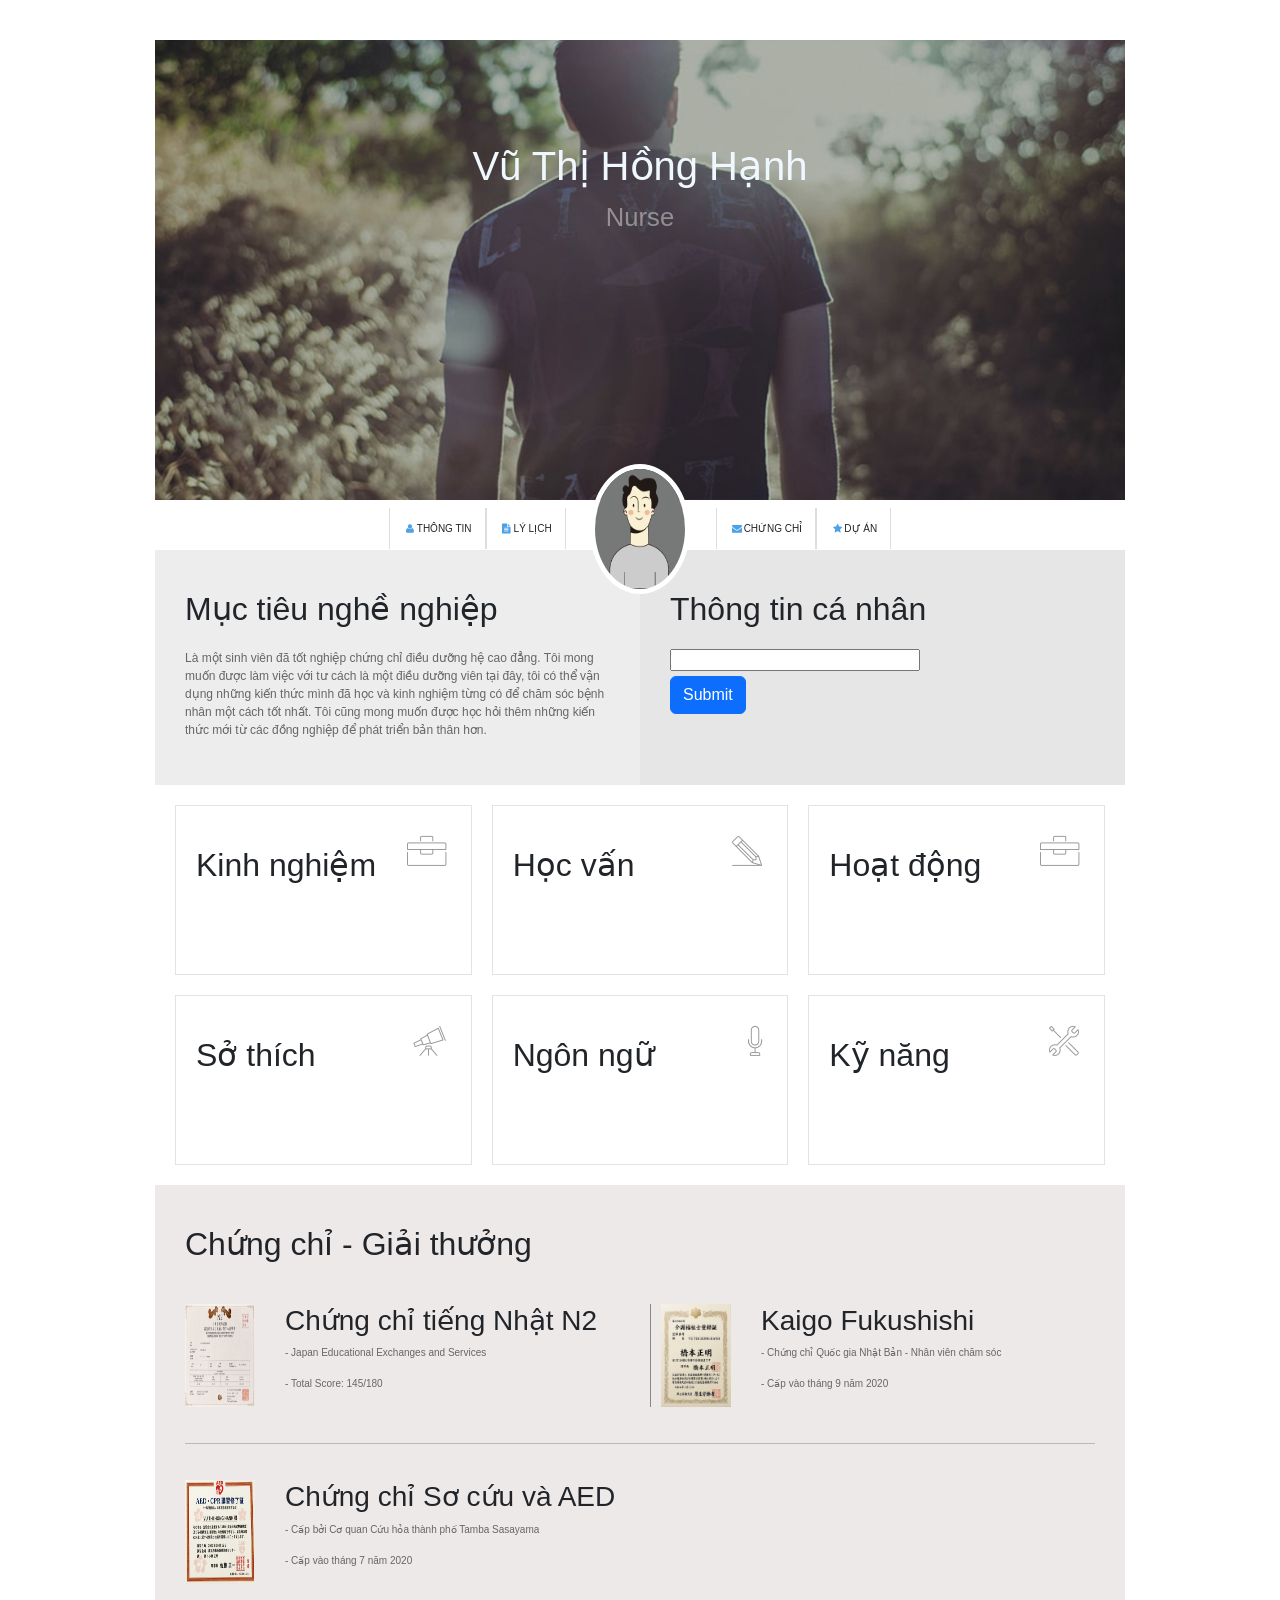
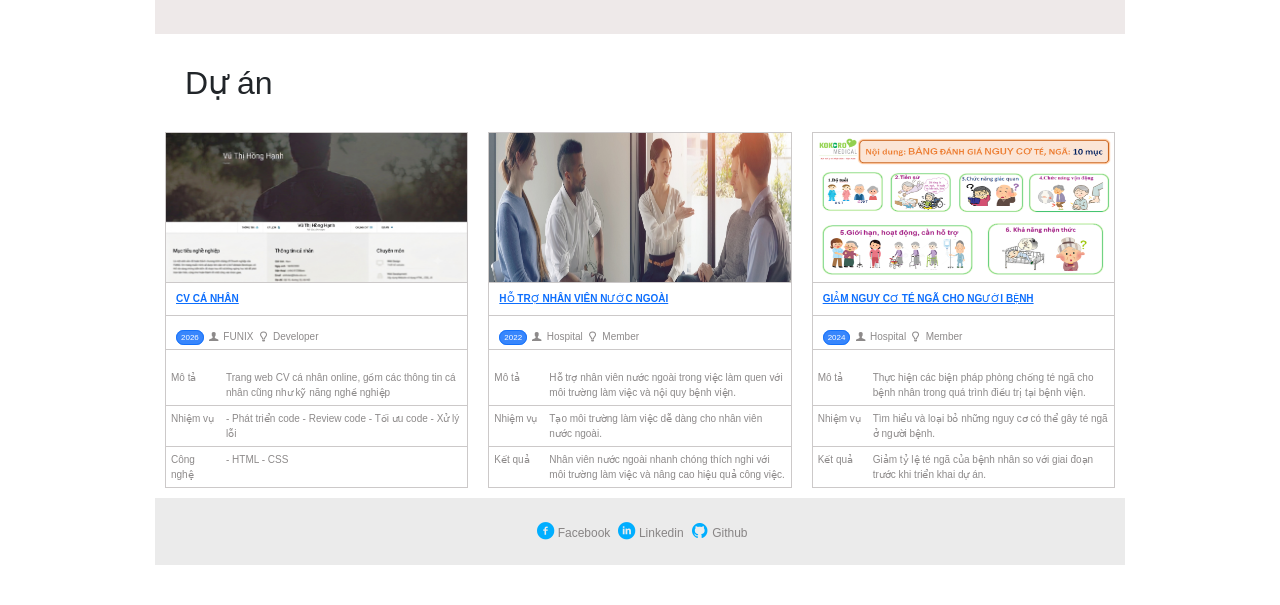
<file: index.html>
<!doctype html>
<html lang="en">
  <head>
    <meta charset="UTF-8" />
    <meta http-equiv="X-UA-Compatible" content="IE=edge" />
    <meta name="viewport" content="width=device-width, initial-scale=1.0" />

    <link rel="stylesheet" href="./css/font.css" />
    <link
      href="https://cdn.jsdelivr.net/npm/bootstrap@5.0.2/dist/css/bootstrap.min.css"
      rel="stylesheet"
      integrity="sha384-EVSTQN3/azprG1Anm3QDgpJLIm9Nao0Yz1ztcQTwFspd3yD65VohhpuuCOmLASjC"
      crossorigin="anonymous"
    />
    <link rel="stylesheet" href="./css/laptop.css" />
    <link rel="stylesheet" href="./css/tablet.css" />
    <link
      rel="stylesheet"
      media="screen and (max-width: 576px)"
      href="./css/mobile.css"
    />

    <title>Assignment03</title>
  </head>
  <body>
    <div class="cv-document">
      <!-- header -->
      <header>
        <img src="images/banner.jpg" alt="baner" />
        <div class="name">
          <h1>Vũ Thị Hồng Hạnh</h1>
          <p>Nurse</p>
        </div>
      </header>
      <nav class="navbar">
        <div class="nav-item"><i class="icon-user"></i>thông tin</div>
        <div class="nav-item"><i class="icon-doc-text-inv"></i>lý lịch</div>
        <div class="space"></div>
        <div class="avatar">
          <img src="images/default-avatar.webp" alt="avatar" />
        </div>
        <div class="nav-item"><i class="icon-mail-alt"></i>chứng chỉ</div>
        <div class="nav-item"><i class="icon-star-1"></i>dự án</div>
      </nav>
      <main>
        <!-- Thông tin cá nhân -->
        <section class="info row g-0">
          <div class="muctieu col-12 col-lg-6">
            <h2>Mục tiêu nghề nghiệp</h2>
            <p>
              Là một sinh viên đã tốt nghiệp chứng chỉ điều dưỡng hệ cao đẳng.
              Tôi mong muốn được làm việc với tư cách là một điều dưỡng viên tại
              đây, tôi có thể vận dụng những kiến thức mình đã học và kinh
              nghiệm từng có để chăm sóc bệnh nhân một cách tốt nhất. Tôi cũng
              mong muốn được học hỏi thêm những kiến thức mới từ các đồng nghiệp
              để phát triển bản thân hơn.
            </p>
          </div>
          <div class="canhan col-12 col-lg-6">
            <div>
              <h2>Thông tin cá nhân</h2>
              <div class="section-content">
                <p><strong>Họ và tên</strong> :Vũ Thị Hồng Hạnh</p>
              <p><strong>Giới tính</strong> : Nữ</p>
              <p><strong>Ngày sinh</strong> :28/08/1995</p>
              <p><strong>Điện thoại</strong> :(+81)7077759206</p>
              <p><strong>Email</strong> :hanhvthfx89559@funix.edu.vn</p>
              <p><strong>Địa chỉ</strong> :Nhật Bản</p>
              <p><strong>Website</strong> :https://abc.tech</p>
            <div class="info-socials">
              <i class="icon-twitter"></i>
              <i class="icon-facebook"></i>
              <i class="icon-gplus"></i>
              <i class="icon-linkedin"></i>
            </div>
          </div>
          <div class="submit-email">
            <input type="email" id="email">
            <p id="error-email"></p>
            <button type="button" class="btn btn-primary"
             
            onclick="handleSumit()">Submit</button>
          </div>
        </div>
            
        </section>
        <!-- Thông tin -->
        <section class="info2">
          <div class="section " id="experience" onmouseover="handleOnMouseOver(this)" onmouseout="handleOnMouseOut(this)">
            <div class="section-title">
              <h2>Kinh nghiệm</h2>
              <i class="ic-toolbox"></i>
            </div>
            <div class="section-content ">
              <p class="circle">
                <strong>Nhân viên chăm sóc - Bệnh viện Hirashima</strong>
              </p>
              <p class="time">10/2020 - <span class="now">Hiện tại</span></p>
              <ul>
                <li>
                  - Chăm sóc bệnh nhân về các mặt sinh lý: ăn uống, vệ sinh cá
                  nhân,...
                </li>
                <li>- Hỗ trợ y tá trong việc chăm sóc bệnh nhân</li>
                <li>
                  - Hợp tác với các ban ngành khác để ra kế hoạch chăm sóc bệnh
                  nhân
                </li>
              </ul>
            </div>
            <div class="control-view">
              <button type="button" class="btn btn-warning view-more " >View more</button>
              <button type="button" class="btn btn-warning less-more">Less more</button>
            </div>
          </div>
          <div class="section" id="education" onmouseover="handleOnMouseOver(this) " onmouseout="handleOnMouseOut(this)">
            <div class="section-title">
              <h2>Học vấn</h2>
              <i class="ic-pencil"></i>
            </div>
            <div class="section-content ">
              <ul class="job-list">
                <li>
                  <strong> Cử nhân - CĐ Viễn Đông </strong>
                  <p class="time">9/2013-10/2016</p>
                  <ul>
                    <li>- Chuyên ngành: Điều dưỡng</li>
                    <li>- Loại:Khá</li>
                  </ul>
                </li>
                <li>
                  <strong> Học viện Welllife (Nhật bản) </strong>
                  <p class="time">9/2018 - 9/2020</p>
                  <ul>
                    <li>- Chuyên ngành: Chăm sóc người cao tuổi</li>
                    <li>- Loại:Giỏi</li>
                  </ul>
                </li>
              </ul>
            </div>
             <div class="control-view">
              <button type="button" class="btn btn-warning view-more">View more</button>
              <button type="button" class="btn btn-warning less-more">Less more</button>
            </div>
          </div>
          <div class="section" id="activity" onmouseover="handleOnMouseOver(this)" onmouseout="handleOnMouseOut(this)">
            <div class="section-title">
              <h2>Hoạt động</h2>
              <i class="ic-toolbox"></i>
            </div>
            <div class="section-content">
              <ul class="job-list">
                <li>
                  <strong>
                    Chương trình hỗ trợ đào tạo nhân viên mới người nước ngoài
                    tại bệnh viện
                  </strong>
                  <p class="time">04/2022 - 09/2022</p>
                  <ul>
                    <li>- Thành viên hỗ trợ</li>
                  </ul>
                </li>
                <li>
                  <strong>
                    Hỗ trợ chăm sóc bệnh nhân trong thời kỳ COVID-19
                  </strong>
                  <p class="time">2020 - 2021</p>
                  <ul>
                    <li>- Nhân viên chăm sóc</li>
                  </ul>
                </li>
              </ul>
            </div>
          <div class="control-view">
              <button type="button" class="btn btn-warning view-more" >View more</button>
              <button type="button" class="btn btn-warning less-more">Less more</button>
            </div>
          </div>
          
          <div class="section" id="hobby" onmouseover="handleOnMouseOver(this)" onmouseout="handleOnMouseOut(this)">
            <div class="section-title">
              <h2>Sở thích</h2>
              <i class="ic-telescope"></i>
            </div>
<div class="section-content">
            <div class="hobby-item">
              <div>
                <i class="ic-megaphone"></i>
                <p>Âm nhạc</p>
              </div>
              <div>
                <i class="ic-hotairballoon"></i>
                <p>Du lịch</p>
              </div>
              <div>
                <i class="ic-basket"></i>
                <p>Nấu ăn</p>
              </div>
            </div>
            </div>
            <div class="control-view">
              <button type="button" class="btn btn-warning view-more" >View more</button>
              <button type="button" class="btn btn-warning less-more">Less more</button>
            </div>
          </div>
          
          <div class="section" id="language" onmouseover="handleOnMouseOver(this)" onmouseout="handleOnMouseOut(this)">
            <div class="section-title">
              <h2>Ngôn ngữ</h2>
              <i class="ic-mic"></i>
            </div>
            <div class="section-content">
              <span>Tiếng Nhật - JLPT N2</span>
              <div class="progress">
                <span class="progress-fill"></span>
                <span class="progress-fill"></span>
                <span></span>
              </div>
            </div>
            <div class="control-view">
              <button type="button" class="btn btn-warning view-more" >View more</button>
              <button type="button" class="btn btn-warning less-more">Less more</button>
            </div>
          </div>
          
          <div class="section" id="skill" onmouseover="handleOnMouseOver(this)" onmouseout="handleOnMouseOut(this)">
            <div class="section-title">
              <h2>Kỹ năng</h2>
              <i class="ic-tools-2"></i>
            </div>
            <div class="section-content">
              <span>Chăm sóc người bệnh</span>
              <div class="progress">
                <span class="progress-fill"></span>
                <span class="progress-fill"></span>
                <span class="progress-fill"></span>
              </div>
              <span>Giao tiếp bằng tiếng Nhật</span>
              <div class="progress">
                <span class="progress-fill"></span>
                <span class="progress-fill"></span>
                <span></span>
              </div>
              <span>Sơ cứu và AED</span>
              <div class="progress">
                <span class="progress-fill"></span>
                <span class="progress-fill"></span>
                <span></span>
              </div>
              <span>Microsoft Office</span>
              <div class="progress">
                <span class="progress-fill"></span>
                <span></span>
                <span></span>
              </div>
            </div>
            <div class="control-view">
              <button type="button" class="btn btn-warning view-more">View more</button>
              <button type="button" class="btn btn-warning less-more">Less more</button>
            </div>
          </div>
          
        </section>
        <!-- chứng chỉ -->
        <section class="cc-gt">
          <h2>Chứng chỉ - Giải thưởng</h2>

          <div class="chungchi">
            <div class="chungchi-item">
              <img src="images/N2.png" alt="N2" width="100px" />
              <div>
                <h3>Chứng chỉ tiếng Nhật N2</h3>
                <p>- Japan Educational Exchanges and Services</p>
                <p>- Total Score: 145/180</p>
              </div>
            </div>
            <div class="chungchi-item">
              <img src="images/kaigo.png" alt="kaigofukushishi" width="100px" />
              <div>
                <h3>Kaigo Fukushishi</h3>
                <p>- Chứng chỉ Quốc gia Nhật Bản - Nhân viên chăm sóc</p>
                <p>- Cấp vào tháng 9 năm 2020</p>
              </div>
            </div>
          </div>
          <hr />
          <div class="chungchi">
            <div class="chungchi-item">
              <img src="images/aed.png" alt="aed" width="100px" />
              <div>
                <h3>Chứng chỉ Sơ cứu và AED</h3>
                <p>- Cấp bởi Cơ quan Cứu hỏa thành phố Tamba Sasayama</p>
                <p>- Cấp vào tháng 7 năm 2020</p>
              </div>
            </div>
          </div>
        </section>
        <!-- dự án -->
        <section>
          <h2 class="duan-title">Dự án</h2>
          <div class="duan">
            <div class="duan-item">
              <img src="images/duan1.png" alt="CV cá nhân" />
              <h3><a href="digital-cv.html#cv" target="_blank">CV CÁ NHÂN</a></h3>
              <div class="duan-chitiet">
                <span class="icon-fix">2026</span>
                <span><i class="icon-user-1"></i> FUNIX</span>
                <span><i class="icon-lamp"></i> Developer</span>
              </div>
              <table>
                <tr>
                  <th>Mô tả</th>
                  <td>
                    Trang web CV cá nhân online, gồm các thông tin cá nhân cũng
                    như kỹ năng nghề nghiệp
                  </td>
                </tr>
                <tr>
                  <th>Nhiệm vụ</th>
                  <td>
                    - Phát triển code - Review code - Tối ưu code - Xử lý lỗi
                  </td>
                </tr>
                <tr>
                  <th>Công nghệ</th>
                  <td>- HTML - CSS</td>
                </tr>
              </table>
            </div>
            <div class="duan-item">
              <img src="images/duan2.jpg" alt="Hỗ trợ nhân viên nước ngoài" />
              <h3><a href="digital-cv.html#duan2" target="_blank">HỖ TRỢ NHÂN VIÊN NƯỚC NGOÀI</a></h3>
              <div class="duan-chitiet">
                <span class="icon-fix">2022</span>
                <span><i class="icon-user-1"></i> Hospital</span>
                <span><i class="icon-lamp"></i> Member</span>
              </div>
              <table>
                <tr>
                  <th>Mô tả</th>
                  <td>
                    Hỗ trợ nhân viên nước ngoài trong việc làm quen với môi
                    trường làm việc và nội quy bệnh viện.
                  </td>
                </tr>
                <tr>
                  <th>Nhiệm vụ</th>
                  <td>
                    Tạo môi trường làm việc dễ dàng cho nhân viên nước ngoài.
                  </td>
                </tr>
                <tr>
                  <th>Kết quả</th>
                  <td>
                    Nhân viên nước ngoài nhanh chóng thích nghi với môi trường
                    làm việc và nâng cao hiệu quả công việc.
                  </td>
                </tr>
              </table>
            </div>

            <div class="duan-item">
              <img src="images/duan3.png" alt="dự phòng té ngã" />
              <h3 ><a href="digital-cv.html#duan3" target="_blank"> GIẢM NGUY CƠ TÉ NGÃ CHO NGƯỜI BỆNH</a></h3>
              <div class="duan-chitiet">
                <span class="icon-fix">2024</span>
                <span><i class="icon-user-1"></i> Hospital</span>
                <span><i class="icon-lamp"></i> Member</span>
              </div>
              <table>
                <tr>
                  <th>Mô tả</th>
                  <td>
                    Thực hiện các biện pháp phòng chống té ngã cho bệnh nhân
                    trong quá trình điều trị tại bệnh viện.
                  </td>
                </tr>
                <tr>
                  <th>Nhiệm vụ</th>
                  <td>
                    Tìm hiểu và loại bỏ những nguy cơ có thể gây té ngã ở người
                    bệnh.
                  </td>
                </tr>
                <tr>
                  <th>Kết quả</th>
                  <td>
                    Giảm tỷ lệ té ngã của bệnh nhân so với giai đoạn trước khi
                    triển khai dự án.
                  </td>
                </tr>
              </table>
            </div>
          </div>
        </section>
      </main>
      <footer>
        <i class="icon-facebook-circled"></i>Facebook
        <i class="icon-linkedin-circled"></i>Linkedin
        <i class="icon-github-circled"></i>Github
      </footer>
    </div>
    <script
      src="https://cdn.jsdelivr.net/npm/bootstrap@5.0.2/dist/js/bootstrap.bundle.min.js"
      integrity="sha384-MrcW6ZMFYlzcLA8Nl+NtUVF0sA7MsXsP1UyJoMp4YLEuNSfAP+JcXn/tWtIaxVXM"
      crossorigin="anonymous"
    ></script>
    <script src="script.js"></script>
  </body>
</html>
</file>
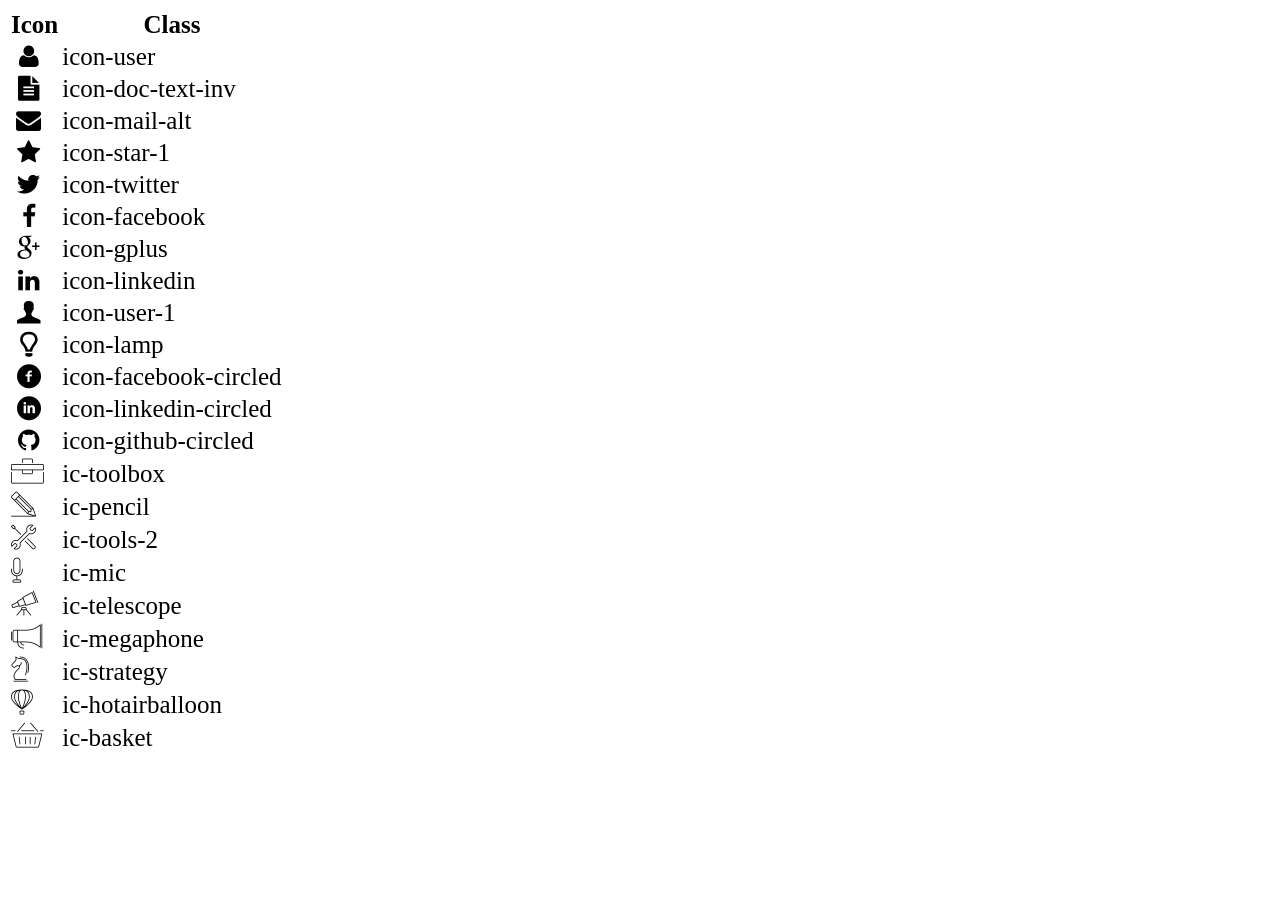
<file: icon-list.html>
<!doctype html>
<html lang="en">
  <head>
    <meta charset="UTF-8" />
    <meta http-equiv="X-UA-Compatible" content="IE=edge" />
    <meta name="viewport" content="width=device-width, initial-scale=1.0" />
    <link rel="stylesheet" href="css/font.css" />
    <title>Icon List</title>
  </head>

  <body>
    <table style="font-size: 25px">
      <thead>
        <tr>
          <th>Icon</th>
          <th>Class</th>
        </tr>
      </thead>
      <body>
        <tr>
          <td><i class="icon-user"></i></td>
          <td>icon-user</td>
        </tr>
        <tr>
          <td><i class="icon-doc-text-inv"></i></td>
          <td>icon-doc-text-inv</td>
        </tr>
        <tr>
          <td><i class="icon-mail-alt"></i></td>
          <td>icon-mail-alt</td>
        </tr>
        <tr>
          <td><i class="icon-star-1"></i></td>
          <td>icon-star-1</td>
        </tr>
        <tr>
          <td><i class="icon-twitter"></i></td>
          <td>icon-twitter</td>
        </tr>
        <tr>
          <td><i class="icon-facebook"></i></td>
          <td>icon-facebook</td>
        </tr>
        <tr>
          <td><i class="icon-gplus"></i></td>
          <td>icon-gplus</td>
        </tr>
        <tr>
          <td><i class="icon-linkedin"></i></td>
          <td>icon-linkedin</td>
        </tr>
        <tr>
          <td><i class="icon-user-1"></i></td>
          <td>icon-user-1</td>
        </tr>
        <tr>
          <td><i class="icon-lamp"></i></td>
          <td>icon-lamp</td>
        </tr>
        <tr>
          <td><i class="icon-facebook-circled"></i></td>
          <td>icon-facebook-circled</td>
        </tr>
        <tr>
          <td><i class="icon-linkedin-circled"></i></td>
          <td>icon-linkedin-circled</td>
        </tr>
        <tr>
          <td><i class="icon-github-circled"></i></td>
          <td>icon-github-circled</td>
        </tr>
        <tr>
          <td><i class="ic-toolbox"></i></td>
          <td>ic-toolbox</td>
        </tr>
        <tr>
          <td><i class="ic-pencil"></i></td>
          <td>ic-pencil</td>
        </tr>
        <tr>
          <td><i class="ic-tools-2"></i></td>
          <td>ic-tools-2</td>
        </tr>

        <tr>
          <td><i class="ic-mic"></i></td>
          <td>ic-mic</td>
        </tr>
        <tr>
          <td><i class="ic-telescope"></i></td>
          <td>ic-telescope</td>
        </tr>
        <tr>
          <td><i class="ic-megaphone"></i></td>
          <td>ic-megaphone</td>
        </tr>
        <tr>
          <td><i class="ic-strategy"></i></td>
          <td>ic-strategy</td>
        </tr>
        <tr>
          <td><i class="ic-hotairballoon"></i></td>
          <td>ic-hotairballoon</td>
        </tr>
        <tr>
          <td><i class="ic-basket"></i></td>
          <td>ic-basket</td>
        </tr>
      </body>
    </table>
  </body>
</html>
</file>
<file: css/font.css>
@font-face {
	font-family: 'open_sanslight';
	src: url('../fonts/OpenSans-Light-webfont.eot');
	src: url('../fonts/OpenSans-Light-webfont.eot#iefix') format('embedded-opentype'),
		url('../fonts/OpenSans-Light-webfont.woff') format('woff'),
		url('../fonts/OpenSans-Light-webfont.ttf') format('truetype'),
		url('../fonts/OpenSans-Light-webfont.svg#open_sanslight') format('svg');
	font-weight: normal;
	font-style: normal;

}

@font-face {
	font-family: 'open_sansitalic';
	src: url('../fonts/OpenSans-Italic-webfont.eot');
	src: url('../fonts/OpenSans-Italic-webfont.eot#iefix') format('embedded-opentype'),
		url('../fonts/OpenSans-Italic-webfont.woff') format('woff'),
		url('../fonts/OpenSans-Italic-webfont.ttf') format('truetype'),
		url('../fonts/OpenSans-Italic-webfont.svg#open_sansitalic') format('svg');
	font-weight: normal;
	font-style: normal;

}

@font-face {
	font-family: 'open_sanssemibold';
	src: url('../fonts/OpenSans-Semibold-webfont.eot');
	src: url('../fonts/OpenSans-Semibold-webfont.eot#iefix') format('embedded-opentype'),
		url('../fonts/OpenSans-Semibold-webfont.woff') format('woff'),
		url('../fonts/OpenSans-Semibold-webfont.ttf') format('truetype'),
		url('../fonts/OpenSans-Semibold-webfont.svg#open_sanssemibold') format('svg');
	font-weight: normal;
	font-style: normal;

}


@font-face {
	font-family: 'open_sanslight_italic';
	src: url('../fonts/OpenSans-LightItalic-webfont.eot');
	src: url('../fonts/OpenSans-LightItalic-webfont.eot#iefix') format('embedded-opentype'),
		url('../fonts/OpenSans-LightItalic-webfont.woff') format('woff'),
		url('../fonts/OpenSans-LightItalic-webfont.ttf') format('truetype'),
		url('../fonts/OpenSans-LightItalic-webfont.svg#open_sanslight_italic') format('svg');
	font-weight: normal;
	font-style: normal;

}

@font-face {
	font-family: 'open_sansregular';
	src: url('../fonts/OpenSans-Regular-webfont.eot');
	src: url('../fonts/OpenSans-Regular-webfont.eot#iefix') format('embedded-opentype'),
		url('../fonts/OpenSans-Regular-webfont.woff') format('woff'),
		url('../fonts/OpenSans-Regular-webfont.ttf') format('truetype'),
		url('../fonts/OpenSans-Regular-webfont.svg#open_sansregular') format('svg');
	font-weight: normal;
	font-style: normal;

}


@font-face {
	font-family: 'fontello';
	src: url('../fonts/fontello.eot');
	src: url('../fonts/fontello.eot#iefix') format('embedded-opentype'),
		url('../fonts/fontello.woff') format('woff'),
		url('../fonts/fontello.ttf') format('truetype'),
		url('../fonts/fontello.svg#fontello') format('svg');
	font-weight: normal;
	font-style: normal;
}

[class^="icon-"]:before,
[class*=" icon-"]:before {
	font-family: "fontello";
	font-style: normal;
	font-weight: normal;
	speak: none;

	display: inline-block;
	text-decoration: inherit;
	width: 1em;
	margin-right: .2em;
	text-align: center;
	/* opacity: .8; */

	/* For safety - reset parent styles, that can break glyph codes*/
	font-variant: normal;
	text-transform: none;

	/* fix buttons height, for twitter bootstrap */
	line-height: 1em;

	/* Animation center compensation - margins should be symmetric */
	/* remove if not needed */
	margin-left: .2em;

	/* you can be more comfortable with increased icons size */
	/* font-size: 120%; */

	/* Font smoothing. That was taken from TWBS */
	-webkit-font-smoothing: antialiased;
	-moz-osx-font-smoothing: grayscale;

	/* Uncomment for 3D effect */
	/* text-shadow: 1px 1px 1px rgba(127, 127, 127, 0.3); */
}

.icon-emo-happy:before {
	content: '\e800';
}

/* '' */
.icon-emo-wink:before {
	content: '\e801';
}

/* '' */
.icon-emo-wink2:before {
	content: '\e802';
}

/* '' */
.icon-emo-unhappy:before {
	content: '\e803';
}

/* '' */
.icon-emo-sleep:before {
	content: '\e804';
}

/* '' */
.icon-emo-thumbsup:before {
	content: '\e805';
}

/* '' */
.icon-emo-devil:before {
	content: '\e806';
}

/* '' */
.icon-emo-surprised:before {
	content: '\e807';
}

/* '' */
.icon-emo-tongue:before {
	content: '\e808';
}

/* '' */
.icon-emo-coffee:before {
	content: '\e809';
}

/* '' */
.icon-emo-sunglasses:before {
	content: '\e80a';
}

/* '' */
.icon-emo-displeased:before {
	content: '\e80b';
}

/* '' */
.icon-emo-beer:before {
	content: '\e80c';
}

/* '' */
.icon-emo-grin:before {
	content: '\e80d';
}

/* '' */
.icon-emo-angry:before {
	content: '\e80e';
}

/* '' */
.icon-emo-saint:before {
	content: '\e80f';
}

/* '' */
.icon-emo-cry:before {
	content: '\e810';
}

/* '' */
.icon-emo-shoot:before {
	content: '\e811';
}

/* '' */
.icon-emo-squint:before {
	content: '\e812';
}

/* '' */
.icon-emo-laugh:before {
	content: '\e813';
}

/* '' */
.icon-spin1:before {
	content: '\e814';
}

/* '' */
.icon-spin2:before {
	content: '\e815';
}

/* '' */
.icon-spin3:before {
	content: '\e816';
}

/* '' */
.icon-spin4:before {
	content: '\e817';
}

/* '' */
.icon-spin5:before {
	content: '\e818';
}

/* '' */
.icon-spin6:before {
	content: '\e819';
}

/* '' */
.icon-firefox:before {
	content: '\e81a';
}

/* '' */
.icon-chrome:before {
	content: '\e81b';
}

/* '' */
.icon-opera:before {
	content: '\e81c';
}

/* '' */
.icon-ie:before {
	content: '\e81d';
}

/* '' */
.icon-crown:before {
	content: '\e81e';
}

/* '' */
.icon-crown-plus:before {
	content: '\e81f';
}

/* '' */
.icon-crown-minus:before {
	content: '\e820';
}

/* '' */
.icon-marquee:before {
	content: '\e821';
}

/* '' */
.icon-glass:before {
	content: '\e822';
}

/* '' */
.icon-music:before {
	content: '\e823';
}

/* '' */
.icon-search:before {
	content: '\e824';
}

/* '' */
.icon-mail:before {
	content: '\e825';
}

/* '' */
.icon-mail-alt:before {
	content: '\e826';
}

/* '' */
.icon-mail-squared:before {
	content: '\e827';
}

/* '' */
.icon-heart:before {
	content: '\e828';
}

/* '' */
.icon-heart-empty:before {
	content: '\e829';
}

/* '' */
.icon-star-1:before {
	content: '\e82a';
}

/* '' */
.icon-star-empty-1:before {
	content: '\e82b';
}

/* '' */
.icon-star-half:before {
	content: '\e82c';
}

/* '' */
.icon-star-half-alt:before {
	content: '\e82d';
}

/* '' */
.icon-user:before {
	content: '\e82e';
}

/* '' */
.icon-user-plus:before {
	content: '\e82f';
}

/* '' */
.icon-user-times:before {
	content: '\e830';
}

/* '' */
.icon-users:before {
	content: '\e831';
}

/* '' */
.icon-male:before {
	content: '\e832';
}

/* '' */
.icon-female:before {
	content: '\e833';
}

/* '' */
.icon-child:before {
	content: '\e834';
}

/* '' */
.icon-user-secret:before {
	content: '\e835';
}

/* '' */
.icon-video:before {
	content: '\e836';
}

/* '' */
.icon-videocam:before {
	content: '\e837';
}

/* '' */
.icon-picture:before {
	content: '\e838';
}

/* '' */
.icon-camera:before {
	content: '\e839';
}

/* '' */
.icon-camera-alt:before {
	content: '\e83a';
}

/* '' */
.icon-th-large:before {
	content: '\e83b';
}

/* '' */
.icon-th:before {
	content: '\e83c';
}

/* '' */
.icon-th-list:before {
	content: '\e83d';
}

/* '' */
.icon-ok:before {
	content: '\e83e';
}

/* '' */
.icon-ok-circled:before {
	content: '\e83f';
}

/* '' */
.icon-ok-circled2:before {
	content: '\e840';
}

/* '' */
.icon-ok-squared:before {
	content: '\e841';
}

/* '' */
.icon-cancel:before {
	content: '\e842';
}

/* '' */
.icon-cancel-circled:before {
	content: '\e843';
}

/* '' */
.icon-cancel-circled2:before {
	content: '\e844';
}

/* '' */
.icon-plus:before {
	content: '\e845';
}

/* '' */
.icon-plus-circled:before {
	content: '\e846';
}

/* '' */
.icon-plus-squared:before {
	content: '\e847';
}

/* '' */
.icon-plus-squared-alt:before {
	content: '\e848';
}

/* '' */
.icon-minus:before {
	content: '\e849';
}

/* '' */
.icon-minus-circled:before {
	content: '\e84a';
}

/* '' */
.icon-minus-squared:before {
	content: '\e84b';
}

/* '' */
.icon-minus-squared-alt:before {
	content: '\e84c';
}

/* '' */
.icon-help:before {
	content: '\e84d';
}

/* '' */
.icon-help-circled:before {
	content: '\e84e';
}

/* '' */
.icon-info-circled:before {
	content: '\e84f';
}

/* '' */
.icon-info:before {
	content: '\e850';
}

/* '' */
.icon-home:before {
	content: '\e851';
}

/* '' */
.icon-link:before {
	content: '\e852';
}

/* '' */
.icon-unlink:before {
	content: '\e853';
}

/* '' */
.icon-link-ext:before {
	content: '\e854';
}

/* '' */
.icon-link-ext-alt:before {
	content: '\e855';
}

/* '' */
.icon-attach:before {
	content: '\e856';
}

/* '' */
.icon-lock:before {
	content: '\e857';
}

/* '' */
.icon-lock-open:before {
	content: '\e858';
}

/* '' */
.icon-lock-open-alt:before {
	content: '\e859';
}

/* '' */
.icon-pin:before {
	content: '\e85a';
}

/* '' */
.icon-eye:before {
	content: '\e85b';
}

/* '' */
.icon-eye-off:before {
	content: '\e85c';
}

/* '' */
.icon-tag-1:before {
	content: '\e85d';
}

/* '' */
.icon-tags:before {
	content: '\e85e';
}

/* '' */
.icon-bookmark:before {
	content: '\e85f';
}

/* '' */
.icon-bookmark-empty:before {
	content: '\e860';
}

/* '' */
.icon-flag:before {
	content: '\e861';
}

/* '' */
.icon-flag-empty:before {
	content: '\e862';
}

/* '' */
.icon-flag-checkered:before {
	content: '\e863';
}

/* '' */
.icon-thumbs-up:before {
	content: '\e864';
}

/* '' */
.icon-thumbs-down:before {
	content: '\e865';
}

/* '' */
.icon-thumbs-up-alt:before {
	content: '\e866';
}

/* '' */
.icon-thumbs-down-alt:before {
	content: '\e867';
}

/* '' */
.icon-download:before {
	content: '\e868';
}

/* '' */
.icon-upload:before {
	content: '\e869';
}

/* '' */
.icon-download-cloud:before {
	content: '\e86a';
}

/* '' */
.icon-upload-cloud:before {
	content: '\e86b';
}

/* '' */
.icon-reply:before {
	content: '\e86c';
}

/* '' */
.icon-reply-all:before {
	content: '\e86d';
}

/* '' */
.icon-forward:before {
	content: '\e86e';
}

/* '' */
.icon-quote-left:before {
	content: '\e86f';
}

/* '' */
.icon-quote-right:before {
	content: '\e870';
}

/* '' */
.icon-code:before {
	content: '\e871';
}

/* '' */
.icon-export:before {
	content: '\e872';
}

/* '' */
.icon-export-alt:before {
	content: '\e873';
}

/* '' */
.icon-share:before {
	content: '\e874';
}

/* '' */
.icon-share-squared:before {
	content: '\e875';
}

/* '' */
.icon-pencil:before {
	content: '\e876';
}

/* '' */
.icon-pencil-squared:before {
	content: '\e877';
}

/* '' */
.icon-edit:before {
	content: '\e878';
}

/* '' */
.icon-print:before {
	content: '\e879';
}

/* '' */
.icon-retweet:before {
	content: '\e87a';
}

/* '' */
.icon-keyboard:before {
	content: '\e87b';
}

/* '' */
.icon-gamepad:before {
	content: '\e87c';
}

/* '' */
.icon-comment:before {
	content: '\e87d';
}

/* '' */
.icon-chat:before {
	content: '\e87e';
}

/* '' */
.icon-comment-empty:before {
	content: '\e87f';
}

/* '' */
.icon-chat-empty:before {
	content: '\e880';
}

/* '' */
.icon-bell:before {
	content: '\e881';
}

/* '' */
.icon-bell-alt:before {
	content: '\e882';
}

/* '' */
.icon-bell-off:before {
	content: '\e883';
}

/* '' */
.icon-bell-off-empty:before {
	content: '\e884';
}

/* '' */
.icon-attention-alt:before {
	content: '\e885';
}

/* '' */
.icon-attention:before {
	content: '\e886';
}

/* '' */
.icon-attention-circled:before {
	content: '\e887';
}

/* '' */
.icon-location:before {
	content: '\e888';
}

/* '' */
.icon-direction:before {
	content: '\e889';
}

/* '' */
.icon-compass:before {
	content: '\e88a';
}

/* '' */
.icon-trash:before {
	content: '\e88b';
}

/* '' */
.icon-trash-empty:before {
	content: '\e88c';
}

/* '' */
.icon-doc:before {
	content: '\e88d';
}

/* '' */
.icon-docs:before {
	content: '\e88e';
}

/* '' */
.icon-doc-text:before {
	content: '\e88f';
}

/* '' */
.icon-doc-inv:before {
	content: '\e890';
}

/* '' */
.icon-doc-text-inv:before {
	content: '\e891';
}

/* '' */
.icon-file-pdf:before {
	content: '\e892';
}

/* '' */
.icon-file-word:before {
	content: '\e893';
}

/* '' */
.icon-file-excel:before {
	content: '\e894';
}

/* '' */
.icon-file-powerpoint:before {
	content: '\e895';
}

/* '' */
.icon-file-image:before {
	content: '\e896';
}

/* '' */
.icon-file-archive:before {
	content: '\e897';
}

/* '' */
.icon-file-audio:before {
	content: '\e898';
}

/* '' */
.icon-file-video:before {
	content: '\e899';
}

/* '' */
.icon-file-code:before {
	content: '\e89a';
}

/* '' */
.icon-folder:before {
	content: '\e89b';
}

/* '' */
.icon-folder-open:before {
	content: '\e89c';
}

/* '' */
.icon-folder-empty:before {
	content: '\e89d';
}

/* '' */
.icon-folder-open-empty:before {
	content: '\e89e';
}

/* '' */
.icon-box:before {
	content: '\e89f';
}

/* '' */
.icon-rss:before {
	content: '\e8a0';
}

/* '' */
.icon-rss-squared:before {
	content: '\e8a1';
}

/* '' */
.icon-phone:before {
	content: '\e8a2';
}

/* '' */
.icon-phone-squared:before {
	content: '\e8a3';
}

/* '' */
.icon-fax:before {
	content: '\e8a4';
}

/* '' */
.icon-menu:before {
	content: '\e8a5';
}

/* '' */
.icon-cog:before {
	content: '\e8a6';
}

/* '' */
.icon-cog-alt:before {
	content: '\e8a7';
}

/* '' */
.icon-wrench:before {
	content: '\e8a8';
}

/* '' */
.icon-sliders:before {
	content: '\e8a9';
}

/* '' */
.icon-basket:before {
	content: '\e8aa';
}

/* '' */
.icon-cart-plus:before {
	content: '\e8ab';
}

/* '' */
.icon-cart-arrow-down:before {
	content: '\e8ac';
}

/* '' */
.icon-calendar:before {
	content: '\e8ad';
}

/* '' */
.icon-calendar-empty:before {
	content: '\e8ae';
}

/* '' */
.icon-login:before {
	content: '\e8af';
}

/* '' */
.icon-logout:before {
	content: '\e8b0';
}

/* '' */
.icon-mic:before {
	content: '\e8b1';
}

/* '' */
.icon-mute:before {
	content: '\e8b2';
}

/* '' */
.icon-volume-off:before {
	content: '\e8b3';
}

/* '' */
.icon-volume-down:before {
	content: '\e8b4';
}

/* '' */
.icon-volume-up:before {
	content: '\e8b5';
}

/* '' */
.icon-headphones:before {
	content: '\e8b6';
}

/* '' */
.icon-clock:before {
	content: '\e8b7';
}

/* '' */
.icon-lightbulb:before {
	content: '\e8b8';
}

/* '' */
.icon-block:before {
	content: '\e8b9';
}

/* '' */
.icon-resize-full:before {
	content: '\e8ba';
}

/* '' */
.icon-resize-full-alt:before {
	content: '\e8bb';
}

/* '' */
.icon-resize-small:before {
	content: '\e8bc';
}

/* '' */
.icon-resize-vertical:before {
	content: '\e8bd';
}

/* '' */
.icon-resize-horizontal:before {
	content: '\e8be';
}

/* '' */
.icon-move:before {
	content: '\e8bf';
}

/* '' */
.icon-zoom-in:before {
	content: '\e8c0';
}

/* '' */
.icon-zoom-out:before {
	content: '\e8c1';
}

/* '' */
.icon-down-circled2:before {
	content: '\e8c2';
}

/* '' */
.icon-up-circled2:before {
	content: '\e8c3';
}

/* '' */
.icon-left-circled2:before {
	content: '\e8c4';
}

/* '' */
.icon-right-circled2:before {
	content: '\e8c5';
}

/* '' */
.icon-down-dir:before {
	content: '\e8c6';
}

/* '' */
.icon-up-dir:before {
	content: '\e8c7';
}

/* '' */
.icon-left-dir:before {
	content: '\e8c8';
}

/* '' */
.icon-right-dir:before {
	content: '\e8c9';
}

/* '' */
.icon-down-open:before {
	content: '\e8ca';
}

/* '' */
.icon-left-open:before {
	content: '\e8cb';
}

/* '' */
.icon-right-open:before {
	content: '\e8cc';
}

/* '' */
.icon-up-open:before {
	content: '\e8cd';
}

/* '' */
.icon-angle-left:before {
	content: '\e8ce';
}

/* '' */
.icon-angle-right:before {
	content: '\e8cf';
}

/* '' */
.icon-angle-up:before {
	content: '\e8d0';
}

/* '' */
.icon-angle-down:before {
	content: '\e8d1';
}

/* '' */
.icon-angle-circled-left:before {
	content: '\e8d2';
}

/* '' */
.icon-angle-circled-right:before {
	content: '\e8d3';
}

/* '' */
.icon-angle-circled-up:before {
	content: '\e8d4';
}

/* '' */
.icon-angle-circled-down:before {
	content: '\e8d5';
}

/* '' */
.icon-angle-double-left:before {
	content: '\e8d6';
}

/* '' */
.icon-angle-double-right:before {
	content: '\e8d7';
}

/* '' */
.icon-angle-double-up:before {
	content: '\e8d8';
}

/* '' */
.icon-angle-double-down:before {
	content: '\e8d9';
}

/* '' */
.icon-down:before {
	content: '\e8da';
}

/* '' */
.icon-left:before {
	content: '\e8db';
}

/* '' */
.icon-right:before {
	content: '\e8dc';
}

/* '' */
.icon-up:before {
	content: '\e8dd';
}

/* '' */
.icon-down-big:before {
	content: '\e8de';
}

/* '' */
.icon-left-big:before {
	content: '\e8df';
}

/* '' */
.icon-right-big:before {
	content: '\e8e0';
}

/* '' */
.icon-up-big:before {
	content: '\e8e1';
}

/* '' */
.icon-right-hand:before {
	content: '\e8e2';
}

/* '' */
.icon-left-hand:before {
	content: '\e8e3';
}

/* '' */
.icon-up-hand:before {
	content: '\e8e4';
}

/* '' */
.icon-down-hand:before {
	content: '\e8e5';
}

/* '' */
.icon-left-circled:before {
	content: '\e8e6';
}

/* '' */
.icon-right-circled:before {
	content: '\e8e7';
}

/* '' */
.icon-up-circled:before {
	content: '\e8e8';
}

/* '' */
.icon-down-circled:before {
	content: '\e8e9';
}

/* '' */
.icon-cw:before {
	content: '\e8ea';
}

/* '' */
.icon-ccw:before {
	content: '\e8eb';
}

/* '' */
.icon-arrows-cw:before {
	content: '\e8ec';
}

/* '' */
.icon-level-up:before {
	content: '\e8ed';
}

/* '' */
.icon-level-down:before {
	content: '\e8ee';
}

/* '' */
.icon-shuffle:before {
	content: '\e8ef';
}

/* '' */
.icon-exchange:before {
	content: '\e8f0';
}

/* '' */
.icon-history:before {
	content: '\e8f1';
}

/* '' */
.icon-expand:before {
	content: '\e8f2';
}

/* '' */
.icon-collapse:before {
	content: '\e8f3';
}

/* '' */
.icon-expand-right:before {
	content: '\e8f4';
}

/* '' */
.icon-collapse-left:before {
	content: '\e8f5';
}

/* '' */
.icon-play:before {
	content: '\e8f6';
}

/* '' */
.icon-play-circled:before {
	content: '\e8f7';
}

/* '' */
.icon-play-circled2:before {
	content: '\e8f8';
}

/* '' */
.icon-stop:before {
	content: '\e8f9';
}

/* '' */
.icon-pause:before {
	content: '\e8fa';
}

/* '' */
.icon-to-end:before {
	content: '\e8fb';
}

/* '' */
.icon-to-end-alt:before {
	content: '\e8fc';
}

/* '' */
.icon-to-start:before {
	content: '\e8fd';
}

/* '' */
.icon-to-start-alt:before {
	content: '\e8fe';
}

/* '' */
.icon-fast-fw:before {
	content: '\e8ff';
}

/* '' */
.icon-fast-bw:before {
	content: '\e900';
}

/* '' */
.icon-eject:before {
	content: '\e901';
}

/* '' */
.icon-target:before {
	content: '\e902';
}

/* '' */
.icon-signal:before {
	content: '\e903';
}

/* '' */
.icon-wifi:before {
	content: '\e904';
}

/* '' */
.icon-award:before {
	content: '\e905';
}

/* '' */
.icon-desktop:before {
	content: '\e906';
}

/* '' */
.icon-laptop:before {
	content: '\e907';
}

/* '' */
.icon-tablet:before {
	content: '\e908';
}

/* '' */
.icon-mobile:before {
	content: '\e909';
}

/* '' */
.icon-inbox:before {
	content: '\e90a';
}

/* '' */
.icon-globe:before {
	content: '\e90b';
}

/* '' */
.icon-sun:before {
	content: '\e90c';
}

/* '' */
.icon-cloud:before {
	content: '\e90d';
}

/* '' */
.icon-flash:before {
	content: '\e90e';
}

/* '' */
.icon-moon:before {
	content: '\e90f';
}

/* '' */
.icon-umbrella-1:before {
	content: '\e910';
}

/* '' */
.icon-flight:before {
	content: '\e911';
}

/* '' */
.icon-fighter-jet:before {
	content: '\e912';
}

/* '' */
.icon-paper-plane:before {
	content: '\e913';
}

/* '' */
.icon-paper-plane-empty:before {
	content: '\e914';
}

/* '' */
.icon-space-shuttle:before {
	content: '\e915';
}

/* '' */
.icon-leaf:before {
	content: '\e916';
}

/* '' */
.icon-font:before {
	content: '\e917';
}

/* '' */
.icon-bold:before {
	content: '\e918';
}

/* '' */
.icon-medium:before {
	content: '\e919';
}

/* '' */
.icon-italic:before {
	content: '\e91a';
}

/* '' */
.icon-header:before {
	content: '\e91b';
}

/* '' */
.icon-paragraph:before {
	content: '\e91c';
}

/* '' */
.icon-text-height:before {
	content: '\e91d';
}

/* '' */
.icon-text-width:before {
	content: '\e91e';
}

/* '' */
.icon-align-left:before {
	content: '\e91f';
}

/* '' */
.icon-align-center:before {
	content: '\e920';
}

/* '' */
.icon-align-right:before {
	content: '\e921';
}

/* '' */
.icon-align-justify:before {
	content: '\e922';
}

/* '' */
.icon-list:before {
	content: '\e923';
}

/* '' */
.icon-indent-left:before {
	content: '\e924';
}

/* '' */
.icon-indent-right:before {
	content: '\e925';
}

/* '' */
.icon-list-bullet:before {
	content: '\e926';
}

/* '' */
.icon-list-numbered:before {
	content: '\e927';
}

/* '' */
.icon-strike:before {
	content: '\e928';
}

/* '' */
.icon-underline:before {
	content: '\e929';
}

/* '' */
.icon-superscript:before {
	content: '\e92a';
}

/* '' */
.icon-subscript:before {
	content: '\e92b';
}

/* '' */
.icon-table:before {
	content: '\e92c';
}

/* '' */
.icon-columns:before {
	content: '\e92d';
}

/* '' */
.icon-crop:before {
	content: '\e92e';
}

/* '' */
.icon-scissors:before {
	content: '\e92f';
}

/* '' */
.icon-paste:before {
	content: '\e930';
}

/* '' */
.icon-briefcase:before {
	content: '\e931';
}

/* '' */
.icon-suitcase:before {
	content: '\e932';
}

/* '' */
.icon-ellipsis:before {
	content: '\e933';
}

/* '' */
.icon-ellipsis-vert:before {
	content: '\e934';
}

/* '' */
.icon-off:before {
	content: '\e935';
}

/* '' */
.icon-road:before {
	content: '\e936';
}

/* '' */
.icon-list-alt:before {
	content: '\e937';
}

/* '' */
.icon-qrcode:before {
	content: '\e938';
}

/* '' */
.icon-barcode:before {
	content: '\e939';
}

/* '' */
.icon-book:before {
	content: '\e93a';
}

/* '' */
.icon-ajust:before {
	content: '\e93b';
}

/* '' */
.icon-tint:before {
	content: '\e93c';
}

/* '' */
.icon-toggle-off:before {
	content: '\e93d';
}

/* '' */
.icon-toggle-on:before {
	content: '\e93e';
}

/* '' */
.icon-check:before {
	content: '\e93f';
}

/* '' */
.icon-check-empty:before {
	content: '\e940';
}

/* '' */
.icon-circle:before {
	content: '\e941';
}

/* '' */
.icon-circle-empty:before {
	content: '\e942';
}

/* '' */
.icon-circle-thin:before {
	content: '\e943';
}

/* '' */
.icon-circle-notch:before {
	content: '\e944';
}

/* '' */
.icon-dot-circled:before {
	content: '\e945';
}

/* '' */
.icon-asterisk:before {
	content: '\e946';
}

/* '' */
.icon-gift:before {
	content: '\e947';
}

/* '' */
.icon-fire:before {
	content: '\e948';
}

/* '' */
.icon-magnet:before {
	content: '\e949';
}

/* '' */
.icon-chart-bar:before {
	content: '\e94a';
}

/* '' */
.icon-chart-area:before {
	content: '\e94b';
}

/* '' */
.icon-chart-pie:before {
	content: '\e94c';
}

/* '' */
.icon-chart-line:before {
	content: '\e94d';
}

/* '' */
.icon-ticket:before {
	content: '\e94e';
}

/* '' */
.icon-credit-card:before {
	content: '\e94f';
}

/* '' */
.icon-floppy:before {
	content: '\e950';
}

/* '' */
.icon-megaphone:before {
	content: '\e951';
}

/* '' */
.icon-hdd:before {
	content: '\e952';
}

/* '' */
.icon-key:before {
	content: '\e953';
}

/* '' */
.icon-fork:before {
	content: '\e954';
}

/* '' */
.icon-rocket:before {
	content: '\e955';
}

/* '' */
.icon-bug:before {
	content: '\e956';
}

/* '' */
.icon-certificate:before {
	content: '\e957';
}

/* '' */
.icon-tasks:before {
	content: '\e958';
}

/* '' */
.icon-filter:before {
	content: '\e959';
}

/* '' */
.icon-beaker:before {
	content: '\e95a';
}

/* '' */
.icon-magic:before {
	content: '\e95b';
}

/* '' */
.icon-cab:before {
	content: '\e95c';
}

/* '' */
.icon-taxi:before {
	content: '\e95d';
}

/* '' */
.icon-truck:before {
	content: '\e95e';
}

/* '' */
.icon-bus:before {
	content: '\e95f';
}

/* '' */
.icon-bicycle:before {
	content: '\e960';
}

/* '' */
.icon-motorcycle:before {
	content: '\e961';
}

/* '' */
.icon-train:before {
	content: '\e962';
}

/* '' */
.icon-subway:before {
	content: '\e963';
}

/* '' */
.icon-ship:before {
	content: '\e964';
}

/* '' */
.icon-money:before {
	content: '\e965';
}

/* '' */
.icon-euro:before {
	content: '\e966';
}

/* '' */
.icon-pound:before {
	content: '\e967';
}

/* '' */
.icon-dollar:before {
	content: '\e968';
}

/* '' */
.icon-rupee:before {
	content: '\e969';
}

/* '' */
.icon-yen:before {
	content: '\e96a';
}

/* '' */
.icon-rouble:before {
	content: '\e96b';
}

/* '' */
.icon-shekel:before {
	content: '\e96c';
}

/* '' */
.icon-try:before {
	content: '\e96d';
}

/* '' */
.icon-won:before {
	content: '\e96e';
}

/* '' */
.icon-bitcoin:before {
	content: '\e96f';
}

/* '' */
.icon-viacoin:before {
	content: '\e970';
}

/* '' */
.icon-sort:before {
	content: '\e971';
}

/* '' */
.icon-sort-down:before {
	content: '\e972';
}

/* '' */
.icon-sort-up:before {
	content: '\e973';
}

/* '' */
.icon-sort-alt-up:before {
	content: '\e974';
}

/* '' */
.icon-sort-alt-down:before {
	content: '\e975';
}

/* '' */
.icon-sort-name-up:before {
	content: '\e976';
}

/* '' */
.icon-sort-name-down:before {
	content: '\e977';
}

/* '' */
.icon-sort-number-up:before {
	content: '\e978';
}

/* '' */
.icon-sort-number-down:before {
	content: '\e979';
}

/* '' */
.icon-hammer:before {
	content: '\e97a';
}

/* '' */
.icon-gauge:before {
	content: '\e97b';
}

/* '' */
.icon-sitemap:before {
	content: '\e97c';
}

/* '' */
.icon-spinner:before {
	content: '\e97d';
}

/* '' */
.icon-coffee:before {
	content: '\e97e';
}

/* '' */
.icon-food:before {
	content: '\e97f';
}

/* '' */
.icon-beer:before {
	content: '\e980';
}

/* '' */
.icon-user-md:before {
	content: '\e981';
}

/* '' */
.icon-stethoscope:before {
	content: '\e982';
}

/* '' */
.icon-heartbeat:before {
	content: '\e983';
}

/* '' */
.icon-ambulance:before {
	content: '\e984';
}

/* '' */
.icon-medkit:before {
	content: '\e985';
}

/* '' */
.icon-h-sigh:before {
	content: '\e986';
}

/* '' */
.icon-bed:before {
	content: '\e987';
}

/* '' */
.icon-hospital:before {
	content: '\e988';
}

/* '' */
.icon-building:before {
	content: '\e989';
}

/* '' */
.icon-building-filled:before {
	content: '\e98a';
}

/* '' */
.icon-bank:before {
	content: '\e98b';
}

/* '' */
.icon-smile:before {
	content: '\e98c';
}

/* '' */
.icon-frown:before {
	content: '\e98d';
}

/* '' */
.icon-meh:before {
	content: '\e98e';
}

/* '' */
.icon-anchor:before {
	content: '\e98f';
}

/* '' */
.icon-terminal:before {
	content: '\e990';
}

/* '' */
.icon-eraser:before {
	content: '\e991';
}

/* '' */
.icon-puzzle:before {
	content: '\e992';
}

/* '' */
.icon-shield:before {
	content: '\e993';
}

/* '' */
.icon-extinguisher:before {
	content: '\e994';
}

/* '' */
.icon-bullseye:before {
	content: '\e995';
}

/* '' */
.icon-wheelchair:before {
	content: '\e996';
}

/* '' */
.icon-language:before {
	content: '\e997';
}

/* '' */
.icon-graduation-cap:before {
	content: '\e998';
}

/* '' */
.icon-paw:before {
	content: '\e999';
}

/* '' */
.icon-spoon:before {
	content: '\e99a';
}

/* '' */
.icon-cube:before {
	content: '\e99b';
}

/* '' */
.icon-cubes:before {
	content: '\e99c';
}

/* '' */
.icon-recycle:before {
	content: '\e99d';
}

/* '' */
.icon-tree:before {
	content: '\e99e';
}

/* '' */
.icon-database:before {
	content: '\e99f';
}

/* '' */
.icon-server:before {
	content: '\e9a0';
}

/* '' */
.icon-lifebuoy:before {
	content: '\e9a1';
}

/* '' */
.icon-rebel:before {
	content: '\e9a2';
}

/* '' */
.icon-empire:before {
	content: '\e9a3';
}

/* '' */
.icon-bomb:before {
	content: '\e9a4';
}

/* '' */
.icon-soccer-ball:before {
	content: '\e9a5';
}

/* '' */
.icon-tty:before {
	content: '\e9a6';
}

/* '' */
.icon-binoculars:before {
	content: '\e9a7';
}

/* '' */
.icon-plug:before {
	content: '\e9a8';
}

/* '' */
.icon-newspaper:before {
	content: '\e9a9';
}

/* '' */
.icon-calc:before {
	content: '\e9aa';
}

/* '' */
.icon-copyright:before {
	content: '\e9ab';
}

/* '' */
.icon-at:before {
	content: '\e9ac';
}

/* '' */
.icon-eyedropper:before {
	content: '\e9ad';
}

/* '' */
.icon-brush:before {
	content: '\e9ae';
}

/* '' */
.icon-birthday:before {
	content: '\e9af';
}

/* '' */
.icon-diamond:before {
	content: '\e9b0';
}

/* '' */
.icon-street-view:before {
	content: '\e9b1';
}

/* '' */
.icon-venus:before {
	content: '\e9b2';
}

/* '' */
.icon-mars:before {
	content: '\e9b3';
}

/* '' */
.icon-mercury:before {
	content: '\e9b4';
}

/* '' */
.icon-transgender:before {
	content: '\e9b5';
}

/* '' */
.icon-transgender-alt:before {
	content: '\e9b6';
}

/* '' */
.icon-venus-double:before {
	content: '\e9b7';
}

/* '' */
.icon-mars-double:before {
	content: '\e9b8';
}

/* '' */
.icon-venus-mars:before {
	content: '\e9b9';
}

/* '' */
.icon-mars-stroke:before {
	content: '\e9ba';
}

/* '' */
.icon-mars-stroke-v:before {
	content: '\e9bb';
}

/* '' */
.icon-mars-stroke-h:before {
	content: '\e9bc';
}

/* '' */
.icon-neuter:before {
	content: '\e9bd';
}

/* '' */
.icon-cc-visa:before {
	content: '\e9be';
}

/* '' */
.icon-cc-mastercard:before {
	content: '\e9bf';
}

/* '' */
.icon-cc-discover:before {
	content: '\e9c0';
}

/* '' */
.icon-cc-amex:before {
	content: '\e9c1';
}

/* '' */
.icon-cc-paypal:before {
	content: '\e9c2';
}

/* '' */
.icon-cc-stripe:before {
	content: '\e9c3';
}

/* '' */
.icon-adn:before {
	content: '\e9c4';
}

/* '' */
.icon-android:before {
	content: '\e9c5';
}

/* '' */
.icon-angellist:before {
	content: '\e9c6';
}

/* '' */
.icon-apple:before {
	content: '\e9c7';
}

/* '' */
.icon-behance:before {
	content: '\e9c8';
}

/* '' */
.icon-behance-squared:before {
	content: '\e9c9';
}

/* '' */
.icon-bitbucket:before {
	content: '\e9ca';
}

/* '' */
.icon-bitbucket-squared:before {
	content: '\e9cb';
}

/* '' */
.icon-buysellads:before {
	content: '\e9cc';
}

/* '' */
.icon-cc:before {
	content: '\e9cd';
}

/* '' */
.icon-codeopen:before {
	content: '\e9ce';
}

/* '' */
.icon-connectdevelop:before {
	content: '\e9cf';
}

/* '' */
.icon-css3:before {
	content: '\e9d0';
}

/* '' */
.icon-dashcube:before {
	content: '\e9d1';
}

/* '' */
.icon-delicious:before {
	content: '\e9d2';
}

/* '' */
.icon-deviantart:before {
	content: '\e9d3';
}

/* '' */
.icon-digg:before {
	content: '\e9d4';
}

/* '' */
.icon-dribbble:before {
	content: '\e9d5';
}

/* '' */
.icon-dropbox:before {
	content: '\e9d6';
}

/* '' */
.icon-drupal:before {
	content: '\e9d7';
}

/* '' */
.icon-facebook:before {
	content: '\e9d8';
}

/* '' */
.icon-facebook-squared:before {
	content: '\e9d9';
}

/* '' */
.icon-facebook-official:before {
	content: '\e9da';
}

/* '' */
.icon-flickr:before {
	content: '\e9db';
}

/* '' */
.icon-forumbee:before {
	content: '\e9dc';
}

/* '' */
.icon-foursquare:before {
	content: '\e9dd';
}

/* '' */
.icon-git-squared:before {
	content: '\e9de';
}

/* '' */
.icon-git:before {
	content: '\e9df';
}

/* '' */
.icon-github:before {
	content: '\e9e0';
}

/* '' */
.icon-github-squared:before {
	content: '\e9e1';
}

/* '' */
.icon-github-circled:before {
	content: '\e9e2';
}

/* '' */
.icon-gittip:before {
	content: '\e9e3';
}

/* '' */
.icon-google:before {
	content: '\e9e4';
}

/* '' */
.icon-gplus:before {
	content: '\e9e5';
}

/* '' */
.icon-gplus-squared:before {
	content: '\e9e6';
}

/* '' */
.icon-gwallet:before {
	content: '\e9e7';
}

/* '' */
.icon-hacker-news:before {
	content: '\e9e8';
}

/* '' */
.icon-html5:before {
	content: '\e9e9';
}

/* '' */
.icon-instagram:before {
	content: '\e9ea';
}

/* '' */
.icon-ioxhost:before {
	content: '\e9eb';
}

/* '' */
.icon-joomla:before {
	content: '\e9ec';
}

/* '' */
.icon-jsfiddle:before {
	content: '\e9ed';
}

/* '' */
.icon-lastfm:before {
	content: '\e9ee';
}

/* '' */
.icon-lastfm-squared:before {
	content: '\e9ef';
}

/* '' */
.icon-leanpub:before {
	content: '\e9f0';
}

/* '' */
.icon-linkedin-squared:before {
	content: '\e9f1';
}

/* '' */
.icon-linux:before {
	content: '\e9f2';
}

/* '' */
.icon-linkedin:before {
	content: '\e9f3';
}

/* '' */
.icon-maxcdn:before {
	content: '\e9f4';
}

/* '' */
.icon-meanpath:before {
	content: '\e9f5';
}

/* '' */
.icon-openid:before {
	content: '\e9f6';
}

/* '' */
.icon-pagelines:before {
	content: '\e9f7';
}

/* '' */
.icon-paypal:before {
	content: '\e9f8';
}

/* '' */
.icon-pied-piper-squared:before {
	content: '\e9f9';
}

/* '' */
.icon-pied-piper-alt:before {
	content: '\e9fa';
}

/* '' */
.icon-pinterest:before {
	content: '\e9fb';
}

/* '' */
.icon-pinterest-circled:before {
	content: '\e9fc';
}

/* '' */
.icon-pinterest-squared:before {
	content: '\e9fd';
}

/* '' */
.icon-qq:before {
	content: '\e9fe';
}

/* '' */
.icon-reddit:before {
	content: '\e9ff';
}

/* '' */
.icon-reddit-squared:before {
	content: '\ea00';
}

/* '' */
.icon-renren:before {
	content: '\ea01';
}

/* '' */
.icon-sellsy:before {
	content: '\ea02';
}

/* '' */
.icon-shirtsinbulk:before {
	content: '\ea03';
}

/* '' */
.icon-simplybuilt:before {
	content: '\ea04';
}

/* '' */
.icon-skyatlas:before {
	content: '\ea05';
}

/* '' */
.icon-skype:before {
	content: '\ea06';
}

/* '' */
.icon-slack:before {
	content: '\ea07';
}

/* '' */
.icon-slideshare:before {
	content: '\ea08';
}

/* '' */
.icon-soundcloud:before {
	content: '\ea09';
}

/* '' */
.icon-spotify:before {
	content: '\ea0a';
}

/* '' */
.icon-stackexchange:before {
	content: '\ea0b';
}

/* '' */
.icon-stackoverflow:before {
	content: '\ea0c';
}

/* '' */
.icon-steam:before {
	content: '\ea0d';
}

/* '' */
.icon-steam-squared:before {
	content: '\ea0e';
}

/* '' */
.icon-stumbleupon:before {
	content: '\ea0f';
}

/* '' */
.icon-stumbleupon-circled:before {
	content: '\ea10';
}

/* '' */
.icon-tencent-weibo:before {
	content: '\ea11';
}

/* '' */
.icon-trello:before {
	content: '\ea12';
}

/* '' */
.icon-tumblr:before {
	content: '\ea13';
}

/* '' */
.icon-tumblr-squared:before {
	content: '\ea14';
}

/* '' */
.icon-twitch:before {
	content: '\ea15';
}

/* '' */
.icon-note:before {
	content: '\ea16';
}

/* '' */
.icon-note-beamed:before {
	content: '\ea17';
}

/* '' */
.icon-music-1:before {
	content: '\ea18';
}

/* '' */
.icon-search-1:before {
	content: '\ea19';
}

/* '' */
.icon-flashlight:before {
	content: '\ea1a';
}

/* '' */
.icon-mail-1:before {
	content: '\ea1b';
}

/* '' */
.icon-heart-1:before {
	content: '\ea1c';
}

/* '' */
.icon-heart-empty-1:before {
	content: '\ea1d';
}

/* '' */
.icon-star:before {
	content: '\ea1e';
}

/* '' */
.icon-star-empty:before {
	content: '\ea1f';
}

/* '' */
.icon-user-1:before {
	content: '\ea20';
}

/* '' */
.icon-users-1:before {
	content: '\ea21';
}

/* '' */
.icon-user-add:before {
	content: '\ea22';
}

/* '' */
.icon-video-1:before {
	content: '\ea23';
}

/* '' */
.icon-picture-1:before {
	content: '\ea24';
}

/* '' */
.icon-camera-1:before {
	content: '\ea25';
}

/* '' */
.icon-layout:before {
	content: '\ea26';
}

/* '' */
.icon-menu-1:before {
	content: '\ea27';
}

/* '' */
.icon-check-1:before {
	content: '\ea28';
}

/* '' */
.icon-cancel-1:before {
	content: '\ea29';
}

/* '' */
.icon-cancel-circled-1:before {
	content: '\ea2a';
}

/* '' */
.icon-cancel-squared:before {
	content: '\ea2b';
}

/* '' */
.icon-plus-1:before {
	content: '\ea2c';
}

/* '' */
.icon-plus-circled-1:before {
	content: '\ea2d';
}

/* '' */
.icon-plus-squared-1:before {
	content: '\ea2e';
}

/* '' */
.icon-minus-1:before {
	content: '\ea2f';
}

/* '' */
.icon-minus-circled-1:before {
	content: '\ea30';
}

/* '' */
.icon-minus-squared-1:before {
	content: '\ea31';
}

/* '' */
.icon-help-1:before {
	content: '\ea32';
}

/* '' */
.icon-help-circled-1:before {
	content: '\ea33';
}

/* '' */
.icon-info-1:before {
	content: '\ea34';
}

/* '' */
.icon-info-circled-1:before {
	content: '\ea35';
}

/* '' */
.icon-back:before {
	content: '\ea36';
}

/* '' */
.icon-home-1:before {
	content: '\ea37';
}

/* '' */
.icon-link-1:before {
	content: '\ea38';
}

/* '' */
.icon-attach-1:before {
	content: '\ea39';
}

/* '' */
.icon-lock-1:before {
	content: '\ea3a';
}

/* '' */
.icon-lock-open-1:before {
	content: '\ea3b';
}

/* '' */
.icon-eye-1:before {
	content: '\ea3c';
}

/* '' */
.icon-tag:before {
	content: '\ea3d';
}

/* '' */
.icon-bookmark-1:before {
	content: '\ea3e';
}

/* '' */
.icon-bookmarks:before {
	content: '\ea3f';
}

/* '' */
.icon-flag-1:before {
	content: '\ea40';
}

/* '' */
.icon-thumbs-up-1:before {
	content: '\ea41';
}

/* '' */
.icon-thumbs-down-1:before {
	content: '\ea42';
}

/* '' */
.icon-download-1:before {
	content: '\ea43';
}

/* '' */
.icon-upload-1:before {
	content: '\ea44';
}

/* '' */
.icon-upload-cloud-1:before {
	content: '\ea45';
}

/* '' */
.icon-reply-1:before {
	content: '\ea46';
}

/* '' */
.icon-reply-all-1:before {
	content: '\ea47';
}

/* '' */
.icon-forward-1:before {
	content: '\ea48';
}

/* '' */
.icon-quote:before {
	content: '\ea49';
}

/* '' */
.icon-code-1:before {
	content: '\ea4a';
}

/* '' */
.icon-export-1:before {
	content: '\ea4b';
}

/* '' */
.icon-pencil-1:before {
	content: '\ea4c';
}

/* '' */
.icon-feather:before {
	content: '\ea4d';
}

/* '' */
.icon-print-1:before {
	content: '\ea4e';
}

/* '' */
.icon-retweet-1:before {
	content: '\ea4f';
}

/* '' */
.icon-keyboard-1:before {
	content: '\ea50';
}

/* '' */
.icon-comment-1:before {
	content: '\ea51';
}

/* '' */
.icon-chat-1:before {
	content: '\ea52';
}

/* '' */
.icon-bell-1:before {
	content: '\ea53';
}

/* '' */
.icon-attention-1:before {
	content: '\ea54';
}

/* '' */
.icon-alert:before {
	content: '\ea55';
}

/* '' */
.icon-vcard:before {
	content: '\ea56';
}

/* '' */
.icon-address:before {
	content: '\ea57';
}

/* '' */
.icon-location-1:before {
	content: '\ea58';
}

/* '' */
.icon-map:before {
	content: '\ea59';
}

/* '' */
.icon-direction-1:before {
	content: '\ea5a';
}

/* '' */
.icon-compass-1:before {
	content: '\ea5b';
}

/* '' */
.icon-cup:before {
	content: '\ea5c';
}

/* '' */
.icon-trash-1:before {
	content: '\ea5d';
}

/* '' */
.icon-doc-1:before {
	content: '\ea5e';
}

/* '' */
.icon-docs-1:before {
	content: '\ea5f';
}

/* '' */
.icon-doc-landscape:before {
	content: '\ea60';
}

/* '' */
.icon-doc-text-1:before {
	content: '\ea61';
}

/* '' */
.icon-doc-text-inv-1:before {
	content: '\ea62';
}

/* '' */
.icon-newspaper-1:before {
	content: '\ea63';
}

/* '' */
.icon-book-open:before {
	content: '\ea64';
}

/* '' */
.icon-book-1:before {
	content: '\ea65';
}

/* '' */
.icon-folder-1:before {
	content: '\ea66';
}

/* '' */
.icon-archive:before {
	content: '\ea67';
}

/* '' */
.icon-box-1:before {
	content: '\ea68';
}

/* '' */
.icon-rss-1:before {
	content: '\ea69';
}

/* '' */
.icon-phone-1:before {
	content: '\ea6a';
}

/* '' */
.icon-cog-1:before {
	content: '\ea6b';
}

/* '' */
.icon-tools:before {
	content: '\ea6c';
}

/* '' */
.icon-share-1:before {
	content: '\ea6d';
}

/* '' */
.icon-shareable:before {
	content: '\ea6e';
}

/* '' */
.icon-basket-1:before {
	content: '\ea6f';
}

/* '' */
.icon-bag:before {
	content: '\ea70';
}

/* '' */
.icon-calendar-1:before {
	content: '\ea71';
}

/* '' */
.icon-login-1:before {
	content: '\ea72';
}

/* '' */
.icon-logout-1:before {
	content: '\ea73';
}

/* '' */
.icon-mic-1:before {
	content: '\ea74';
}

/* '' */
.icon-mute-1:before {
	content: '\ea75';
}

/* '' */
.icon-sound:before {
	content: '\ea76';
}

/* '' */
.icon-volume:before {
	content: '\ea77';
}

/* '' */
.icon-clock-1:before {
	content: '\ea78';
}

/* '' */
.icon-hourglass:before {
	content: '\ea79';
}

/* '' */
.icon-lamp:before {
	content: '\ea7a';
}

/* '' */
.icon-light-down:before {
	content: '\ea7b';
}

/* '' */
.icon-light-up:before {
	content: '\ea7c';
}

/* '' */
.icon-adjust:before {
	content: '\ea7d';
}

/* '' */
.icon-block-1:before {
	content: '\ea7e';
}

/* '' */
.icon-resize-full-1:before {
	content: '\ea7f';
}

/* '' */
.icon-resize-small-1:before {
	content: '\ea80';
}

/* '' */
.icon-popup:before {
	content: '\ea81';
}

/* '' */
.icon-publish:before {
	content: '\ea82';
}

/* '' */
.icon-window:before {
	content: '\ea83';
}

/* '' */
.icon-arrow-combo:before {
	content: '\ea84';
}

/* '' */
.icon-down-circled-1:before {
	content: '\ea85';
}

/* '' */
.icon-left-circled-1:before {
	content: '\ea86';
}

/* '' */
.icon-right-circled-1:before {
	content: '\ea87';
}

/* '' */
.icon-up-circled-1:before {
	content: '\ea88';
}

/* '' */
.icon-down-open-1:before {
	content: '\ea89';
}

/* '' */
.icon-left-open-1:before {
	content: '\ea8a';
}

/* '' */
.icon-right-open-1:before {
	content: '\ea8b';
}

/* '' */
.icon-up-open-1:before {
	content: '\ea8c';
}

/* '' */
.icon-down-open-mini:before {
	content: '\ea8d';
}

/* '' */
.icon-left-open-mini:before {
	content: '\ea8e';
}

/* '' */
.icon-right-open-mini:before {
	content: '\ea8f';
}

/* '' */
.icon-up-open-mini:before {
	content: '\ea90';
}

/* '' */
.icon-down-open-big:before {
	content: '\ea91';
}

/* '' */
.icon-left-open-big:before {
	content: '\ea92';
}

/* '' */
.icon-right-open-big:before {
	content: '\ea93';
}

/* '' */
.icon-up-open-big:before {
	content: '\ea94';
}

/* '' */
.icon-down-1:before {
	content: '\ea95';
}

/* '' */
.icon-left-1:before {
	content: '\ea96';
}

/* '' */
.icon-right-1:before {
	content: '\ea97';
}

/* '' */
.icon-up-1:before {
	content: '\ea98';
}

/* '' */
.icon-down-dir-1:before {
	content: '\ea99';
}

/* '' */
.icon-left-dir-1:before {
	content: '\ea9a';
}

/* '' */
.icon-right-dir-1:before {
	content: '\ea9b';
}

/* '' */
.icon-up-dir-1:before {
	content: '\ea9c';
}

/* '' */
.icon-down-bold:before {
	content: '\ea9d';
}

/* '' */
.icon-left-bold:before {
	content: '\ea9e';
}

/* '' */
.icon-right-bold:before {
	content: '\ea9f';
}

/* '' */
.icon-up-bold:before {
	content: '\eaa0';
}

/* '' */
.icon-down-thin:before {
	content: '\eaa1';
}

/* '' */
.icon-left-thin:before {
	content: '\eaa2';
}

/* '' */
.icon-right-thin:before {
	content: '\eaa3';
}

/* '' */
.icon-up-thin:before {
	content: '\eaa4';
}

/* '' */
.icon-ccw-1:before {
	content: '\eaa5';
}

/* '' */
.icon-cw-1:before {
	content: '\eaa6';
}

/* '' */
.icon-arrows-ccw:before {
	content: '\eaa7';
}

/* '' */
.icon-level-down-1:before {
	content: '\eaa8';
}

/* '' */
.icon-level-up-1:before {
	content: '\eaa9';
}

/* '' */
.icon-shuffle-1:before {
	content: '\eaaa';
}

/* '' */
.icon-loop:before {
	content: '\eaab';
}

/* '' */
.icon-switch:before {
	content: '\eaac';
}

/* '' */
.icon-play-1:before {
	content: '\eaad';
}

/* '' */
.icon-stop-1:before {
	content: '\eaae';
}

/* '' */
.icon-pause-1:before {
	content: '\eaaf';
}

/* '' */
.icon-record:before {
	content: '\eab0';
}

/* '' */
.icon-to-end-1:before {
	content: '\eab1';
}

/* '' */
.icon-to-start-1:before {
	content: '\eab2';
}

/* '' */
.icon-fast-forward:before {
	content: '\eab3';
}

/* '' */
.icon-fast-backward:before {
	content: '\eab4';
}

/* '' */
.icon-progress-0:before {
	content: '\eab5';
}

/* '' */
.icon-progress-1:before {
	content: '\eab6';
}

/* '' */
.icon-progress-2:before {
	content: '\eab7';
}

/* '' */
.icon-progress-3:before {
	content: '\eab8';
}

/* '' */
.icon-target-1:before {
	content: '\eab9';
}

/* '' */
.icon-palette:before {
	content: '\eaba';
}

/* '' */
.icon-list-1:before {
	content: '\eabb';
}

/* '' */
.icon-list-add:before {
	content: '\eabc';
}

/* '' */
.icon-signal-1:before {
	content: '\eabd';
}

/* '' */
.icon-trophy:before {
	content: '\eabe';
}

/* '' */
.icon-battery:before {
	content: '\eabf';
}

/* '' */
.icon-back-in-time:before {
	content: '\eac0';
}

/* '' */
.icon-monitor:before {
	content: '\eac1';
}

/* '' */
.icon-mobile-1:before {
	content: '\eac2';
}

/* '' */
.icon-network:before {
	content: '\eac3';
}

/* '' */
.icon-cd:before {
	content: '\eac4';
}

/* '' */
.icon-inbox-1:before {
	content: '\eac5';
}

/* '' */
.icon-install:before {
	content: '\eac6';
}

/* '' */
.icon-globe-1:before {
	content: '\eac7';
}

/* '' */
.icon-cloud-1:before {
	content: '\eac8';
}

/* '' */
.icon-cloud-thunder:before {
	content: '\eac9';
}

/* '' */
.icon-flash-1:before {
	content: '\eaca';
}

/* '' */
.icon-moon-1:before {
	content: '\eacb';
}

/* '' */
.icon-flight-1:before {
	content: '\eacc';
}

/* '' */
.icon-paper-plane-1:before {
	content: '\eacd';
}

/* '' */
.icon-leaf-1:before {
	content: '\eace';
}

/* '' */
.icon-lifebuoy-1:before {
	content: '\eacf';
}

/* '' */
.icon-mouse:before {
	content: '\ead0';
}

/* '' */
.icon-briefcase-1:before {
	content: '\ead1';
}

/* '' */
.icon-suitcase-1:before {
	content: '\ead2';
}

/* '' */
.icon-dot:before {
	content: '\ead3';
}

/* '' */
.icon-dot-2:before {
	content: '\ead4';
}

/* '' */
.icon-dot-3:before {
	content: '\ead5';
}

/* '' */
.icon-brush-1:before {
	content: '\ead6';
}

/* '' */
.icon-magnet-1:before {
	content: '\ead7';
}

/* '' */
.icon-infinity:before {
	content: '\ead8';
}

/* '' */
.icon-erase:before {
	content: '\ead9';
}

/* '' */
.icon-chart-pie-1:before {
	content: '\eada';
}

/* '' */
.icon-chart-line-1:before {
	content: '\eadb';
}

/* '' */
.icon-chart-bar-1:before {
	content: '\eadc';
}

/* '' */
.icon-chart-area-1:before {
	content: '\eadd';
}

/* '' */
.icon-tape:before {
	content: '\eade';
}

/* '' */
.icon-graduation-cap-1:before {
	content: '\eadf';
}

/* '' */
.icon-language-1:before {
	content: '\eae0';
}

/* '' */
.icon-ticket-1:before {
	content: '\eae1';
}

/* '' */
.icon-water:before {
	content: '\eae2';
}

/* '' */
.icon-droplet:before {
	content: '\eae3';
}

/* '' */
.icon-air:before {
	content: '\eae4';
}

/* '' */
.icon-credit-card-1:before {
	content: '\eae5';
}

/* '' */
.icon-floppy-1:before {
	content: '\eae6';
}

/* '' */
.icon-clipboard:before {
	content: '\eae7';
}

/* '' */
.icon-megaphone-1:before {
	content: '\eae8';
}

/* '' */
.icon-database-1:before {
	content: '\eae9';
}

/* '' */
.icon-drive:before {
	content: '\eaea';
}

/* '' */
.icon-bucket:before {
	content: '\eaeb';
}

/* '' */
.icon-thermometer:before {
	content: '\eaec';
}

/* '' */
.icon-key-1:before {
	content: '\eaed';
}

/* '' */
.icon-flow-cascade:before {
	content: '\eaee';
}

/* '' */
.icon-flow-branch:before {
	content: '\eaef';
}

/* '' */
.icon-flow-tree:before {
	content: '\eaf0';
}

/* '' */
.icon-flow-line:before {
	content: '\eaf1';
}

/* '' */
.icon-flow-parallel:before {
	content: '\eaf2';
}

/* '' */
.icon-rocket-1:before {
	content: '\eaf3';
}

/* '' */
.icon-gauge-1:before {
	content: '\eaf4';
}

/* '' */
.icon-traffic-cone:before {
	content: '\eaf5';
}

/* '' */
.icon-cc-1:before {
	content: '\eaf6';
}

/* '' */
.icon-cc-by:before {
	content: '\eaf7';
}

/* '' */
.icon-cc-nc:before {
	content: '\eaf8';
}

/* '' */
.icon-cc-nc-eu:before {
	content: '\eaf9';
}

/* '' */
.icon-cc-nc-jp:before {
	content: '\eafa';
}

/* '' */
.icon-cc-sa:before {
	content: '\eafb';
}

/* '' */
.icon-cc-nd:before {
	content: '\eafc';
}

/* '' */
.icon-cc-pd:before {
	content: '\eafd';
}

/* '' */
.icon-cc-zero:before {
	content: '\eafe';
}

/* '' */
.icon-cc-share:before {
	content: '\eaff';
}

/* '' */
.icon-cc-remix:before {
	content: '\eb00';
}

/* '' */
.icon-github-1:before {
	content: '\eb01';
}

/* '' */
.icon-github-circled-1:before {
	content: '\eb02';
}

/* '' */
.icon-flickr-1:before {
	content: '\eb03';
}

/* '' */
.icon-flickr-circled:before {
	content: '\eb04';
}

/* '' */
.icon-vimeo:before {
	content: '\eb05';
}

/* '' */
.icon-vimeo-circled:before {
	content: '\eb06';
}

/* '' */
.icon-twitter:before {
	content: '\eb07';
}

/* '' */
.icon-twitter-circled:before {
	content: '\eb08';
}

/* '' */
.icon-facebook-1:before {
	content: '\eb09';
}

/* '' */
.icon-facebook-circled:before {
	content: '\eb0a';
}

/* '' */
.icon-facebook-squared-1:before {
	content: '\eb0b';
}

/* '' */
.icon-gplus-1:before {
	content: '\eb0c';
}

/* '' */
.icon-gplus-circled:before {
	content: '\eb0d';
}

/* '' */
.icon-pinterest-1:before {
	content: '\eb0e';
}

/* '' */
.icon-pinterest-circled-1:before {
	content: '\eb0f';
}

/* '' */
.icon-tumblr-1:before {
	content: '\eb10';
}

/* '' */
.icon-tumblr-circled:before {
	content: '\eb11';
}

/* '' */
.icon-linkedin-1:before {
	content: '\eb12';
}

/* '' */
.icon-linkedin-circled:before {
	content: '\eb13';
}

/* '' */
.icon-dribbble-1:before {
	content: '\eb14';
}

/* '' */
.icon-dribbble-circled:before {
	content: '\eb15';
}

/* '' */
.icon-stumbleupon-1:before {
	content: '\eb16';
}

/* '' */
.icon-stumbleupon-circled-1:before {
	content: '\eb17';
}

/* '' */
.icon-lastfm-1:before {
	content: '\eb18';
}

/* '' */
.icon-lastfm-circled:before {
	content: '\eb19';
}

/* '' */
.icon-rdio:before {
	content: '\eb1a';
}

/* '' */
.icon-rdio-circled:before {
	content: '\eb1b';
}

/* '' */
.icon-spotify-1:before {
	content: '\eb1c';
}

/* '' */
.icon-spotify-circled:before {
	content: '\eb1d';
}

/* '' */
.icon-qq-1:before {
	content: '\eb1e';
}

/* '' */
.icon-instagram-1:before {
	content: '\eb1f';
}

/* '' */
.icon-dropbox-1:before {
	content: '\eb20';
}

/* '' */
.icon-evernote:before {
	content: '\eb21';
}

/* '' */
.icon-flattr:before {
	content: '\eb22';
}

/* '' */
.icon-skype-1:before {
	content: '\eb23';
}

/* '' */
.icon-skype-circled:before {
	content: '\eb24';
}

/* '' */
.icon-renren-1:before {
	content: '\eb25';
}

/* '' */
.icon-sina-weibo:before {
	content: '\eb26';
}

/* '' */
.icon-paypal-1:before {
	content: '\eb27';
}

/* '' */
.icon-picasa:before {
	content: '\eb28';
}

/* '' */
.icon-soundcloud-1:before {
	content: '\eb29';
}

/* '' */
.icon-mixi:before {
	content: '\eb2a';
}

/* '' */
.icon-behance-1:before {
	content: '\eb2b';
}

/* '' */
.icon-google-circles:before {
	content: '\eb2c';
}

/* '' */
.icon-vkontakte:before {
	content: '\eb2d';
}

/* '' */
.icon-music-outline:before {
	content: '\eb2e';
}

/* '' */
.icon-music-2:before {
	content: '\eb2f';
}

/* '' */
.icon-search-outline:before {
	content: '\eb30';
}

/* '' */
.icon-search-2:before {
	content: '\eb31';
}

/* '' */
.icon-mail-2:before {
	content: '\eb32';
}

/* '' */
.icon-heart-2:before {
	content: '\eb33';
}

/* '' */
.icon-heart-filled:before {
	content: '\eb34';
}

/* '' */
.icon-star-2:before {
	content: '\eb35';
}

/* '' */
.icon-star-filled:before {
	content: '\eb36';
}

/* '' */
.icon-user-outline:before {
	content: '\eb37';
}

/* '' */
.icon-user-2:before {
	content: '\eb38';
}

/* '' */
.icon-users-outline:before {
	content: '\eb39';
}

/* '' */
.icon-users-2:before {
	content: '\eb3a';
}

/* '' */
.icon-user-add-outline:before {
	content: '\eb3b';
}

/* '' */
.icon-user-add-1:before {
	content: '\eb3c';
}

/* '' */
.icon-user-delete-outline:before {
	content: '\eb3d';
}

/* '' */
.icon-user-delete:before {
	content: '\eb3e';
}

/* '' */
.icon-video-2:before {
	content: '\eb3f';
}

/* '' */
.icon-videocam-outline:before {
	content: '\eb40';
}

/* '' */
.icon-videocam-1:before {
	content: '\eb41';
}

/* '' */
.icon-picture-outline:before {
	content: '\eb42';
}

/* '' */
.icon-picture-2:before {
	content: '\eb43';
}

/* '' */
.icon-camera-outline:before {
	content: '\eb44';
}

/* '' */
.icon-camera-2:before {
	content: '\eb45';
}

/* '' */
.icon-th-outline:before {
	content: '\eb46';
}

/* '' */
.icon-th-1:before {
	content: '\eb47';
}

/* '' */
.icon-th-large-outline:before {
	content: '\eb48';
}

/* '' */
.icon-th-large-1:before {
	content: '\eb49';
}

/* '' */
.icon-th-list-outline:before {
	content: '\eb4a';
}

/* '' */
.icon-th-list-1:before {
	content: '\eb4b';
}

/* '' */
.icon-ok-outline:before {
	content: '\eb4c';
}

/* '' */
.icon-ok-1:before {
	content: '\eb4d';
}

/* '' */
.icon-cancel-outline:before {
	content: '\eb4e';
}

/* '' */
.icon-cancel-2:before {
	content: '\eb4f';
}

/* '' */
.icon-cancel-alt:before {
	content: '\eb50';
}

/* '' */
.icon-cancel-alt-filled:before {
	content: '\eb51';
}

/* '' */
.icon-cancel-circled-outline:before {
	content: '\eb52';
}

/* '' */
.icon-cancel-circled-2:before {
	content: '\eb53';
}

/* '' */
.icon-plus-outline:before {
	content: '\eb54';
}

/* '' */
.icon-plus-2:before {
	content: '\eb55';
}

/* '' */
.icon-minus-outline:before {
	content: '\eb56';
}

/* '' */
.icon-minus-2:before {
	content: '\eb57';
}

/* '' */
.icon-divide-outline:before {
	content: '\eb58';
}

/* '' */
.icon-divide:before {
	content: '\eb59';
}

/* '' */
.icon-eq-outline:before {
	content: '\eb5a';
}

/* '' */
.icon-eq:before {
	content: '\eb5b';
}

/* '' */
.icon-info-outline:before {
	content: '\eb5c';
}

/* '' */
.icon-info-2:before {
	content: '\eb5d';
}

/* '' */
.icon-home-outline:before {
	content: '\eb5e';
}

/* '' */
.icon-home-2:before {
	content: '\eb5f';
}

/* '' */
.icon-link-outline:before {
	content: '\eb60';
}

/* '' */
.icon-link-2:before {
	content: '\eb61';
}

/* '' */
.icon-attach-outline:before {
	content: '\eb62';
}

/* '' */
.icon-attach-2:before {
	content: '\eb63';
}

/* '' */
.icon-lock-2:before {
	content: '\eb64';
}

/* '' */
.icon-lock-filled:before {
	content: '\eb65';
}

/* '' */
.icon-lock-open-2:before {
	content: '\eb66';
}

/* '' */
.icon-lock-open-filled:before {
	content: '\eb67';
}

/* '' */
.icon-pin-outline:before {
	content: '\eb68';
}

/* '' */
.icon-pin-1:before {
	content: '\eb69';
}

/* '' */
.icon-eye-outline:before {
	content: '\eb6a';
}

/* '' */
.icon-eye-2:before {
	content: '\eb6b';
}

/* '' */
.icon-tag-2:before {
	content: '\eb6c';
}

/* '' */
.icon-tags-1:before {
	content: '\eb6d';
}

/* '' */
.icon-bookmark-2:before {
	content: '\eb6e';
}

/* '' */
.icon-flag-2:before {
	content: '\eb6f';
}

/* '' */
.icon-flag-filled:before {
	content: '\eb70';
}

/* '' */
.icon-thumbs-up-2:before {
	content: '\eb71';
}

/* '' */
.icon-thumbs-down-2:before {
	content: '\eb72';
}

/* '' */
.icon-download-outline:before {
	content: '\eb73';
}

/* '' */
.icon-download-2:before {
	content: '\eb74';
}

/* '' */
.icon-upload-outline:before {
	content: '\eb75';
}

/* '' */
.icon-upload-2:before {
	content: '\eb76';
}

/* '' */
.icon-upload-cloud-outline:before {
	content: '\eb77';
}

/* '' */
.icon-upload-cloud-2:before {
	content: '\eb78';
}

/* '' */
.icon-reply-outline:before {
	content: '\eb79';
}

/* '' */
.icon-reply-2:before {
	content: '\eb7a';
}

/* '' */
.icon-forward-outline:before {
	content: '\eb7b';
}

/* '' */
.icon-forward-2:before {
	content: '\eb7c';
}

/* '' */
.icon-code-outline:before {
	content: '\eb7d';
}

/* '' */
.icon-code-2:before {
	content: '\eb7e';
}

/* '' */
.icon-export-outline:before {
	content: '\eb7f';
}

/* '' */
.icon-export-2:before {
	content: '\eb80';
}

/* '' */
.icon-pencil-2:before {
	content: '\eb81';
}

/* '' */
.icon-pen:before {
	content: '\eb82';
}

/* '' */
.icon-feather-1:before {
	content: '\eb83';
}

/* '' */
.icon-edit-1:before {
	content: '\eb84';
}

/* '' */
.icon-print-2:before {
	content: '\eb85';
}

/* '' */
.icon-comment-2:before {
	content: '\eb86';
}

/* '' */
.icon-chat-2:before {
	content: '\eb87';
}

/* '' */
.icon-chat-alt:before {
	content: '\eb88';
}

/* '' */
.icon-bell-2:before {
	content: '\eb89';
}

/* '' */
.icon-attention-2:before {
	content: '\eb8a';
}

/* '' */
.icon-attention-filled:before {
	content: '\eb8b';
}

/* '' */
.icon-warning-empty:before {
	content: '\eb8c';
}

/* '' */
.icon-warning:before {
	content: '\eb8d';
}

/* '' */
.icon-contacts:before {
	content: '\eb8e';
}

/* '' */
.icon-vcard-1:before {
	content: '\eb8f';
}

/* '' */
.icon-address-1:before {
	content: '\eb90';
}

/* '' */
.icon-location-outline:before {
	content: '\eb91';
}

/* '' */
.icon-location-2:before {
	content: '\eb92';
}

/* '' */
.icon-map-1:before {
	content: '\eb93';
}

/* '' */
.icon-direction-outline:before {
	content: '\eb94';
}

/* '' */
.icon-direction-2:before {
	content: '\eb95';
}

/* '' */
.icon-compass-2:before {
	content: '\eb96';
}

/* '' */
.icon-trash-2:before {
	content: '\eb97';
}

/* '' */
.icon-doc-2:before {
	content: '\eb98';
}

/* '' */
.icon-doc-text-2:before {
	content: '\eb99';
}

/* '' */
.icon-doc-add:before {
	content: '\eb9a';
}

/* '' */
.icon-doc-remove:before {
	content: '\eb9b';
}

/* '' */
.icon-news:before {
	content: '\eb9c';
}

/* '' */
.icon-folder-2:before {
	content: '\eb9d';
}

/* '' */
.icon-folder-add:before {
	content: '\eb9e';
}

/* '' */
.icon-folder-delete:before {
	content: '\eb9f';
}

/* '' */
.icon-archive-1:before {
	content: '\eba0';
}

/* '' */
.icon-box-2:before {
	content: '\eba1';
}

/* '' */
.icon-rss-outline:before {
	content: '\eba2';
}

/* '' */
.icon-rss-2:before {
	content: '\eba3';
}

/* '' */
.icon-phone-outline:before {
	content: '\eba4';
}

/* '' */
.icon-phone-2:before {
	content: '\eba5';
}

/* '' */
.icon-menu-outline:before {
	content: '\eba6';
}

/* '' */
.icon-menu-2:before {
	content: '\eba7';
}

/* '' */
.icon-cog-outline:before {
	content: '\eba8';
}

/* '' */
.icon-cog-2:before {
	content: '\eba9';
}

/* '' */
.icon-wrench-outline:before {
	content: '\ebaa';
}

/* '' */
.icon-wrench-1:before {
	content: '\ebab';
}

/* '' */
.icon-basket-2:before {
	content: '\ebac';
}

/* '' */
.icon-calendar-outlilne:before {
	content: '\ebad';
}

/* '' */
.icon-calendar-2:before {
	content: '\ebae';
}

/* '' */
.icon-mic-outline:before {
	content: '\ebaf';
}

/* '' */
.icon-mic-2:before {
	content: '\ebb0';
}

/* '' */
.icon-volume-off-1:before {
	content: '\ebb1';
}

/* '' */
.icon-volume-low:before {
	content: '\ebb2';
}

/* '' */
.icon-volume-middle:before {
	content: '\ebb3';
}

/* '' */
.icon-volume-high:before {
	content: '\ebb4';
}

/* '' */
.icon-headphones-1:before {
	content: '\ebb5';
}

/* '' */
.icon-clock-2:before {
	content: '\ebb6';
}

/* '' */
.icon-wristwatch:before {
	content: '\ebb7';
}

/* '' */
.icon-stopwatch:before {
	content: '\ebb8';
}

/* '' */
.icon-lightbulb-1:before {
	content: '\ebb9';
}

/* '' */
.icon-block-outline:before {
	content: '\ebba';
}

/* '' */
.icon-block-2:before {
	content: '\ebbb';
}

/* '' */
.icon-resize-full-outline:before {
	content: '\ebbc';
}

/* '' */
.icon-resize-full-2:before {
	content: '\ebbd';
}

/* '' */
.icon-resize-normal-outline:before {
	content: '\ebbe';
}

/* '' */
.icon-resize-normal:before {
	content: '\ebbf';
}

/* '' */
.icon-move-outline:before {
	content: '\ebc0';
}

/* '' */
.icon-move-1:before {
	content: '\ebc1';
}

/* '' */
.icon-popup-1:before {
	content: '\ebc2';
}

/* '' */
.icon-zoom-in-outline:before {
	content: '\ebc3';
}

/* '' */
.icon-zoom-in-1:before {
	content: '\ebc4';
}

/* '' */
.icon-zoom-out-outline:before {
	content: '\ebc5';
}

/* '' */
.icon-zoom-out-1:before {
	content: '\ebc6';
}

/* '' */
.icon-popup-2:before {
	content: '\ebc7';
}

/* '' */
.icon-left-open-outline:before {
	content: '\ebc8';
}

/* '' */
.icon-left-open-2:before {
	content: '\ebc9';
}

/* '' */
.icon-right-open-outline:before {
	content: '\ebca';
}

/* '' */
.icon-right-open-2:before {
	content: '\ebcb';
}

/* '' */
.icon-down-2:before {
	content: '\ebcc';
}

/* '' */
.icon-left-2:before {
	content: '\ebcd';
}

/* '' */
.icon-right-2:before {
	content: '\ebce';
}

/* '' */
.icon-up-2:before {
	content: '\ebcf';
}

/* '' */
.icon-down-outline:before {
	content: '\ebd0';
}

/* '' */
.icon-left-outline:before {
	content: '\ebd1';
}

/* '' */
.icon-right-outline:before {
	content: '\ebd2';
}

/* '' */
.icon-up-outline:before {
	content: '\ebd3';
}

/* '' */
.icon-down-small:before {
	content: '\ebd4';
}

/* '' */
.icon-left-small:before {
	content: '\ebd5';
}

/* '' */
.icon-right-small:before {
	content: '\ebd6';
}

/* '' */
.icon-up-small:before {
	content: '\ebd7';
}

/* '' */
.icon-cw-outline:before {
	content: '\ebd8';
}

/* '' */
.icon-cw-2:before {
	content: '\ebd9';
}

/* '' */
.icon-arrows-cw-outline:before {
	content: '\ebda';
}

/* '' */
.icon-arrows-cw-1:before {
	content: '\ebdb';
}

/* '' */
.icon-loop-outline:before {
	content: '\ebdc';
}

/* '' */
.icon-loop-1:before {
	content: '\ebdd';
}

/* '' */
.icon-loop-alt-outline:before {
	content: '\ebde';
}

/* '' */
.icon-loop-alt:before {
	content: '\ebdf';
}

/* '' */
.icon-shuffle-2:before {
	content: '\ebe0';
}

/* '' */
.icon-play-outline:before {
	content: '\ebe1';
}

/* '' */
.icon-play-2:before {
	content: '\ebe2';
}

/* '' */
.icon-stop-outline:before {
	content: '\ebe3';
}

/* '' */
.icon-stop-2:before {
	content: '\ebe4';
}

/* '' */
.icon-pause-outline:before {
	content: '\ebe5';
}

/* '' */
.icon-pause-2:before {
	content: '\ebe6';
}

/* '' */
.icon-fast-fw-outline:before {
	content: '\ebe7';
}

/* '' */
.icon-fast-fw-1:before {
	content: '\ebe8';
}

/* '' */
.icon-rewind-outline:before {
	content: '\ebe9';
}

/* '' */
.icon-rewind:before {
	content: '\ebea';
}

/* '' */
.icon-record-outline:before {
	content: '\ebeb';
}

/* '' */
.icon-record-1:before {
	content: '\ebec';
}

/* '' */
.icon-eject-outline:before {
	content: '\ebed';
}

/* '' */
.icon-eject-1:before {
	content: '\ebee';
}

/* '' */
.icon-eject-alt-outline:before {
	content: '\ebef';
}

/* '' */
.icon-eject-alt:before {
	content: '\ebf0';
}

/* '' */
.icon-bat1:before {
	content: '\ebf1';
}

/* '' */
.icon-bat2:before {
	content: '\ebf2';
}

/* '' */
.icon-bat3:before {
	content: '\ebf3';
}

/* '' */
.icon-bat4:before {
	content: '\ebf4';
}

/* '' */
.icon-bat-charge:before {
	content: '\ebf5';
}

/* '' */
.icon-plug-1:before {
	content: '\ebf6';
}

/* '' */
.icon-target-outline:before {
	content: '\ebf7';
}

/* '' */
.icon-target-2:before {
	content: '\ebf8';
}

/* '' */
.icon-wifi-outline:before {
	content: '\ebf9';
}

/* '' */
.icon-wifi-1:before {
	content: '\ebfa';
}

/* '' */
.icon-desktop-1:before {
	content: '\ebfb';
}

/* '' */
.icon-laptop-1:before {
	content: '\ebfc';
}

/* '' */
.icon-tablet-1:before {
	content: '\ebfd';
}

/* '' */
.icon-mobile-2:before {
	content: '\ebfe';
}

/* '' */
.icon-contrast:before {
	content: '\ebff';
}

/* '' */
.icon-globe-outline:before {
	content: '\ec00';
}

/* '' */
.icon-globe-2:before {
	content: '\ec01';
}

/* '' */
.icon-globe-alt-outline:before {
	content: '\ec02';
}

/* '' */
.icon-globe-alt:before {
	content: '\ec03';
}

/* '' */
.icon-sun-1:before {
	content: '\ec04';
}

/* '' */
.icon-sun-filled:before {
	content: '\ec05';
}

/* '' */
.icon-cloud-2:before {
	content: '\ec06';
}

/* '' */
.icon-flash-outline:before {
	content: '\ec07';
}

/* '' */
.icon-flash-2:before {
	content: '\ec08';
}

/* '' */
.icon-moon-2:before {
	content: '\ec09';
}

/* '' */
.icon-waves-outline:before {
	content: '\ec0a';
}

/* '' */
.icon-waves:before {
	content: '\ec0b';
}

/* '' */
.icon-rain:before {
	content: '\ec0c';
}

/* '' */
.icon-cloud-sun:before {
	content: '\ec0d';
}

/* '' */
.icon-drizzle:before {
	content: '\ec0e';
}

/* '' */
.icon-snow:before {
	content: '\ec0f';
}

/* '' */
.icon-cloud-flash:before {
	content: '\ec10';
}

/* '' */
.icon-cloud-wind:before {
	content: '\ec11';
}

/* '' */
.icon-wind:before {
	content: '\ec12';
}

/* '' */
.icon-plane-outline:before {
	content: '\ec13';
}

/* '' */
.icon-plane:before {
	content: '\ec14';
}

/* '' */
.icon-leaf-2:before {
	content: '\ec15';
}

/* '' */
.icon-lifebuoy-2:before {
	content: '\ec16';
}

/* '' */
.icon-briefcase-2:before {
	content: '\ec17';
}

/* '' */
.icon-brush-2:before {
	content: '\ec18';
}

/* '' */
.icon-pipette:before {
	content: '\ec19';
}

/* '' */
.icon-power-outline:before {
	content: '\ec1a';
}

/* '' */
.icon-power:before {
	content: '\ec1b';
}

/* '' */
.icon-check-outline:before {
	content: '\ec1c';
}

/* '' */
.icon-check-2:before {
	content: '\ec1d';
}

/* '' */
.icon-gift-1:before {
	content: '\ec1e';
}

/* '' */
.icon-temperatire:before {
	content: '\ec1f';
}

/* '' */
.icon-chart-outline:before {
	content: '\ec20';
}

/* '' */
.icon-chart:before {
	content: '\ec21';
}

/* '' */
.icon-chart-alt-outline:before {
	content: '\ec22';
}

/* '' */
.icon-chart-alt:before {
	content: '\ec23';
}

/* '' */
.icon-chart-bar-outline:before {
	content: '\ec24';
}

/* '' */
.icon-chart-bar-2:before {
	content: '\ec25';
}

/* '' */
.icon-chart-pie-outline:before {
	content: '\ec26';
}

/* '' */
.icon-chart-pie-2:before {
	content: '\ec27';
}

/* '' */
.icon-ticket-2:before {
	content: '\ec28';
}

/* '' */
.icon-credit-card-2:before {
	content: '\ec29';
}

/* '' */
.icon-clipboard-1:before {
	content: '\ec2a';
}

/* '' */
.icon-database-2:before {
	content: '\ec2b';
}

/* '' */
.icon-key-outline:before {
	content: '\ec2c';
}

/* '' */
.icon-key-2:before {
	content: '\ec2d';
}

/* '' */
.icon-flow-split:before {
	content: '\ec2e';
}

/* '' */
.icon-flow-merge:before {
	content: '\ec2f';
}

/* '' */
.icon-flow-parallel-1:before {
	content: '\ec30';
}

/* '' */
.icon-flow-cross:before {
	content: '\ec31';
}

/* '' */
.icon-certificate-outline:before {
	content: '\ec32';
}

/* '' */
.icon-certificate-1:before {
	content: '\ec33';
}

/* '' */
.icon-scissors-outline:before {
	content: '\ec34';
}

/* '' */
.icon-scissors-1:before {
	content: '\ec35';
}

/* '' */
.icon-flask:before {
	content: '\ec36';
}

/* '' */
.icon-wine:before {
	content: '\ec37';
}

/* '' */
.icon-coffee-1:before {
	content: '\ec38';
}

/* '' */
.icon-beer-1:before {
	content: '\ec39';
}

/* '' */
.icon-anchor-outline:before {
	content: '\ec3a';
}

/* '' */
.icon-anchor-1:before {
	content: '\ec3b';
}

/* '' */
.icon-puzzle-outline:before {
	content: '\ec3c';
}

/* '' */
.icon-puzzle-1:before {
	content: '\ec3d';
}

/* '' */
.icon-tree-1:before {
	content: '\ec3e';
}

/* '' */
.icon-calculator:before {
	content: '\ec3f';
}

/* '' */
.icon-infinity-outline:before {
	content: '\ec40';
}

/* '' */
.icon-infinity-1:before {
	content: '\ec41';
}

/* '' */
.icon-pi-outline:before {
	content: '\ec42';
}

/* '' */
.icon-pi:before {
	content: '\ec43';
}

/* '' */
.icon-at-1:before {
	content: '\ec44';
}

/* '' */
.icon-at-circled:before {
	content: '\ec45';
}

/* '' */
.icon-looped-square-outline:before {
	content: '\ec46';
}

/* '' */
.icon-looped-square-interest:before {
	content: '\ec47';
}

/* '' */
.icon-sort-alphabet-outline:before {
	content: '\ec48';
}

/* '' */
.icon-sort-alphabet:before {
	content: '\ec49';
}

/* '' */
.icon-sort-numeric-outline:before {
	content: '\ec4a';
}

/* '' */
.icon-sort-numeric:before {
	content: '\ec4b';
}

/* '' */
.icon-dribbble-circled-1:before {
	content: '\ec4c';
}

/* '' */
.icon-dribbble-2:before {
	content: '\ec4d';
}

/* '' */
.icon-facebook-circled-1:before {
	content: '\ec4e';
}

/* '' */
.icon-facebook-2:before {
	content: '\ec4f';
}

/* '' */
.icon-flickr-circled-1:before {
	content: '\ec50';
}

/* '' */
.icon-flickr-2:before {
	content: '\ec51';
}

/* '' */
.icon-github-circled-2:before {
	content: '\ec52';
}

/* '' */
.icon-github-2:before {
	content: '\ec53';
}

/* '' */
.icon-lastfm-circled-1:before {
	content: '\ec54';
}

/* '' */
.icon-lastfm-2:before {
	content: '\ec55';
}

/* '' */
.icon-linkedin-circled-1:before {
	content: '\ec56';
}

/* '' */
.icon-linkedin-2:before {
	content: '\ec57';
}

/* '' */
.icon-pinterest-circled-2:before {
	content: '\ec58';
}

/* '' */
.icon-pinterest-2:before {
	content: '\ec59';
}

/* '' */
.icon-skype-outline:before {
	content: '\ec5a';
}

/* '' */
.icon-skype-2:before {
	content: '\ec5b';
}

/* '' */
.icon-tumbler-circled:before {
	content: '\ec5c';
}

/* '' */
.icon-tumbler:before {
	content: '\ec5d';
}

/* '' */
.icon-twitter-circled-1:before {
	content: '\ec5e';
}

/* '' */
.icon-twitter-1:before {
	content: '\ec5f';
}

/* '' */
.icon-vimeo-circled-1:before {
	content: '\ec60';
}

/* '' */
.icon-vimeo-1:before {
	content: '\ec61';
}

/* '' */
.icon-search-3:before {
	content: '\ec62';
}

/* '' */
.icon-mail-3:before {
	content: '\ec63';
}

/* '' */
.icon-heart-3:before {
	content: '\ec64';
}

/* '' */
.icon-heart-empty-2:before {
	content: '\ec65';
}

/* '' */
.icon-star-3:before {
	content: '\ec66';
}

/* '' */
.icon-user-3:before {
	content: '\ec67';
}

/* '' */
.icon-video-3:before {
	content: '\ec68';
}

/* '' */
.icon-picture-3:before {
	content: '\ec69';
}

/* '' */
.icon-camera-3:before {
	content: '\ec6a';
}

/* '' */
.icon-ok-2:before {
	content: '\ec6b';
}

/* '' */
.icon-ok-circle:before {
	content: '\ec6c';
}

/* '' */
.icon-cancel-3:before {
	content: '\ec6d';
}

/* '' */
.icon-cancel-circle:before {
	content: '\ec6e';
}

/* '' */
.icon-plus-3:before {
	content: '\ec6f';
}

/* '' */
.icon-plus-circle:before {
	content: '\ec70';
}

/* '' */
.icon-minus-3:before {
	content: '\ec71';
}

/* '' */
.icon-minus-circle:before {
	content: '\ec72';
}

/* '' */
.icon-help-2:before {
	content: '\ec73';
}

/* '' */
.icon-info-3:before {
	content: '\ec74';
}

/* '' */
.icon-home-3:before {
	content: '\ec75';
}

/* '' */
.icon-link-3:before {
	content: '\ec76';
}

/* '' */
.icon-attach-3:before {
	content: '\ec77';
}

/* '' */
.icon-lock-3:before {
	content: '\ec78';
}

/* '' */
.icon-lock-empty:before {
	content: '\ec79';
}

/* '' */
.icon-lock-open-3:before {
	content: '\ec7a';
}

/* '' */
.icon-lock-open-empty:before {
	content: '\ec7b';
}

/* '' */
.icon-pin-2:before {
	content: '\ec7c';
}

/* '' */
.icon-eye-3:before {
	content: '\ec7d';
}

/* '' */
.icon-tag-3:before {
	content: '\ec7e';
}

/* '' */
.icon-tag-empty:before {
	content: '\ec7f';
}

/* '' */
.icon-download-3:before {
	content: '\ec80';
}

/* '' */
.icon-upload-3:before {
	content: '\ec81';
}

/* '' */
.icon-download-cloud-1:before {
	content: '\ec82';
}

/* '' */
.icon-upload-cloud-3:before {
	content: '\ec83';
}

/* '' */
.icon-quote-left-1:before {
	content: '\ec84';
}

/* '' */
.icon-quote-right-1:before {
	content: '\ec85';
}

/* '' */
.icon-quote-left-alt:before {
	content: '\ec86';
}

/* '' */
.icon-quote-right-alt:before {
	content: '\ec87';
}

/* '' */
.icon-pencil-3:before {
	content: '\ec88';
}

/* '' */
.icon-pencil-neg:before {
	content: '\ec89';
}

/* '' */
.icon-pencil-alt:before {
	content: '\ec8a';
}

/* '' */
.icon-undo:before {
	content: '\ec8b';
}

/* '' */
.icon-comment-3:before {
	content: '\ec8c';
}

/* '' */
.icon-comment-inv:before {
	content: '\ec8d';
}

/* '' */
.icon-comment-alt:before {
	content: '\ec8e';
}

/* '' */
.icon-comment-inv-alt:before {
	content: '\ec8f';
}

/* '' */
.icon-comment-alt2:before {
	content: '\ec90';
}

/* '' */
.icon-comment-inv-alt2:before {
	content: '\ec91';
}

/* '' */
.icon-chat-3:before {
	content: '\ec92';
}

/* '' */
.icon-chat-inv:before {
	content: '\ec93';
}

/* '' */
.icon-location-3:before {
	content: '\ec94';
}

/* '' */
.icon-location-inv:before {
	content: '\ec95';
}

/* '' */
.icon-location-alt:before {
	content: '\ec96';
}

/* '' */
.icon-compass-3:before {
	content: '\ec97';
}

/* '' */
.icon-trash-3:before {
	content: '\ec98';
}

/* '' */
.icon-trash-empty-1:before {
	content: '\ec99';
}

/* '' */
.icon-doc-3:before {
	content: '\ec9a';
}

/* '' */
.icon-doc-inv-1:before {
	content: '\ec9b';
}

/* '' */
.icon-doc-alt:before {
	content: '\ec9c';
}

/* '' */
.icon-doc-inv-alt:before {
	content: '\ec9d';
}

/* '' */
.icon-article:before {
	content: '\ec9e';
}

/* '' */
.icon-article-alt:before {
	content: '\ec9f';
}

/* '' */
.icon-book-open-1:before {
	content: '\eca0';
}

/* '' */
.icon-folder-3:before {
	content: '\eca1';
}

/* '' */
.icon-folder-empty-1:before {
	content: '\eca2';
}

/* '' */
.icon-box-3:before {
	content: '\eca3';
}

/* '' */
.icon-rss-3:before {
	content: '\eca4';
}

/* '' */
.icon-rss-alt:before {
	content: '\eca5';
}

/* '' */
.icon-cog-3:before {
	content: '\eca6';
}

/* '' */
.icon-wrench-2:before {
	content: '\eca7';
}

/* '' */
.icon-share-2:before {
	content: '\eca8';
}

/* '' */
.icon-calendar-3:before {
	content: '\eca9';
}

/* '' */
.icon-calendar-inv:before {
	content: '\ecaa';
}

/* '' */
.icon-calendar-alt:before {
	content: '\ecab';
}

/* '' */
.icon-mic-3:before {
	content: '\ecac';
}

/* '' */
.icon-volume-off-2:before {
	content: '\ecad';
}

/* '' */
.icon-volume-up-1:before {
	content: '\ecae';
}

/* '' */
.icon-headphones-2:before {
	content: '\ecaf';
}

/* '' */
.icon-clock-3:before {
	content: '\ecb0';
}

/* '' */
.icon-lamp-1:before {
	content: '\ecb1';
}

/* '' */
.icon-block-3:before {
	content: '\ecb2';
}

/* '' */
.icon-resize-full-3:before {
	content: '\ecb3';
}

/* '' */
.icon-resize-full-alt-1:before {
	content: '\ecb4';
}

/* '' */
.icon-resize-small-2:before {
	content: '\ecb5';
}

/* '' */
.icon-resize-small-alt:before {
	content: '\ecb6';
}

/* '' */
.icon-resize-vertical-1:before {
	content: '\ecb7';
}

/* '' */
.icon-resize-horizontal-1:before {
	content: '\ecb8';
}

/* '' */
.icon-move-2:before {
	content: '\ecb9';
}

/* '' */
.icon-popup-3:before {
	content: '\ecba';
}

/* '' */
.icon-down-3:before {
	content: '\ecbb';
}

/* '' */
.icon-left-3:before {
	content: '\ecbc';
}

/* '' */
.icon-right-3:before {
	content: '\ecbd';
}

/* '' */
.icon-up-3:before {
	content: '\ecbe';
}

/* '' */
.icon-down-circle:before {
	content: '\ecbf';
}

/* '' */
.icon-left-circle:before {
	content: '\ecc0';
}

/* '' */
.icon-right-circle:before {
	content: '\ecc1';
}

/* '' */
.icon-up-circle:before {
	content: '\ecc2';
}

/* '' */
.icon-cw-3:before {
	content: '\ecc3';
}

/* '' */
.icon-loop-2:before {
	content: '\ecc4';
}

/* '' */
.icon-loop-alt-1:before {
	content: '\ecc5';
}

/* '' */
.icon-exchange-1:before {
	content: '\ecc6';
}

/* '' */
.icon-split:before {
	content: '\ecc7';
}

/* '' */
.icon-arrow-curved:before {
	content: '\ecc8';
}

/* '' */
.icon-play-3:before {
	content: '\ecc9';
}

/* '' */
.icon-play-circle2:before {
	content: '\ecca';
}

/* '' */
.icon-stop-3:before {
	content: '\eccb';
}

/* '' */
.icon-pause-3:before {
	content: '\eccc';
}

/* '' */
.icon-to-start-2:before {
	content: '\eccd';
}

/* '' */
.icon-to-end-2:before {
	content: '\ecce';
}

/* '' */
.icon-eject-2:before {
	content: '\eccf';
}

/* '' */
.icon-target-3:before {
	content: '\ecd0';
}

/* '' */
.icon-signal-2:before {
	content: '\ecd1';
}

/* '' */
.icon-award-1:before {
	content: '\ecd2';
}

/* '' */
.icon-award-empty:before {
	content: '\ecd3';
}

/* '' */
.icon-list-2:before {
	content: '\ecd4';
}

/* '' */
.icon-list-nested:before {
	content: '\ecd5';
}

/* '' */
.icon-bat-empty:before {
	content: '\ecd6';
}

/* '' */
.icon-bat-half:before {
	content: '\ecd7';
}

/* '' */
.icon-bat-full:before {
	content: '\ecd8';
}

/* '' */
.icon-bat-charge-1:before {
	content: '\ecd9';
}

/* '' */
.icon-mobile-3:before {
	content: '\ecda';
}

/* '' */
.icon-cd-1:before {
	content: '\ecdb';
}

/* '' */
.icon-equalizer:before {
	content: '\ecdc';
}

/* '' */
.icon-cursor:before {
	content: '\ecdd';
}

/* '' */
.icon-aperture:before {
	content: '\ecde';
}

/* '' */
.icon-aperture-alt:before {
	content: '\ecdf';
}

/* '' */
.icon-steering-wheel:before {
	content: '\ece0';
}

/* '' */
.icon-book-2:before {
	content: '\ece1';
}

/* '' */
.icon-book-alt:before {
	content: '\ece2';
}

/* '' */
.icon-brush-3:before {
	content: '\ece3';
}

/* '' */
.icon-brush-alt:before {
	content: '\ece4';
}

/* '' */
.icon-eyedropper-1:before {
	content: '\ece5';
}

/* '' */
.icon-layers:before {
	content: '\ece6';
}

/* '' */
.icon-layers-alt:before {
	content: '\ece7';
}

/* '' */
.icon-sun-2:before {
	content: '\ece8';
}

/* '' */
.icon-sun-inv:before {
	content: '\ece9';
}

/* '' */
.icon-cloud-3:before {
	content: '\ecea';
}

/* '' */
.icon-rain-1:before {
	content: '\eceb';
}

/* '' */
.icon-flash-3:before {
	content: '\ecec';
}

/* '' */
.icon-moon-3:before {
	content: '\eced';
}

/* '' */
.icon-moon-inv:before {
	content: '\ecee';
}

/* '' */
.icon-umbrella:before {
	content: '\ecef';
}

/* '' */
.icon-chart-bar-3:before {
	content: '\ecf0';
}

/* '' */
.icon-chart-pie-3:before {
	content: '\ecf1';
}

/* '' */
.icon-chart-pie-alt:before {
	content: '\ecf2';
}

/* '' */
.icon-key-3:before {
	content: '\ecf3';
}

/* '' */
.icon-key-inv:before {
	content: '\ecf4';
}

/* '' */
.icon-hash:before {
	content: '\ecf5';
}

/* '' */
.icon-at-2:before {
	content: '\ecf6';
}

/* '' */
.icon-pilcrow:before {
	content: '\ecf7';
}

/* '' */
.icon-dial:before {
	content: '\ecf8';
}

/* '' */
.icon-search-4:before {
	content: '\ecf9';
}

/* '' */
.icon-mail-4:before {
	content: '\ecfa';
}

/* '' */
.icon-heart-4:before {
	content: '\ecfb';
}

/* '' */
.icon-star-4:before {
	content: '\ecfc';
}

/* '' */
.icon-user-4:before {
	content: '\ecfd';
}

/* '' */
.icon-user-woman:before {
	content: '\ecfe';
}

/* '' */
.icon-user-pair:before {
	content: '\ecff';
}

/* '' */
.icon-video-alt:before {
	content: '\ed00';
}

/* '' */
.icon-videocam-2:before {
	content: '\ed01';
}

/* '' */
.icon-videocam-alt:before {
	content: '\ed02';
}

/* '' */
.icon-camera-4:before {
	content: '\ed03';
}

/* '' */
.icon-th-2:before {
	content: '\ed04';
}

/* '' */
.icon-th-list-2:before {
	content: '\ed05';
}

/* '' */
.icon-ok-3:before {
	content: '\ed06';
}

/* '' */
.icon-cancel-4:before {
	content: '\ed07';
}

/* '' */
.icon-cancel-circle-1:before {
	content: '\ed08';
}

/* '' */
.icon-plus-4:before {
	content: '\ed09';
}

/* '' */
.icon-home-4:before {
	content: '\ed0a';
}

/* '' */
.icon-lock-4:before {
	content: '\ed0b';
}

/* '' */
.icon-lock-open-4:before {
	content: '\ed0c';
}

/* '' */
.icon-eye-4:before {
	content: '\ed0d';
}

/* '' */
.icon-tag-4:before {
	content: '\ed0e';
}

/* '' */
.icon-thumbs-up-3:before {
	content: '\ed0f';
}

/* '' */
.icon-thumbs-down-3:before {
	content: '\ed10';
}

/* '' */
.icon-download-4:before {
	content: '\ed11';
}

/* '' */
.icon-export-3:before {
	content: '\ed12';
}

/* '' */
.icon-pencil-4:before {
	content: '\ed13';
}

/* '' */
.icon-pencil-alt-1:before {
	content: '\ed14';
}

/* '' */
.icon-edit-2:before {
	content: '\ed15';
}

/* '' */
.icon-chat-4:before {
	content: '\ed16';
}

/* '' */
.icon-print-3:before {
	content: '\ed17';
}

/* '' */
.icon-bell-3:before {
	content: '\ed18';
}

/* '' */
.icon-attention-3:before {
	content: '\ed19';
}

/* '' */
.icon-info-4:before {
	content: '\ed1a';
}

/* '' */
.icon-question:before {
	content: '\ed1b';
}

/* '' */
.icon-location-4:before {
	content: '\ed1c';
}

/* '' */
.icon-trash-4:before {
	content: '\ed1d';
}

/* '' */
.icon-doc-4:before {
	content: '\ed1e';
}

/* '' */
.icon-article-1:before {
	content: '\ed1f';
}

/* '' */
.icon-article-alt-1:before {
	content: '\ed20';
}

/* '' */
.icon-rss-4:before {
	content: '\ed21';
}

/* '' */
.icon-wrench-3:before {
	content: '\ed22';
}

/* '' */
.icon-basket-3:before {
	content: '\ed23';
}

/* '' */
.icon-basket-alt:before {
	content: '\ed24';
}

/* '' */
.icon-calendar-4:before {
	content: '\ed25';
}

/* '' */
.icon-calendar-alt-1:before {
	content: '\ed26';
}

/* '' */
.icon-volume-off-3:before {
	content: '\ed27';
}

/* '' */
.icon-volume-down-1:before {
	content: '\ed28';
}

/* '' */
.icon-volume-up-2:before {
	content: '\ed29';
}

/* '' */
.icon-bullhorn:before {
	content: '\ed2a';
}

/* '' */
.icon-clock-4:before {
	content: '\ed2b';
}

/* '' */
.icon-clock-alt:before {
	content: '\ed2c';
}

/* '' */
.icon-stop-4:before {
	content: '\ed2d';
}

/* '' */
.icon-resize-full-4:before {
	content: '\ed2e';
}

/* '' */
.icon-resize-small-3:before {
	content: '\ed2f';
}

/* '' */
.icon-zoom-in-2:before {
	content: '\ed30';
}

/* '' */
.icon-zoom-out-2:before {
	content: '\ed31';
}

/* '' */
.icon-popup-4:before {
	content: '\ed32';
}

/* '' */
.icon-down-dir-2:before {
	content: '\ed33';
}

/* '' */
.icon-left-dir-2:before {
	content: '\ed34';
}

/* '' */
.icon-right-dir-2:before {
	content: '\ed35';
}

/* '' */
.icon-up-dir-2:before {
	content: '\ed36';
}

/* '' */
.icon-down-4:before {
	content: '\ed37';
}

/* '' */
.icon-up-4:before {
	content: '\ed38';
}

/* '' */
.icon-cw-4:before {
	content: '\ed39';
}

/* '' */
.icon-signal-3:before {
	content: '\ed3a';
}

/* '' */
.icon-award-2:before {
	content: '\ed3b';
}

/* '' */
.icon-mobile-4:before {
	content: '\ed3c';
}

/* '' */
.icon-mobile-alt:before {
	content: '\ed3d';
}

/* '' */
.icon-tablet-2:before {
	content: '\ed3e';
}

/* '' */
.icon-ipod:before {
	content: '\ed3f';
}

/* '' */
.icon-cd-2:before {
	content: '\ed40';
}

/* '' */
.icon-grid:before {
	content: '\ed41';
}

/* '' */
.icon-book-3:before {
	content: '\ed42';
}

/* '' */
.icon-easel:before {
	content: '\ed43';
}

/* '' */
.icon-globe-3:before {
	content: '\ed44';
}

/* '' */
.icon-chart-1:before {
	content: '\ed45';
}

/* '' */
.icon-chart-bar-4:before {
	content: '\ed46';
}

/* '' */
.icon-chart-pie-4:before {
	content: '\ed47';
}

/* '' */
.icon-dollar-1:before {
	content: '\ed48';
}

/* '' */
.icon-at-3:before {
	content: '\ed49';
}

/* '' */
.icon-colon:before {
	content: '\ed4a';
}

/* '' */
.icon-semicolon:before {
	content: '\ed4b';
}

/* '' */
.icon-squares:before {
	content: '\ed4c';
}

/* '' */
.icon-money-1:before {
	content: '\ed4d';
}

/* '' */
.icon-facebook-3:before {
	content: '\ed4e';
}

/* '' */
.icon-facebook-rect:before {
	content: '\ed4f';
}

/* '' */
.icon-twitter-2:before {
	content: '\ed50';
}

/* '' */
.icon-twitter-bird:before {
	content: '\ed51';
}

/* '' */
.icon-twitter-rect:before {
	content: '\ed52';
}

/* '' */
.icon-youtube:before {
	content: '\ed53';
}

/* '' */
.icon-windy-rain-inv:before {
	content: '\ed54';
}

/* '' */
.icon-snow-inv:before {
	content: '\ed55';
}

/* '' */
.icon-snow-heavy-inv:before {
	content: '\ed56';
}

/* '' */
.icon-hail-inv:before {
	content: '\ed57';
}

/* '' */
.icon-clouds-inv:before {
	content: '\ed58';
}

/* '' */
.icon-clouds-flash-inv:before {
	content: '\ed59';
}

/* '' */
.icon-temperature:before {
	content: '\ed5a';
}

/* '' */
.icon-compass-4:before {
	content: '\ed5b';
}

/* '' */
.icon-na:before {
	content: '\ed5c';
}

/* '' */
.icon-celcius:before {
	content: '\ed5d';
}

/* '' */
.icon-fahrenheit:before {
	content: '\ed5e';
}

/* '' */
.icon-clouds-flash-alt:before {
	content: '\ed5f';
}

/* '' */
.icon-sun-inv-1:before {
	content: '\ed60';
}

/* '' */
.icon-moon-inv-1:before {
	content: '\ed61';
}

/* '' */
.icon-cloud-sun-inv:before {
	content: '\ed62';
}

/* '' */
.icon-cloud-moon-inv:before {
	content: '\ed63';
}

/* '' */
.icon-cloud-inv:before {
	content: '\ed64';
}

/* '' */
.icon-cloud-flash-inv:before {
	content: '\ed65';
}

/* '' */
.icon-drizzle-inv:before {
	content: '\ed66';
}

/* '' */
.icon-rain-inv:before {
	content: '\ed67';
}

/* '' */
.icon-windy-inv:before {
	content: '\ed68';
}

/* '' */
.icon-sunrise:before {
	content: '\ed69';
}

/* '' */
.icon-sun-3:before {
	content: '\ed6a';
}

/* '' */
.icon-moon-4:before {
	content: '\ed6b';
}

/* '' */
.icon-eclipse:before {
	content: '\ed6c';
}

/* '' */
.icon-mist:before {
	content: '\ed6d';
}

/* '' */
.icon-wind-1:before {
	content: '\ed6e';
}

/* '' */
.icon-snowflake:before {
	content: '\ed6f';
}

/* '' */
.icon-cloud-sun-1:before {
	content: '\ed70';
}

/* '' */
.icon-cloud-moon:before {
	content: '\ed71';
}

/* '' */
.icon-fog-sun:before {
	content: '\ed72';
}

/* '' */
.icon-fog-moon:before {
	content: '\ed73';
}

/* '' */
.icon-fog-cloud:before {
	content: '\ed74';
}

/* '' */
.icon-fog:before {
	content: '\ed75';
}

/* '' */
.icon-cloud-4:before {
	content: '\ed76';
}

/* '' */
.icon-cloud-flash-1:before {
	content: '\ed77';
}

/* '' */
.icon-cloud-flash-alt:before {
	content: '\ed78';
}

/* '' */
.icon-drizzle-1:before {
	content: '\ed79';
}

/* '' */
.icon-rain-2:before {
	content: '\ed7a';
}

/* '' */
.icon-windy:before {
	content: '\ed7b';
}

/* '' */
.icon-windy-rain:before {
	content: '\ed7c';
}

/* '' */
.icon-snow-1:before {
	content: '\ed7d';
}

/* '' */
.icon-snow-alt:before {
	content: '\ed7e';
}

/* '' */
.icon-snow-heavy:before {
	content: '\ed7f';
}

/* '' */
.icon-hail:before {
	content: '\ed80';
}

/* '' */
.icon-clouds:before {
	content: '\ed81';
}

/* '' */
.icon-clouds-flash:before {
	content: '\ed82';
}

/* '' */
.icon-search-5:before {
	content: '\ed83';
}

/* '' */
.icon-mail-5:before {
	content: '\ed84';
}

/* '' */
.icon-heart-5:before {
	content: '\ed85';
}

/* '' */
.icon-heart-broken:before {
	content: '\ed86';
}

/* '' */
.icon-star-5:before {
	content: '\ed87';
}

/* '' */
.icon-star-empty-2:before {
	content: '\ed88';
}

/* '' */
.icon-star-half-1:before {
	content: '\ed89';
}

/* '' */
.icon-star-half_empty:before {
	content: '\ed8a';
}

/* '' */
.icon-user-5:before {
	content: '\ed8b';
}

/* '' */
.icon-user-male:before {
	content: '\ed8c';
}

/* '' */
.icon-user-female:before {
	content: '\ed8d';
}

/* '' */
.icon-users-3:before {
	content: '\ed8e';
}

/* '' */
.icon-movie:before {
	content: '\ed8f';
}

/* '' */
.icon-videocam-3:before {
	content: '\ed90';
}

/* '' */
.icon-isight:before {
	content: '\ed91';
}

/* '' */
.icon-camera-5:before {
	content: '\ed92';
}

/* '' */
.icon-menu-3:before {
	content: '\ed93';
}

/* '' */
.icon-th-thumb:before {
	content: '\ed94';
}

/* '' */
.icon-th-thumb-empty:before {
	content: '\ed95';
}

/* '' */
.icon-th-list-3:before {
	content: '\ed96';
}

/* '' */
.icon-ok-4:before {
	content: '\ed97';
}

/* '' */
.icon-ok-circled-1:before {
	content: '\ed98';
}

/* '' */
.icon-cancel-5:before {
	content: '\ed99';
}

/* '' */
.icon-cancel-circled-3:before {
	content: '\ed9a';
}

/* '' */
.icon-plus-5:before {
	content: '\ed9b';
}

/* '' */
.icon-help-circled-2:before {
	content: '\ed9c';
}

/* '' */
.icon-help-circled-alt:before {
	content: '\ed9d';
}

/* '' */
.icon-info-circled-2:before {
	content: '\ed9e';
}

/* '' */
.icon-info-circled-alt:before {
	content: '\ed9f';
}

/* '' */
.icon-home-5:before {
	content: '\eda0';
}

/* '' */
.icon-link-4:before {
	content: '\eda1';
}

/* '' */
.icon-attach-4:before {
	content: '\eda2';
}

/* '' */
.icon-lock-5:before {
	content: '\eda3';
}

/* '' */
.icon-lock-alt:before {
	content: '\eda4';
}

/* '' */
.icon-lock-open-5:before {
	content: '\eda5';
}

/* '' */
.icon-lock-open-alt-1:before {
	content: '\eda6';
}

/* '' */
.icon-eye-5:before {
	content: '\eda7';
}

/* '' */
.icon-download-5:before {
	content: '\eda8';
}

/* '' */
.icon-upload-4:before {
	content: '\eda9';
}

/* '' */
.icon-download-cloud-2:before {
	content: '\edaa';
}

/* '' */
.icon-upload-cloud-4:before {
	content: '\edab';
}

/* '' */
.icon-reply-3:before {
	content: '\edac';
}

/* '' */
.icon-pencil-5:before {
	content: '\edad';
}

/* '' */
.icon-export-4:before {
	content: '\edae';
}

/* '' */
.icon-print-4:before {
	content: '\edaf';
}

/* '' */
.icon-retweet-2:before {
	content: '\edb0';
}

/* '' */
.icon-comment-4:before {
	content: '\edb1';
}

/* '' */
.icon-chat-5:before {
	content: '\edb2';
}

/* '' */
.icon-bell-4:before {
	content: '\edb3';
}

/* '' */
.icon-attention-4:before {
	content: '\edb4';
}

/* '' */
.icon-attention-alt-1:before {
	content: '\edb5';
}

/* '' */
.icon-location-5:before {
	content: '\edb6';
}

/* '' */
.icon-trash-5:before {
	content: '\edb7';
}

/* '' */
.icon-doc-5:before {
	content: '\edb8';
}

/* '' */
.icon-newspaper-2:before {
	content: '\edb9';
}

/* '' */
.icon-folder-4:before {
	content: '\edba';
}

/* '' */
.icon-folder-open-1:before {
	content: '\edbb';
}

/* '' */
.icon-folder-empty-2:before {
	content: '\edbc';
}

/* '' */
.icon-folder-open-empty-1:before {
	content: '\edbd';
}

/* '' */
.icon-cog-4:before {
	content: '\edbe';
}

/* '' */
.icon-calendar-5:before {
	content: '\edbf';
}

/* '' */
.icon-login-2:before {
	content: '\edc0';
}

/* '' */
.icon-logout-2:before {
	content: '\edc1';
}

/* '' */
.icon-mic-4:before {
	content: '\edc2';
}

/* '' */
.icon-mic-off:before {
	content: '\edc3';
}

/* '' */
.icon-clock-5:before {
	content: '\edc4';
}

/* '' */
.icon-stopwatch-1:before {
	content: '\edc5';
}

/* '' */
.icon-hourglass-1:before {
	content: '\edc6';
}

/* '' */
.icon-zoom-in-3:before {
	content: '\edc7';
}

/* '' */
.icon-zoom-out-3:before {
	content: '\edc8';
}

/* '' */
.icon-down-open-2:before {
	content: '\edc9';
}

/* '' */
.icon-left-open-3:before {
	content: '\edca';
}

/* '' */
.icon-right-open-3:before {
	content: '\edcb';
}

/* '' */
.icon-up-open-2:before {
	content: '\edcc';
}

/* '' */
.icon-down-5:before {
	content: '\edcd';
}

/* '' */
.icon-left-4:before {
	content: '\edce';
}

/* '' */
.icon-right-4:before {
	content: '\edcf';
}

/* '' */
.icon-up-5:before {
	content: '\edd0';
}

/* '' */
.icon-down-bold-1:before {
	content: '\edd1';
}

/* '' */
.icon-left-bold-1:before {
	content: '\edd2';
}

/* '' */
.icon-right-bold-1:before {
	content: '\edd3';
}

/* '' */
.icon-up-bold-1:before {
	content: '\edd4';
}

/* '' */
.icon-down-fat:before {
	content: '\edd5';
}

/* '' */
.icon-left-fat:before {
	content: '\edd6';
}

/* '' */
.icon-right-fat:before {
	content: '\edd7';
}

/* '' */
.icon-up-fat:before {
	content: '\edd8';
}

/* '' */
.icon-ccw-2:before {
	content: '\edd9';
}

/* '' */
.icon-shuffle-3:before {
	content: '\edda';
}

/* '' */
.icon-play-4:before {
	content: '\eddb';
}

/* '' */
.icon-pause-4:before {
	content: '\eddc';
}

/* '' */
.icon-stop-5:before {
	content: '\eddd';
}

/* '' */
.icon-to-end-3:before {
	content: '\edde';
}

/* '' */
.icon-to-start-3:before {
	content: '\eddf';
}

/* '' */
.icon-fast-forward-1:before {
	content: '\ede0';
}

/* '' */
.icon-fast-backward-1:before {
	content: '\ede1';
}

/* '' */
.icon-trophy-1:before {
	content: '\ede2';
}

/* '' */
.icon-monitor-1:before {
	content: '\ede3';
}

/* '' */
.icon-tablet-3:before {
	content: '\ede4';
}

/* '' */
.icon-mobile-5:before {
	content: '\ede5';
}

/* '' */
.icon-data-science:before {
	content: '\ede6';
}

/* '' */
.icon-data-science-inv:before {
	content: '\ede7';
}

/* '' */
.icon-inbox-2:before {
	content: '\ede8';
}

/* '' */
.icon-globe-4:before {
	content: '\ede9';
}

/* '' */
.icon-globe-inv:before {
	content: '\edea';
}

/* '' */
.icon-flash-4:before {
	content: '\edeb';
}

/* '' */
.icon-cloud-5:before {
	content: '\edec';
}

/* '' */
.icon-coverflow:before {
	content: '\eded';
}

/* '' */
.icon-coverflow-empty:before {
	content: '\edee';
}

/* '' */
.icon-math:before {
	content: '\edef';
}

/* '' */
.icon-math-circled:before {
	content: '\edf0';
}

/* '' */
.icon-math-circled-empty:before {
	content: '\edf1';
}

/* '' */
.icon-paper-plane-2:before {
	content: '\edf2';
}

/* '' */
.icon-paper-plane-alt:before {
	content: '\edf3';
}

/* '' */
.icon-paper-plane-alt2:before {
	content: '\edf4';
}

/* '' */
.icon-fontsize:before {
	content: '\edf5';
}

/* '' */
.icon-color-adjust:before {
	content: '\edf6';
}

/* '' */
.icon-fire-1:before {
	content: '\edf7';
}

/* '' */
.icon-chart-bar-5:before {
	content: '\edf8';
}

/* '' */
.icon-hdd-1:before {
	content: '\edf9';
}

/* '' */
.icon-connected-object:before {
	content: '\edfa';
}

/* '' */
.icon-ruler:before {
	content: '\edfb';
}

/* '' */
.icon-vector:before {
	content: '\edfc';
}

/* '' */
.icon-vector-pencil:before {
	content: '\edfd';
}

/* '' */
.icon-at-4:before {
	content: '\edfe';
}

/* '' */
.icon-hash-1:before {
	content: '\edff';
}

/* '' */
.icon-female-1:before {
	content: '\ee00';
}

/* '' */
.icon-male-1:before {
	content: '\ee01';
}

/* '' */
.icon-spread:before {
	content: '\ee02';
}

/* '' */
.icon-king:before {
	content: '\ee03';
}

/* '' */
.icon-anchor-2:before {
	content: '\ee04';
}

/* '' */
.icon-joystick:before {
	content: '\ee05';
}

/* '' */
.icon-spinner1:before {
	content: '\ee06';
}

/* '' */
.icon-spinner2:before {
	content: '\ee07';
}

/* '' */
.icon-github-3:before {
	content: '\ee08';
}

/* '' */
.icon-github-circled-3:before {
	content: '\ee09';
}

/* '' */
.icon-github-circled-alt:before {
	content: '\ee0a';
}

/* '' */
.icon-github-circled-alt2:before {
	content: '\ee0b';
}

/* '' */
.icon-twitter-3:before {
	content: '\ee0c';
}

/* '' */
.icon-twitter-circled-2:before {
	content: '\ee0d';
}

/* '' */
.icon-facebook-4:before {
	content: '\ee0e';
}

/* '' */
.icon-facebook-circled-2:before {
	content: '\ee0f';
}

/* '' */
.icon-gplus-2:before {
	content: '\ee10';
}

/* '' */
.icon-gplus-circled-1:before {
	content: '\ee11';
}

/* '' */
.icon-linkedin-3:before {
	content: '\ee12';
}

/* '' */
.icon-linkedin-circled-2:before {
	content: '\ee13';
}

/* '' */
.icon-dribbble-3:before {
	content: '\ee14';
}

/* '' */
.icon-dribbble-circled-2:before {
	content: '\ee15';
}

/* '' */
.icon-instagram-2:before {
	content: '\ee16';
}

/* '' */
.icon-instagram-circled:before {
	content: '\ee17';
}

/* '' */
.icon-soundcloud-2:before {
	content: '\ee18';
}

/* '' */
.icon-soundcloud-circled:before {
	content: '\ee19';
}

/* '' */
.icon-mfg-logo:before {
	content: '\ee1a';
}

/* '' */
.icon-mfg-logo-circled:before {
	content: '\ee1b';
}

/* '' */
.icon-aboveground-rail:before {
	content: '\ee1c';
}

/* '' */
.icon-airfield:before {
	content: '\ee1d';
}

/* '' */
.icon-airport:before {
	content: '\ee1e';
}

/* '' */
.icon-art-gallery:before {
	content: '\ee1f';
}

/* '' */
.icon-bar:before {
	content: '\ee20';
}

/* '' */
.icon-baseball:before {
	content: '\ee21';
}

/* '' */
.icon-basketball:before {
	content: '\ee22';
}

/* '' */
.icon-beer-2:before {
	content: '\ee23';
}

/* '' */
.icon-belowground-rail:before {
	content: '\ee24';
}

/* '' */
.icon-bicycle-1:before {
	content: '\ee25';
}

/* '' */
.icon-bus-1:before {
	content: '\ee26';
}

/* '' */
.icon-cafe:before {
	content: '\ee27';
}

/* '' */
.icon-campsite:before {
	content: '\ee28';
}

/* '' */
.icon-cemetery:before {
	content: '\ee29';
}

/* '' */
.icon-cinema:before {
	content: '\ee2a';
}

/* '' */
.icon-college:before {
	content: '\ee2b';
}

/* '' */
.icon-commerical-building:before {
	content: '\ee2c';
}

/* '' */
.icon-credit-card-3:before {
	content: '\ee2d';
}

/* '' */
.icon-cricket:before {
	content: '\ee2e';
}

/* '' */
.icon-embassy:before {
	content: '\ee2f';
}

/* '' */
.icon-fast-food:before {
	content: '\ee30';
}

/* '' */
.icon-ferry:before {
	content: '\ee31';
}

/* '' */
.icon-fire-station:before {
	content: '\ee32';
}

/* '' */
.icon-football:before {
	content: '\ee33';
}

/* '' */
.icon-fuel:before {
	content: '\ee34';
}

/* '' */
.icon-garden:before {
	content: '\ee35';
}

/* '' */
.icon-giraffe:before {
	content: '\ee36';
}

/* '' */
.icon-golf:before {
	content: '\ee37';
}

/* '' */
.icon-grocery-store:before {
	content: '\ee38';
}

/* '' */
.icon-harbor:before {
	content: '\ee39';
}

/* '' */
.icon-heliport:before {
	content: '\ee3a';
}

/* '' */
.icon-hospital-1:before {
	content: '\ee3b';
}

/* '' */
.icon-industrial-building:before {
	content: '\ee3c';
}

/* '' */
.icon-library:before {
	content: '\ee3d';
}

/* '' */
.icon-lodging:before {
	content: '\ee3e';
}

/* '' */
.icon-london-underground:before {
	content: '\ee3f';
}

/* '' */
.icon-minefield:before {
	content: '\ee40';
}

/* '' */
.icon-monument:before {
	content: '\ee41';
}

/* '' */
.icon-museum:before {
	content: '\ee42';
}

/* '' */
.icon-pharmacy:before {
	content: '\ee43';
}

/* '' */
.icon-pitch:before {
	content: '\ee44';
}

/* '' */
.icon-police:before {
	content: '\ee45';
}

/* '' */
.icon-post:before {
	content: '\ee46';
}

/* '' */
.icon-prison:before {
	content: '\ee47';
}

/* '' */
.icon-rail:before {
	content: '\ee48';
}

/* '' */
.icon-religious-christian:before {
	content: '\ee49';
}

/* '' */
.icon-religious-islam:before {
	content: '\ee4a';
}

/* '' */
.icon-religious-jewish:before {
	content: '\ee4b';
}

/* '' */
.icon-restaurant:before {
	content: '\ee4c';
}

/* '' */
.icon-roadblock:before {
	content: '\ee4d';
}

/* '' */
.icon-school:before {
	content: '\ee4e';
}

/* '' */
.icon-shop:before {
	content: '\ee4f';
}

/* '' */
.icon-skiing:before {
	content: '\ee50';
}

/* '' */
.icon-soccer:before {
	content: '\ee51';
}

/* '' */
.icon-swimming:before {
	content: '\ee52';
}

/* '' */
.icon-tennis:before {
	content: '\ee53';
}

/* '' */
.icon-theatre:before {
	content: '\ee54';
}

/* '' */
.icon-toilet:before {
	content: '\ee55';
}

/* '' */
.icon-town-hall:before {
	content: '\ee56';
}

/* '' */
.icon-trash-6:before {
	content: '\ee57';
}

/* '' */
.icon-tree-2:before {
	content: '\ee58';
}

/* '' */
.icon-tree-3:before {
	content: '\ee59';
}

/* '' */
.icon-warehouse:before {
	content: '\ee5a';
}

/* '' */
.icon-duckduckgo:before {
	content: '\ee5b';
}

/* '' */
.icon-aim:before {
	content: '\ee5c';
}

/* '' */
.icon-delicious-1:before {
	content: '\ee5d';
}

/* '' */
.icon-paypal-2:before {
	content: '\ee5e';
}

/* '' */
.icon-flattr-1:before {
	content: '\ee5f';
}

/* '' */
.icon-android-1:before {
	content: '\ee60';
}

/* '' */
.icon-eventful:before {
	content: '\ee61';
}

/* '' */
.icon-smashmag:before {
	content: '\ee62';
}

/* '' */
.icon-gplus-3:before {
	content: '\ee63';
}

/* '' */
.icon-wikipedia:before {
	content: '\ee64';
}

/* '' */
.icon-lanyrd:before {
	content: '\ee65';
}

/* '' */
.icon-calendar-6:before {
	content: '\ee66';
}

/* '' */
.icon-stumbleupon-2:before {
	content: '\ee67';
}

/* '' */
.icon-fivehundredpx:before {
	content: '\ee68';
}

/* '' */
.icon-pinterest-3:before {
	content: '\ee69';
}

/* '' */
.icon-bitcoin-1:before {
	content: '\ee6a';
}

/* '' */
.icon-w3c:before {
	content: '\ee6b';
}

/* '' */
.icon-foursquare-1:before {
	content: '\ee6c';
}

/* '' */
.icon-html5-1:before {
	content: '\ee6d';
}

/* '' */
.icon-ie-1:before {
	content: '\ee6e';
}

/* '' */
.icon-call:before {
	content: '\ee6f';
}

/* '' */
.icon-grooveshark:before {
	content: '\ee70';
}

/* '' */
.icon-ninetyninedesigns:before {
	content: '\ee71';
}

/* '' */
.icon-forrst:before {
	content: '\ee72';
}

/* '' */
.icon-digg-1:before {
	content: '\ee73';
}

/* '' */
.icon-spotify-2:before {
	content: '\ee74';
}

/* '' */
.icon-reddit-1:before {
	content: '\ee75';
}

/* '' */
.icon-guest:before {
	content: '\ee76';
}

/* '' */
.icon-gowalla:before {
	content: '\ee77';
}

/* '' */
.icon-appstore:before {
	content: '\ee78';
}

/* '' */
.icon-blogger:before {
	content: '\ee79';
}

/* '' */
.icon-cc-2:before {
	content: '\ee7a';
}

/* '' */
.icon-dribbble-4:before {
	content: '\ee7b';
}

/* '' */
.icon-evernote-1:before {
	content: '\ee7c';
}

/* '' */
.icon-flickr-3:before {
	content: '\ee7d';
}

/* '' */
.icon-google-1:before {
	content: '\ee7e';
}

/* '' */
.icon-viadeo:before {
	content: '\ee7f';
}

/* '' */
.icon-instapaper:before {
	content: '\ee80';
}

/* '' */
.icon-weibo:before {
	content: '\ee81';
}

/* '' */
.icon-klout:before {
	content: '\ee82';
}

/* '' */
.icon-linkedin-4:before {
	content: '\ee83';
}

/* '' */
.icon-meetup:before {
	content: '\ee84';
}

/* '' */
.icon-vk:before {
	content: '\ee85';
}

/* '' */
.icon-plancast:before {
	content: '\ee86';
}

/* '' */
.icon-disqus:before {
	content: '\ee87';
}

/* '' */
.icon-rss-5:before {
	content: '\ee88';
}

/* '' */
.icon-skype-3:before {
	content: '\ee89';
}

/* '' */
.icon-twitter-4:before {
	content: '\ee8a';
}

/* '' */
.icon-youtube-1:before {
	content: '\ee8b';
}

/* '' */
.icon-vimeo-2:before {
	content: '\ee8c';
}

/* '' */
.icon-windows:before {
	content: '\ee8d';
}

/* '' */
.icon-xing:before {
	content: '\ee8e';
}

/* '' */
.icon-yahoo:before {
	content: '\ee8f';
}

/* '' */
.icon-chrome-1:before {
	content: '\ee90';
}

/* '' */
.icon-email:before {
	content: '\ee91';
}

/* '' */
.icon-macstore:before {
	content: '\ee92';
}

/* '' */
.icon-myspace:before {
	content: '\ee93';
}

/* '' */
.icon-podcast:before {
	content: '\ee94';
}

/* '' */
.icon-amazon:before {
	content: '\ee95';
}

/* '' */
.icon-steam-1:before {
	content: '\ee96';
}

/* '' */
.icon-cloudapp:before {
	content: '\ee97';
}

/* '' */
.icon-dropbox-2:before {
	content: '\ee98';
}

/* '' */
.icon-ebay:before {
	content: '\ee99';
}

/* '' */
.icon-facebook-5:before {
	content: '\ee9a';
}

/* '' */
.icon-github-4:before {
	content: '\ee9b';
}

/* '' */
.icon-github-circled-4:before {
	content: '\ee9c';
}

/* '' */
.icon-googleplay:before {
	content: '\ee9d';
}

/* '' */
.icon-itunes:before {
	content: '\ee9e';
}

/* '' */
.icon-plurk:before {
	content: '\ee9f';
}

/* '' */
.icon-songkick:before {
	content: '\eea0';
}

/* '' */
.icon-lastfm-3:before {
	content: '\eea1';
}

/* '' */
.icon-gmail:before {
	content: '\eea2';
}

/* '' */
.icon-pinboard:before {
	content: '\eea3';
}

/* '' */
.icon-openid-1:before {
	content: '\eea4';
}

/* '' */
.icon-quora:before {
	content: '\eea5';
}

/* '' */
.icon-soundcloud-3:before {
	content: '\eea6';
}

/* '' */
.icon-tumblr-2:before {
	content: '\eea7';
}

/* '' */
.icon-eventasaurus:before {
	content: '\eea8';
}

/* '' */
.icon-wordpress:before {
	content: '\eea9';
}

/* '' */
.icon-yelp:before {
	content: '\eeaa';
}

/* '' */
.icon-intensedebate:before {
	content: '\eeab';
}

/* '' */
.icon-eventbrite:before {
	content: '\eeac';
}

/* '' */
.icon-scribd:before {
	content: '\eead';
}

/* '' */
.icon-posterous:before {
	content: '\eeae';
}

/* '' */
.icon-stripe:before {
	content: '\eeaf';
}

/* '' */
.icon-opentable:before {
	content: '\eeb0';
}

/* '' */
.icon-cart:before {
	content: '\eeb1';
}

/* '' */
.icon-print-5:before {
	content: '\eeb2';
}

/* '' */
.icon-angellist-1:before {
	content: '\eeb3';
}

/* '' */
.icon-instagram-3:before {
	content: '\eeb4';
}

/* '' */
.icon-dwolla:before {
	content: '\eeb5';
}

/* '' */
.icon-appnet:before {
	content: '\eeb6';
}

/* '' */
.icon-statusnet:before {
	content: '\eeb7';
}

/* '' */
.icon-acrobat:before {
	content: '\eeb8';
}

/* '' */
.icon-drupal-1:before {
	content: '\eeb9';
}

/* '' */
.icon-buffer:before {
	content: '\eeba';
}

/* '' */
.icon-pocket:before {
	content: '\eebb';
}

/* '' */
.icon-bitbucket-1:before {
	content: '\eebc';
}

/* '' */
.icon-lego:before {
	content: '\eebd';
}

/* '' */
.icon-login-3:before {
	content: '\eebe';
}

/* '' */
.icon-stackoverflow-1:before {
	content: '\eebf';
}

/* '' */
.icon-hackernews:before {
	content: '\eec0';
}

/* '' */
.icon-lkdto:before {
	content: '\eec1';
}

/* '' */
.icon-glass-1:before {
	content: '\eec2';
}

/* '' */
.icon-music-3:before {
	content: '\eec3';
}

/* '' */
.icon-search-6:before {
	content: '\eec4';
}

/* '' */
.icon-search-circled:before {
	content: '\eec5';
}

/* '' */
.icon-mail-6:before {
	content: '\eec6';
}

/* '' */
.icon-mail-circled:before {
	content: '\eec7';
}

/* '' */
.icon-heart-6:before {
	content: '\eec8';
}

/* '' */
.icon-heart-circled:before {
	content: '\eec9';
}

/* '' */
.icon-heart-empty-3:before {
	content: '\eeca';
}

/* '' */
.icon-star-6:before {
	content: '\eecb';
}

/* '' */
.icon-star-circled:before {
	content: '\eecc';
}

/* '' */
.icon-star-empty-3:before {
	content: '\eecd';
}

/* '' */
.icon-user-6:before {
	content: '\eece';
}

/* '' */
.icon-group:before {
	content: '\eecf';
}

/* '' */
.icon-group-circled:before {
	content: '\eed0';
}

/* '' */
.icon-torso:before {
	content: '\eed1';
}

/* '' */
.icon-video-4:before {
	content: '\eed2';
}

/* '' */
.icon-video-circled:before {
	content: '\eed3';
}

/* '' */
.icon-video-alt-1:before {
	content: '\eed4';
}

/* '' */
.icon-videocam-4:before {
	content: '\eed5';
}

/* '' */
.icon-video-chat:before {
	content: '\eed6';
}

/* '' */
.icon-picture-4:before {
	content: '\eed7';
}

/* '' */
.icon-camera-6:before {
	content: '\eed8';
}

/* '' */
.icon-photo:before {
	content: '\eed9';
}

/* '' */
.icon-photo-circled:before {
	content: '\eeda';
}

/* '' */
.icon-th-large-2:before {
	content: '\eedb';
}

/* '' */
.icon-th-3:before {
	content: '\eedc';
}

/* '' */
.icon-th-list-4:before {
	content: '\eedd';
}

/* '' */
.icon-view-mode:before {
	content: '\eede';
}

/* '' */
.icon-ok-5:before {
	content: '\eedf';
}

/* '' */
.icon-ok-circled-2:before {
	content: '\eee0';
}

/* '' */
.icon-ok-circled2-1:before {
	content: '\eee1';
}

/* '' */
.icon-cancel-6:before {
	content: '\eee2';
}

/* '' */
.icon-cancel-circled-4:before {
	content: '\eee3';
}

/* '' */
.icon-cancel-circled2-1:before {
	content: '\eee4';
}

/* '' */
.icon-plus-6:before {
	content: '\eee5';
}

/* '' */
.icon-plus-circled-2:before {
	content: '\eee6';
}

/* '' */
.icon-minus-4:before {
	content: '\eee7';
}

/* '' */
.icon-minus-circled-2:before {
	content: '\eee8';
}

/* '' */
.icon-help-3:before {
	content: '\eee9';
}

/* '' */
.icon-help-circled-3:before {
	content: '\eeea';
}

/* '' */
.icon-info-circled-3:before {
	content: '\eeeb';
}

/* '' */
.icon-home-6:before {
	content: '\eeec';
}

/* '' */
.icon-home-circled:before {
	content: '\eeed';
}

/* '' */
.icon-website:before {
	content: '\eeee';
}

/* '' */
.icon-website-circled:before {
	content: '\eeef';
}

/* '' */
.icon-attach-5:before {
	content: '\eef0';
}

/* '' */
.icon-attach-circled:before {
	content: '\eef1';
}

/* '' */
.icon-lock-6:before {
	content: '\eef2';
}

/* '' */
.icon-lock-circled:before {
	content: '\eef3';
}

/* '' */
.icon-lock-open-6:before {
	content: '\eef4';
}

/* '' */
.icon-lock-open-alt-2:before {
	content: '\eef5';
}

/* '' */
.icon-eye-6:before {
	content: '\eef6';
}

/* '' */
.icon-eye-off-1:before {
	content: '\eef7';
}

/* '' */
.icon-tag-5:before {
	content: '\eef8';
}

/* '' */
.icon-tags-2:before {
	content: '\eef9';
}

/* '' */
.icon-bookmark-3:before {
	content: '\eefa';
}

/* '' */
.icon-bookmark-empty-1:before {
	content: '\eefb';
}

/* '' */
.icon-flag-3:before {
	content: '\eefc';
}

/* '' */
.icon-flag-circled:before {
	content: '\eefd';
}

/* '' */
.icon-thumbs-up-4:before {
	content: '\eefe';
}

/* '' */
.icon-thumbs-down-4:before {
	content: '\eeff';
}

/* '' */
.icon-download-6:before {
	content: '\ef00';
}

/* '' */
.icon-download-alt:before {
	content: '\ef01';
}

/* '' */
.icon-upload-5:before {
	content: '\ef02';
}

/* '' */
.icon-share-3:before {
	content: '\ef03';
}

/* '' */
.icon-quote-1:before {
	content: '\ef04';
}

/* '' */
.icon-quote-circled:before {
	content: '\ef05';
}

/* '' */
.icon-export-5:before {
	content: '\ef06';
}

/* '' */
.icon-pencil-6:before {
	content: '\ef07';
}

/* '' */
.icon-pencil-circled:before {
	content: '\ef08';
}

/* '' */
.icon-edit-3:before {
	content: '\ef09';
}

/* '' */
.icon-edit-circled:before {
	content: '\ef0a';
}

/* '' */
.icon-edit-alt:before {
	content: '\ef0b';
}

/* '' */
.icon-print-6:before {
	content: '\ef0c';
}

/* '' */
.icon-retweet-3:before {
	content: '\ef0d';
}

/* '' */
.icon-comment-5:before {
	content: '\ef0e';
}

/* '' */
.icon-comment-alt-1:before {
	content: '\ef0f';
}

/* '' */
.icon-bell-5:before {
	content: '\ef10';
}

/* '' */
.icon-warning-1:before {
	content: '\ef11';
}

/* '' */
.icon-exclamation:before {
	content: '\ef12';
}

/* '' */
.icon-error:before {
	content: '\ef13';
}

/* '' */
.icon-error-alt:before {
	content: '\ef14';
}

/* '' */
.icon-location-6:before {
	content: '\ef15';
}

/* '' */
.icon-location-circled:before {
	content: '\ef16';
}

/* '' */
.icon-compass-5:before {
	content: '\ef17';
}

/* '' */
.icon-compass-circled:before {
	content: '\ef18';
}

/* '' */
.icon-trash-7:before {
	content: '\ef19';
}

/* '' */
.icon-trash-circled:before {
	content: '\ef1a';
}

/* '' */
.icon-doc-6:before {
	content: '\ef1b';
}

/* '' */
.icon-doc-circled:before {
	content: '\ef1c';
}

/* '' */
.icon-doc-new:before {
	content: '\ef1d';
}

/* '' */
.icon-doc-new-circled:before {
	content: '\ef1e';
}

/* '' */
.icon-folder-5:before {
	content: '\ef1f';
}

/* '' */
.icon-folder-circled:before {
	content: '\ef20';
}

/* '' */
.icon-folder-close:before {
	content: '\ef21';
}

/* '' */
.icon-folder-open-2:before {
	content: '\ef22';
}

/* '' */
.icon-rss-6:before {
	content: '\ef23';
}

/* '' */
.icon-phone-3:before {
	content: '\ef24';
}

/* '' */
.icon-phone-circled:before {
	content: '\ef25';
}

/* '' */
.icon-cog-5:before {
	content: '\ef26';
}

/* '' */
.icon-cog-circled:before {
	content: '\ef27';
}

/* '' */
.icon-cogs:before {
	content: '\ef28';
}

/* '' */
.icon-wrench-4:before {
	content: '\ef29';
}

/* '' */
.icon-wrench-circled:before {
	content: '\ef2a';
}

/* '' */
.icon-basket-4:before {
	content: '\ef2b';
}

/* '' */
.icon-basket-circled:before {
	content: '\ef2c';
}

/* '' */
.icon-calendar-7:before {
	content: '\ef2d';
}

/* '' */
.icon-calendar-circled:before {
	content: '\ef2e';
}

/* '' */
.icon-mic-5:before {
	content: '\ef2f';
}

/* '' */
.icon-mic-circled:before {
	content: '\ef30';
}

/* '' */
.icon-volume-off-4:before {
	content: '\ef31';
}

/* '' */
.icon-volume-down-2:before {
	content: '\ef32';
}

/* '' */
.icon-volume-1:before {
	content: '\ef33';
}

/* '' */
.icon-volume-up-3:before {
	content: '\ef34';
}

/* '' */
.icon-headphones-3:before {
	content: '\ef35';
}

/* '' */
.icon-clock-6:before {
	content: '\ef36';
}

/* '' */
.icon-clock-circled:before {
	content: '\ef37';
}

/* '' */
.icon-lightbulb-2:before {
	content: '\ef38';
}

/* '' */
.icon-lightbulb-alt:before {
	content: '\ef39';
}

/* '' */
.icon-block-4:before {
	content: '\ef3a';
}

/* '' */
.icon-resize-full-5:before {
	content: '\ef3b';
}

/* '' */
.icon-resize-full-alt-2:before {
	content: '\ef3c';
}

/* '' */
.icon-resize-small-4:before {
	content: '\ef3d';
}

/* '' */
.icon-resize-vertical-2:before {
	content: '\ef3e';
}

/* '' */
.icon-resize-horizontal-2:before {
	content: '\ef3f';
}

/* '' */
.icon-move-3:before {
	content: '\ef40';
}

/* '' */
.icon-zoom-in-4:before {
	content: '\ef41';
}

/* '' */
.icon-zoom-out-4:before {
	content: '\ef42';
}

/* '' */
.icon-down-open-3:before {
	content: '\ef43';
}

/* '' */
.icon-left-open-4:before {
	content: '\ef44';
}

/* '' */
.icon-right-open-4:before {
	content: '\ef45';
}

/* '' */
.icon-up-open-3:before {
	content: '\ef46';
}

/* '' */
.icon-down-6:before {
	content: '\ef47';
}

/* '' */
.icon-left-5:before {
	content: '\ef48';
}

/* '' */
.icon-right-5:before {
	content: '\ef49';
}

/* '' */
.icon-up-6:before {
	content: '\ef4a';
}

/* '' */
.icon-down-circled-2:before {
	content: '\ef4b';
}

/* '' */
.icon-left-circled-2:before {
	content: '\ef4c';
}

/* '' */
.icon-right-circled-2:before {
	content: '\ef4d';
}

/* '' */
.icon-up-circled-2:before {
	content: '\ef4e';
}

/* '' */
.icon-down-hand-1:before {
	content: '\ef4f';
}

/* '' */
.icon-left-hand-1:before {
	content: '\ef50';
}

/* '' */
.icon-right-hand-1:before {
	content: '\ef51';
}

/* '' */
.icon-up-hand-1:before {
	content: '\ef52';
}

/* '' */
.icon-cw-5:before {
	content: '\ef53';
}

/* '' */
.icon-cw-circled:before {
	content: '\ef54';
}

/* '' */
.icon-arrows-cw-2:before {
	content: '\ef55';
}

/* '' */
.icon-shuffle-4:before {
	content: '\ef56';
}

/* '' */
.icon-play-5:before {
	content: '\ef57';
}

/* '' */
.icon-play-circled-1:before {
	content: '\ef58';
}

/* '' */
.icon-play-circled2-1:before {
	content: '\ef59';
}

/* '' */
.icon-stop-6:before {
	content: '\ef5a';
}

/* '' */
.icon-stop-circled:before {
	content: '\ef5b';
}

/* '' */
.icon-pause-5:before {
	content: '\ef5c';
}

/* '' */
.icon-pause-circled:before {
	content: '\ef5d';
}

/* '' */
.icon-record-2:before {
	content: '\ef5e';
}

/* '' */
.icon-eject-3:before {
	content: '\ef5f';
}

/* '' */
.icon-backward:before {
	content: '\ef60';
}

/* '' */
.icon-backward-circled:before {
	content: '\ef61';
}

/* '' */
.icon-fast-backward-2:before {
	content: '\ef62';
}

/* '' */
.icon-fast-forward-2:before {
	content: '\ef63';
}

/* '' */
.icon-forward-3:before {
	content: '\ef64';
}

/* '' */
.icon-forward-circled:before {
	content: '\ef65';
}

/* '' */
.icon-step-backward:before {
	content: '\ef66';
}

/* '' */
.icon-step-forward:before {
	content: '\ef67';
}

/* '' */
.icon-target-4:before {
	content: '\ef68';
}

/* '' */
.icon-signal-4:before {
	content: '\ef69';
}

/* '' */
.icon-desktop-2:before {
	content: '\ef6a';
}

/* '' */
.icon-desktop-circled:before {
	content: '\ef6b';
}

/* '' */
.icon-laptop-2:before {
	content: '\ef6c';
}

/* '' */
.icon-laptop-circled:before {
	content: '\ef6d';
}

/* '' */
.icon-network-1:before {
	content: '\ef6e';
}

/* '' */
.icon-inbox-3:before {
	content: '\ef6f';
}

/* '' */
.icon-inbox-circled:before {
	content: '\ef70';
}

/* '' */
.icon-inbox-alt:before {
	content: '\ef71';
}

/* '' */
.icon-globe-5:before {
	content: '\ef72';
}

/* '' */
.icon-globe-alt-1:before {
	content: '\ef73';
}

/* '' */
.icon-cloud-6:before {
	content: '\ef74';
}

/* '' */
.icon-cloud-circled:before {
	content: '\ef75';
}

/* '' */
.icon-flight-2:before {
	content: '\ef76';
}

/* '' */
.icon-leaf-3:before {
	content: '\ef77';
}

/* '' */
.icon-font-1:before {
	content: '\ef78';
}

/* '' */
.icon-fontsize-1:before {
	content: '\ef79';
}

/* '' */
.icon-bold-1:before {
	content: '\ef7a';
}

/* '' */
.icon-italic-1:before {
	content: '\ef7b';
}

/* '' */
.icon-text-height-1:before {
	content: '\ef7c';
}

/* '' */
.icon-text-width-1:before {
	content: '\ef7d';
}

/* '' */
.icon-align-left-1:before {
	content: '\ef7e';
}

/* '' */
.icon-align-center-1:before {
	content: '\ef7f';
}

/* '' */
.icon-align-right-1:before {
	content: '\ef80';
}

/* '' */
.icon-align-justify-1:before {
	content: '\ef81';
}

/* '' */
.icon-list-3:before {
	content: '\ef82';
}

/* '' */
.icon-indent-left-1:before {
	content: '\ef83';
}

/* '' */
.icon-indent-right-1:before {
	content: '\ef84';
}

/* '' */
.icon-briefcase-3:before {
	content: '\ef85';
}

/* '' */
.icon-off-1:before {
	content: '\ef86';
}

/* '' */
.icon-road-1:before {
	content: '\ef87';
}

/* '' */
.icon-qrcode-1:before {
	content: '\ef88';
}

/* '' */
.icon-barcode-1:before {
	content: '\ef89';
}

/* '' */
.icon-braille:before {
	content: '\ef8a';
}

/* '' */
.icon-book-4:before {
	content: '\ef8b';
}

/* '' */
.icon-adjust-1:before {
	content: '\ef8c';
}

/* '' */
.icon-tint-1:before {
	content: '\ef8d';
}

/* '' */
.icon-check-3:before {
	content: '\ef8e';
}

/* '' */
.icon-check-empty-1:before {
	content: '\ef8f';
}

/* '' */
.icon-asterisk-1:before {
	content: '\ef90';
}

/* '' */
.icon-gift-2:before {
	content: '\ef91';
}

/* '' */
.icon-fire-2:before {
	content: '\ef92';
}

/* '' */
.icon-magnet-2:before {
	content: '\ef93';
}

/* '' */
.icon-chart-2:before {
	content: '\ef94';
}

/* '' */
.icon-chart-circled:before {
	content: '\ef95';
}

/* '' */
.icon-credit-card-4:before {
	content: '\ef96';
}

/* '' */
.icon-megaphone-2:before {
	content: '\ef97';
}

/* '' */
.icon-clipboard-2:before {
	content: '\ef98';
}

/* '' */
.icon-hdd-2:before {
	content: '\ef99';
}

/* '' */
.icon-key-4:before {
	content: '\ef9a';
}

/* '' */
.icon-certificate-2:before {
	content: '\ef9b';
}

/* '' */
.icon-tasks-1:before {
	content: '\ef9c';
}

/* '' */
.icon-filter-1:before {
	content: '\ef9d';
}

/* '' */
.icon-gauge-2:before {
	content: '\ef9e';
}

/* '' */
.icon-smiley:before {
	content: '\ef9f';
}

/* '' */
.icon-smiley-circled:before {
	content: '\efa0';
}

/* '' */
.icon-address-book:before {
	content: '\efa1';
}

/* '' */
.icon-address-book-alt:before {
	content: '\efa2';
}

/* '' */
.icon-asl:before {
	content: '\efa3';
}

/* '' */
.icon-glasses:before {
	content: '\efa4';
}

/* '' */
.icon-hearing-impaired:before {
	content: '\efa5';
}

/* '' */
.icon-iphone-home:before {
	content: '\efa6';
}

/* '' */
.icon-person:before {
	content: '\efa7';
}

/* '' */
.icon-adult:before {
	content: '\efa8';
}

/* '' */
.icon-child-1:before {
	content: '\efa9';
}

/* '' */
.icon-blind:before {
	content: '\efaa';
}

/* '' */
.icon-guidedog:before {
	content: '\efab';
}

/* '' */
.icon-accessibility:before {
	content: '\efac';
}

/* '' */
.icon-universal-access:before {
	content: '\efad';
}

/* '' */
.icon-male-2:before {
	content: '\efae';
}

/* '' */
.icon-female-2:before {
	content: '\efaf';
}

/* '' */
.icon-behance-2:before {
	content: '\efb0';
}

/* '' */
.icon-blogger-1:before {
	content: '\efb1';
}

/* '' */
.icon-cc-3:before {
	content: '\efb2';
}

/* '' */
.icon-css:before {
	content: '\efb3';
}

/* '' */
.icon-delicious-2:before {
	content: '\efb4';
}

/* '' */
.icon-deviantart-1:before {
	content: '\efb5';
}

/* '' */
.icon-digg-2:before {
	content: '\efb6';
}

/* '' */
.icon-dribbble-5:before {
	content: '\efb7';
}

/* '' */
.icon-facebook-6:before {
	content: '\efb8';
}

/* '' */
.icon-flickr-4:before {
	content: '\efb9';
}

/* '' */
.icon-foursquare-2:before {
	content: '\efba';
}

/* '' */
.icon-friendfeed:before {
	content: '\efbb';
}

/* '' */
.icon-friendfeed-rect:before {
	content: '\efbc';
}

/* '' */
.icon-github-5:before {
	content: '\efbd';
}

/* '' */
.icon-github-text:before {
	content: '\efbe';
}

/* '' */
.icon-googleplus:before {
	content: '\efbf';
}

/* '' */
.icon-instagram-4:before {
	content: '\efc0';
}

/* '' */
.icon-linkedin-5:before {
	content: '\efc1';
}

/* '' */
.icon-path:before {
	content: '\efc2';
}

/* '' */
.icon-picasa-1:before {
	content: '\efc3';
}

/* '' */
.icon-pinterest-4:before {
	content: '\efc4';
}

/* '' */
.icon-reddit-2:before {
	content: '\efc5';
}

/* '' */
.icon-skype-4:before {
	content: '\efc6';
}

/* '' */
.icon-slideshare-1:before {
	content: '\efc7';
}

/* '' */
.icon-stackoverflow-2:before {
	content: '\efc8';
}

/* '' */
.icon-stumbleupon-3:before {
	content: '\efc9';
}

/* '' */
.icon-twitter-5:before {
	content: '\efca';
}

/* '' */
.icon-tumblr-3:before {
	content: '\efcb';
}

/* '' */
.icon-vimeo-3:before {
	content: '\efcc';
}

/* '' */
.icon-vkontakte-1:before {
	content: '\efcd';
}

/* '' */
.icon-w3c-1:before {
	content: '\efce';
}

/* '' */
.icon-wordpress-1:before {
	content: '\efcf';
}

/* '' */
.icon-youtube-2:before {
	content: '\efd0';
}

/* '' */
.icon-music-4:before {
	content: '\efd1';
}

/* '' */
.icon-search-7:before {
	content: '\efd2';
}

/* '' */
.icon-mail-7:before {
	content: '\efd3';
}

/* '' */
.icon-heart-7:before {
	content: '\efd4';
}

/* '' */
.icon-star-7:before {
	content: '\efd5';
}

/* '' */
.icon-user-7:before {
	content: '\efd6';
}

/* '' */
.icon-videocam-5:before {
	content: '\efd7';
}

/* '' */
.icon-camera-7:before {
	content: '\efd8';
}

/* '' */
.icon-photo-1:before {
	content: '\efd9';
}

/* '' */
.icon-attach-6:before {
	content: '\efda';
}

/* '' */
.icon-lock-7:before {
	content: '\efdb';
}

/* '' */
.icon-eye-7:before {
	content: '\efdc';
}

/* '' */
.icon-tag-6:before {
	content: '\efdd';
}

/* '' */
.icon-thumbs-up-5:before {
	content: '\efde';
}

/* '' */
.icon-pencil-7:before {
	content: '\efdf';
}

/* '' */
.icon-comment-6:before {
	content: '\efe0';
}

/* '' */
.icon-location-7:before {
	content: '\efe1';
}

/* '' */
.icon-cup-1:before {
	content: '\efe2';
}

/* '' */
.icon-trash-8:before {
	content: '\efe3';
}

/* '' */
.icon-doc-7:before {
	content: '\efe4';
}

/* '' */
.icon-note-1:before {
	content: '\efe5';
}

/* '' */
.icon-cog-6:before {
	content: '\efe6';
}

/* '' */
.icon-params:before {
	content: '\efe7';
}

/* '' */
.icon-calendar-8:before {
	content: '\efe8';
}

/* '' */
.icon-sound-1:before {
	content: '\efe9';
}

/* '' */
.icon-clock-7:before {
	content: '\efea';
}

/* '' */
.icon-lightbulb-3:before {
	content: '\efeb';
}

/* '' */
.icon-tv:before {
	content: '\efec';
}

/* '' */
.icon-desktop-3:before {
	content: '\efed';
}

/* '' */
.icon-mobile-6:before {
	content: '\efee';
}

/* '' */
.icon-cd-3:before {
	content: '\efef';
}

/* '' */
.icon-inbox-4:before {
	content: '\eff0';
}

/* '' */
.icon-globe-6:before {
	content: '\eff1';
}

/* '' */
.icon-cloud-7:before {
	content: '\eff2';
}

/* '' */
.icon-paper-plane-3:before {
	content: '\eff3';
}

/* '' */
.icon-fire-3:before {
	content: '\eff4';
}

/* '' */
.icon-graduation-cap-2:before {
	content: '\eff5';
}

/* '' */
.icon-megaphone-3:before {
	content: '\eff6';
}

/* '' */
.icon-database-3:before {
	content: '\eff7';
}

/* '' */
.icon-key-5:before {
	content: '\eff8';
}

/* '' */
.icon-beaker-1:before {
	content: '\eff9';
}

/* '' */
.icon-truck-1:before {
	content: '\effa';
}

/* '' */
.icon-money-2:before {
	content: '\effb';
}

/* '' */
.icon-food-1:before {
	content: '\effc';
}

/* '' */
.icon-shop-1:before {
	content: '\effd';
}

/* '' */
.icon-diamond-1:before {
	content: '\effe';
}

/* '' */
.icon-t-shirt:before {
	content: '\efff';
}

/* '' */
.icon-wallet:before {
	content: '\f000';
}

/* '' */
.icon-search-8:before {
	content: '\f001';
}

/* '' */
.icon-mail-8:before {
	content: '\f002';
}

/* '' */
.icon-heart-8:before {
	content: '\f003';
}

/* '' */
.icon-heart-empty-4:before {
	content: '\f004';
}

/* '' */
.icon-star-8:before {
	content: '\f005';
}

/* '' */
.icon-user-8:before {
	content: '\f006';
}

/* '' */
.icon-video-5:before {
	content: '\f007';
}

/* '' */
.icon-picture-5:before {
	content: '\f008';
}

/* '' */
.icon-th-large-3:before {
	content: '\f009';
}

/* '' */
.icon-th-4:before {
	content: '\f00a';
}

/* '' */
.icon-th-list-5:before {
	content: '\f00b';
}

/* '' */
.icon-ok-6:before {
	content: '\f00c';
}

/* '' */
.icon-ok-circle-1:before {
	content: '\f00d';
}

/* '' */
.icon-cancel-7:before {
	content: '\f00e';
}

/* '' */
.icon-cancel-circle-2:before {
	content: '\f00f';
}

/* '' */
.icon-plus-circle-1:before {
	content: '\f010';
}

/* '' */
.icon-minus-circle-1:before {
	content: '\f011';
}

/* '' */
.icon-link-5:before {
	content: '\f012';
}

/* '' */
.icon-attach-7:before {
	content: '\f013';
}

/* '' */
.icon-lock-8:before {
	content: '\f014';
}

/* '' */
.icon-lock-open-7:before {
	content: '\f015';
}

/* '' */
.icon-tag-7:before {
	content: '\f016';
}

/* '' */
.icon-reply-4:before {
	content: '\f017';
}

/* '' */
.icon-reply-all-2:before {
	content: '\f018';
}

/* '' */
.icon-forward-4:before {
	content: '\f019';
}

/* '' */
.icon-code-3:before {
	content: '\f01a';
}

/* '' */
.icon-retweet-4:before {
	content: '\f01b';
}

/* '' */
.icon-comment-7:before {
	content: '\f01c';
}

/* '' */
.icon-comment-alt-2:before {
	content: '\f01d';
}

/* '' */
.icon-chat-6:before {
	content: '\f01e';
}

/* '' */
.icon-attention-5:before {
	content: '\f01f';
}

/* '' */
.icon-location-8:before {
	content: '\f020';
}

/* '' */
.icon-doc-8:before {
	content: '\f021';
}

/* '' */
.icon-docs-landscape:before {
	content: '\f022';
}

/* '' */
.icon-folder-6:before {
	content: '\f023';
}

/* '' */
.icon-archive-2:before {
	content: '\f024';
}

/* '' */
.icon-rss-7:before {
	content: '\f025';
}

/* '' */
.icon-rss-alt-1:before {
	content: '\f026';
}

/* '' */
.icon-cog-7:before {
	content: '\f027';
}

/* '' */
.icon-logout-3:before {
	content: '\f028';
}

/* '' */
.icon-clock-8:before {
	content: '\f029';
}

/* '' */
.icon-block-5:before {
	content: '\f02a';
}

/* '' */
.icon-resize-full-6:before {
	content: '\f02b';
}

/* '' */
.icon-resize-full-circle:before {
	content: '\f02c';
}

/* '' */
.icon-popup-5:before {
	content: '\f02d';
}

/* '' */
.icon-left-open-5:before {
	content: '\f02e';
}

/* '' */
.icon-right-open-5:before {
	content: '\f02f';
}

/* '' */
.icon-down-circle-1:before {
	content: '\f030';
}

/* '' */
.icon-left-circle-1:before {
	content: '\f031';
}

/* '' */
.icon-right-circle-1:before {
	content: '\f032';
}

/* '' */
.icon-up-circle-1:before {
	content: '\f033';
}

/* '' */
.icon-down-dir-3:before {
	content: '\f034';
}

/* '' */
.icon-right-dir-3:before {
	content: '\f035';
}

/* '' */
.icon-down-micro:before {
	content: '\f036';
}

/* '' */
.icon-up-micro:before {
	content: '\f037';
}

/* '' */
.icon-cw-circle:before {
	content: '\f038';
}

/* '' */
.icon-arrows-cw-3:before {
	content: '\f039';
}

/* '' */
.icon-updown-circle:before {
	content: '\f03a';
}

/* '' */
.icon-target-5:before {
	content: '\f03b';
}

/* '' */
.icon-signal-5:before {
	content: '\f03c';
}

/* '' */
.icon-progress-4:before {
	content: '\f03d';
}

/* '' */
.icon-progress-5:before {
	content: '\f03e';
}

/* '' */
.icon-progress-6:before {
	content: '\f03f';
}

/* '' */
.icon-progress-7:before {
	content: '\f040';
}

/* '' */
.icon-progress-8:before {
	content: '\f041';
}

/* '' */
.icon-progress-9:before {
	content: '\f042';
}

/* '' */
.icon-progress-10:before {
	content: '\f043';
}

/* '' */
.icon-progress-11:before {
	content: '\f044';
}

/* '' */
.icon-font-2:before {
	content: '\f045';
}

/* '' */
.icon-list-4:before {
	content: '\f046';
}

/* '' */
.icon-list-numbered-1:before {
	content: '\f047';
}

/* '' */
.icon-indent-left-2:before {
	content: '\f048';
}

/* '' */
.icon-indent-right-2:before {
	content: '\f049';
}

/* '' */
.icon-cloud-8:before {
	content: '\f04a';
}

/* '' */
.icon-terminal-1:before {
	content: '\f04b';
}

/* '' */
.icon-facebook-rect-1:before {
	content: '\f04c';
}

/* '' */
.icon-twitter-bird-1:before {
	content: '\f04d';
}

/* '' */
.icon-vimeo-rect:before {
	content: '\f04e';
}

/* '' */
.icon-tumblr-rect:before {
	content: '\f04f';
}

/* '' */
.icon-googleplus-rect:before {
	content: '\f050';
}

/* '' */
.icon-linkedin-rect:before {
	content: '\f051';
}

/* '' */
.icon-skype-5:before {
	content: '\f052';
}

/* '' */
.icon-vkontakte-rect:before {
	content: '\f053';
}

/* '' */
.icon-youtube-3:before {
	content: '\f054';
}

/* '' */
.icon-odnoklassniki-rect:before {
	content: '\f055';
}

/* '' */
.icon-facebook-7:before {
	content: '\f056';
}

/* '' */
.icon-facebook-rect-2:before {
	content: '\f057';
}

/* '' */
.icon-twitter-6:before {
	content: '\f058';
}

/* '' */
.icon-twitter-bird-2:before {
	content: '\f059';
}

/* '' */
.icon-vimeo-4:before {
	content: '\f05a';
}

/* '' */
.icon-vimeo-rect-1:before {
	content: '\f05b';
}

/* '' */
.icon-tumblr-4:before {
	content: '\f05c';
}

/* '' */
.icon-tumblr-rect-1:before {
	content: '\f05d';
}

/* '' */
.icon-googleplus-rect-1:before {
	content: '\f05e';
}

/* '' */
.icon-github-text-1:before {
	content: '\f05f';
}

/* '' */
.icon-github-6:before {
	content: '\f060';
}

/* '' */
.icon-skype-6:before {
	content: '\f061';
}

/* '' */
.icon-icq:before {
	content: '\f062';
}

/* '' */
.icon-yandex:before {
	content: '\f063';
}

/* '' */
.icon-yandex-rect:before {
	content: '\f064';
}

/* '' */
.icon-vkontakte-rect-1:before {
	content: '\f065';
}

/* '' */
.icon-odnoklassniki:before {
	content: '\f066';
}

/* '' */
.icon-odnoklassniki-rect-1:before {
	content: '\f067';
}

/* '' */
.icon-friendfeed-1:before {
	content: '\f068';
}

/* '' */
.icon-friendfeed-rect-1:before {
	content: '\f069';
}

/* '' */
.icon-blogger-2:before {
	content: '\f06a';
}

/* '' */
.icon-blogger-rect:before {
	content: '\f06b';
}

/* '' */
.icon-deviantart-2:before {
	content: '\f06c';
}

/* '' */
.icon-jabber:before {
	content: '\f06d';
}

/* '' */
.icon-lastfm-4:before {
	content: '\f06e';
}

/* '' */
.icon-lastfm-rect:before {
	content: '\f06f';
}

/* '' */
.icon-linkedin-6:before {
	content: '\f070';
}

/* '' */
.icon-linkedin-rect-1:before {
	content: '\f071';
}

/* '' */
.icon-picasa-2:before {
	content: '\f072';
}

/* '' */
.icon-wordpress-2:before {
	content: '\f073';
}

/* '' */
.icon-instagram-5:before {
	content: '\f074';
}

/* '' */
.icon-instagram-filled:before {
	content: '\f075';
}

/* '' */
.icon-diigo:before {
	content: '\f076';
}

/* '' */
.icon-box-4:before {
	content: '\f077';
}

/* '' */
.icon-box-rect:before {
	content: '\f078';
}

/* '' */
.icon-tudou:before {
	content: '\f079';
}

/* '' */
.icon-youku:before {
	content: '\f07a';
}

/* '' */
.icon-win8:before {
	content: '\f07b';
}

/* '' */
.icon-amex:before {
	content: '\f07c';
}

/* '' */
.icon-discover:before {
	content: '\f07d';
}

/* '' */
.icon-visa:before {
	content: '\f07e';
}

/* '' */
.icon-mastercard:before {
	content: '\f07f';
}

/* '' */
.icon-houzz:before {
	content: '\f080';
}

/* '' */
.icon-bandcamp:before {
	content: '\f081';
}

/* '' */
.icon-codepen:before {
	content: '\f082';
}

/* '' */


/*ETLINE*/

@font-face {
	font-family: 'et-line';
	src: url('../fonts/et-line.eot');
	src: url('../fonts/et-line.eot#iefix') format('embedded-opentype'),
		url('../fonts/et-line.woff') format('woff'),
		url('../fonts/et-line.ttf') format('truetype'),
		url('../fonts/et-line.svg#et-line') format('svg');
	font-weight: normal;
	font-style: normal;
}

/* Use the following CSS code if you want to use data attributes for inserting your icons */
[data-icon]:before {
	font-family: 'et-line';
	content: attr(data-icon);
	speak: none;
	font-weight: normal;
	font-variant: normal;
	text-transform: none;
	line-height: 1;
	-webkit-font-smoothing: antialiased;
	-moz-osx-font-smoothing: grayscale;
	display: inline-block;
}

/* Use the following CSS code if you want to have a class per icon */
/*
Instead of a list of all class selectors,
you can use the generic selector below, but it's slower:
[class*="icon-"] {
*/
.ic-mobile,
.ic-laptop,
.ic-desktop,
.ic-tablet,
.ic-phone,
.ic-document,
.ic-documents,
.ic-search,
.ic-clipboard,
.ic-newspaper,
.ic-notebook,
.ic-book-open,
.ic-browser,
.ic-calendar,
.ic-presentation,
.ic-picture,
.ic-pictures,
.ic-video,
.ic-camera,
.ic-printer,
.ic-toolbox,
.ic-briefcase,
.ic-wallet,
.ic-gift,
.ic-bargraph,
.ic-grid,
.ic-expand,
.ic-focus,
.ic-edit,
.ic-adjustments,
.ic-ribbon,
.ic-hourglass,
.ic-lock,
.ic-megaphone,
.ic-shield,
.ic-trophy,
.ic-flag,
.ic-map,
.ic-puzzle,
.ic-basket,
.ic-envelope,
.ic-streetsign,
.ic-telescope,
.ic-gears,
.ic-key,
.ic-paperclip,
.ic-attachment,
.ic-pricetags,
.ic-lightbulb,
.ic-layers,
.ic-pencil,
.ic-tools,
.ic-tools-2,
.ic-scissors,
.ic-paintbrush,
.ic-magnifying-glass,
.ic-circle-compass,
.ic-linegraph,
.ic-mic,
.ic-strategy,
.ic-beaker,
.ic-caution,
.ic-recycle,
.ic-anchor,
.ic-profile-male,
.ic-profile-female,
.ic-bike,
.ic-wine,
.ic-hotairballoon,
.ic-globe,
.ic-genius,
.ic-map-pin,
.ic-dial,
.ic-chat,
.ic-heart,
.ic-cloud,
.ic-upload,
.ic-download,
.ic-target,
.ic-hazardous,
.ic-piechart,
.ic-speedometer,
.ic-global,
.ic-compass,
.ic-lifesaver,
.ic-clock,
.ic-aperture,
.ic-quote,
.ic-scope,
.ic-alarmclock,
.ic-refresh,
.ic-happy,
.ic-sad,
.ic-facebook,
.ic-twitter,
.ic-googleplus,
.ic-rss,
.ic-tumblr,
.ic-linkedin,
.ic-dribbble {
	font-family: 'et-line';
	speak: none;
	font-style: normal;
	font-weight: normal;
	font-variant: normal;
	text-transform: none;
	line-height: 1;
	-webkit-font-smoothing: antialiased;
	-moz-osx-font-smoothing: grayscale;
	display: inline-block;
}

.ic-mobile:before {
	content: "\e000";
}

.ic-laptop:before {
	content: "\e001";
}

.ic-desktop:before {
	content: "\e002";
}

.ic-tablet:before {
	content: "\e003";
}

.ic-phone:before {
	content: "\e004";
}

.ic-document:before {
	content: "\e005";
}

.ic-documents:before {
	content: "\e006";
}

.ic-search:before {
	content: "\e007";
}

.ic-clipboard:before {
	content: "\e008";
}

.ic-newspaper:before {
	content: "\e009";
}

.ic-notebook:before {
	content: "\e00a";
}

.ic-book-open:before {
	content: "\e00b";
}

.ic-browser:before {
	content: "\e00c";
}

.ic-calendar:before {
	content: "\e00d";
}

.ic-presentation:before {
	content: "\e00e";
}

.ic-picture:before {
	content: "\e00f";
}

.ic-pictures:before {
	content: "\e010";
}

.ic-video:before {
	content: "\e011";
}

.ic-camera:before {
	content: "\e012";
}

.ic-printer:before {
	content: "\e013";
}

.ic-toolbox:before {
	content: "\e014";
}

.ic-briefcase:before {
	content: "\e015";
}

.ic-wallet:before {
	content: "\e016";
}

.ic-gift:before {
	content: "\e017";
}

.ic-bargraph:before {
	content: "\e018";
}

.ic-grid:before {
	content: "\e019";
}

.icon-expand:before {
	content: "\e01a";
}

.ic-focus:before {
	content: "\e01b";
}

.ic-edit:before {
	content: "\e01c";
}

.ic-adjustments:before {
	content: "\e01d";
}

.ic-ribbon:before {
	content: "\e01e";
}

.ic-hourglass:before {
	content: "\e01f";
}

.ic-lock:before {
	content: "\e020";
}

.ic-megaphone:before {
	content: "\e021";
}

.ic-shield:before {
	content: "\e022";
}

.ic-trophy:before {
	content: "\e023";
}

.ic-flag:before {
	content: "\e024";
}

.ic-map:before {
	content: "\e025";
}

.ic-puzzle:before {
	content: "\e026";
}

.ic-basket:before {
	content: "\e027";
}

.ic-envelope:before {
	content: "\e028";
}

.ic-streetsign:before {
	content: "\e029";
}

.ic-telescope:before {
	content: "\e02a";
}

.ic-gears:before {
	content: "\e02b";
}

.ic-key:before {
	content: "\e02c";
}

.ic-paperclip:before {
	content: "\e02d";
}

.ic-attachment:before {
	content: "\e02e";
}

.ic-pricetags:before {
	content: "\e02f";
}

.ic-lightbulb:before {
	content: "\e030";
}

.ic-layers:before {
	content: "\e031";
}

.ic-pencil:before {
	content: "\e032";
}

.ic-tools:before {
	content: "\e033";
}

.ic-tools-2:before {
	content: "\e034";
}

.ic-scissors:before {
	content: "\e035";
}

.ic-paintbrush:before {
	content: "\e036";
}

.ic-magnifying-glass:before {
	content: "\e037";
}

.ic-circle-compass:before {
	content: "\e038";
}

.ic-linegraph:before {
	content: "\e039";
}

.ic-mic:before {
	content: "\e03a";
}

.ic-strategy:before {
	content: "\e03b";
}

.ic-beaker:before {
	content: "\e03c";
}

.ic-caution:before {
	content: "\e03d";
}

.ic-recycle:before {
	content: "\e03e";
}

.ic-anchor:before {
	content: "\e03f";
}

.ic.profile-male:before {
	content: "\e040";
}

.ic-profile-female:before {
	content: "\e041";
}

.ic-bike:before {
	content: "\e042";
}

.ic-wine:before {
	content: "\e043";
}

.ic-hotairballoon:before {
	content: "\e044";
}

.ic-globe:before {
	content: "\e045";
}

.ic-genius:before {
	content: "\e046";
}

.ic-map-pin:before {
	content: "\e047";
}

.ic-dial:before {
	content: "\e048";
}

.ic-chat:before {
	content: "\e049";
}

.ic-heart:before {
	content: "\e04a";
}

.ic-cloud:before {
	content: "\e04b";
}

.ic-upload:before {
	content: "\e04c";
}

.ic-download:before {
	content: "\e04d";
}

.ic-target:before {
	content: "\e04e";
}

.ic-hazardous:before {
	content: "\e04f";
}

.ic-piechart:before {
	content: "\e050";
}

.ic-speedometer:before {
	content: "\e051";
}

.ic-global:before {
	content: "\e052";
}

.ic-compass:before {
	content: "\e053";
}

.ic-lifesaver:before {
	content: "\e054";
}

.ic-clock:before {
	content: "\e055";
}

.ic-aperture:before {
	content: "\e056";
}

.ic-scope:before {
	content: "\e058";
}

.ic-alarmclock:before {
	content: "\e059";
}

.ic-refresh:before {
	content: "\e05a";
}

.ic-presentation:before {
	content: "\e00e";
}
</file>
<file: css/laptop.css>
* {
  margin: 0;
  padding: 0;
  box-sizing: border-box;
}
body {
  margin: 40px;
  font-family: helvetica;
  font-size: 12px;
}
.cv-document {
  max-width: 1000px;
  width: 100%;
  padding: 0 15px;
  margin: 0 auto;
}
h2 {
  font-weight: 500;
  margin-bottom: 20px;
  margin-top: 10px;
}
p {
  color: #696565;
}
header {
  width: 100%;
  position: relative;
  display: block;
  overflow: hidden;
}
header img {
  width: 100%;
  display: block;
}
header h1 {
  font-weight: lighter;
}
header p {
  color: rgba(255, 255, 255, 0.425);
}

.name {
  color: aliceblue;
  text-align: center;
  position: absolute;
  top: 8vw;
  left: 50%;
  white-space: nowrap;
  transform: translateX(-50%);
  font-size: 2vw;
}
/* Navbar */
.navbar {
  position: relative;
  text-transform: uppercase;
  display: flex;
  justify-content: center;
  align-items: center;
  height: 40px;
  margin-bottom: 10px;
}
.nav-item {
  text-align: center;
  border-left: 0.5px solid #ddd;
  border-right: 0.5px solid #ddd;
  font-size: 10px;
  padding: 13px;
  text-decoration: none;
}
.nav-item i {
  color: rgb(77, 162, 231);
}
.space {
  width: 150px;
}
.avatar {
  position: absolute;
  transform: translateX(-50%);
  left: 50%;
  top: -90%;
}
.avatar img {
  width: 100px;
  height: 130px;
  border-radius: 50%;
  border: 5px solid white;
}
/* Thông tin cá nhân */

.muctieu {
  background-color: #dddddd86;
  padding: 30px;
}
.canhan {
  background-color: #ddddddbd;
  padding: 30px;
}
.canhan .section-content {
  display: none;
}
.canhan p {
  margin-bottom: 5px;
}
.info-socials {
  color: rgb(0, 115, 255);
  margin-top: 20px;
}
/* css error email */
#email {
  width: 250px;
}
#error-email {
  color: red;
  font-size: 10px;
}
/* thông tin chi tiết */
.info2 {
  display: grid;
  margin: 20px;
  grid-template-columns: repeat(3, minmax(100px, 1fr));
  gap: 20px;
}

.info2 ul {
  margin-bottom: 10px;
}
.circle::before {
  content: "●";
  color: rgb(0, 110, 255);
  font-size: 14px;
  vertical-align: 3px;
  margin-right: 5px;
}
.now {
  border: 1px solid rgb(13, 164, 251);
  color: white;
  background-color: rgb(13, 172, 251);
  border-radius: 5px;
  font-size: 8px;
  padding: 2px 4px 2px 4px;
  font-style: italic;
}
.time {
  margin: 5px 0 7px;
}

.info2 ul li::marker {
  color: rgb(0, 110, 255);
  font-size: 20px;
}
#experience ul,
#education ul li ul,
#activity ul li ul {
  list-style-type: none;
}
.view-more,
.less-more {
  display: none;
}

#experience .section-content,
#education .section-content,
#activity .section-content,
#hobby .section-content,
#language .section-content,
#skill .section-content {
  display: none;
}
.section-title {
  display: flex;
  justify-content: space-between;
  flex-wrap: wrap;
  margin-bottom: 20px;
}
.section-title i {
  font-size: 30px;
  color: #696565b1;
  margin-right: 5px;
}
.section {
  border: 1px solid #ddddddd0;
  padding: 30px 20px 50px 20px;
}
.job-list {
  padding-left: 15px;
}
.section-content {
  color: #696565da;
  font-weight: 400;
}

#hobby .hobby-item i {
  font-size: 8px;
  border: 1px solid rgba(0, 183, 255, 0.648);
  padding: 7px;
  width: fit-content;
  color: rgb(0, 183, 255);
  border-radius: 50%;
  margin-bottom: 5px;
}
.hobby-item {
  display: flex;
  font-size: 8px;
  justify-content: flex-start;
  gap: 10px;
}

.progress {
  display: flex;
  gap: 8px;
  margin-bottom: 20px;
  margin-top: 10px;
  height: 3px;
  background: transparent;
}
.progress span {
  background: #e0e0e0;
  flex: 1;
  height: 100%;
}
.progress .progress-fill {
  background-color: rgb(0, 128, 255);
}
/* chung chi giai thuong */
.cc-gt {
  padding: 30px;
  background-color: #cebfbf58;
}

.chungchi {
  display: grid;
  grid-template-columns: 1fr 1fr;
  gap: 20px;
}

.chungchi-item {
  display: flex;
  gap: 10px;
  font-size: 10px;
  margin-bottom: 20px;
  margin-top: 20px;
}
.chungchi-item img {
  width: 70px;
  margin-right: 20px;
}
.chungchi-item h3 {
  font-weight: 400;
}
.chungchi-item:nth-child(2) {
  border-left: 1px solid #8d8585;
  padding-left: 10px;
}

/* dự án */
.duan {
  display: grid;
  margin: 10px;
  grid-template-columns: repeat(3, 1fr);
  gap: 20px;
  color: #696565c2;
}
.duan img {
  width: 100%;
  border-bottom: 1px solid #8d858571;
  height: 150px;
}
.duan-title {
  margin: 30px;
}
.duan h3 {
  border-bottom: 1px solid #8d858571;
  padding: 10px;
  font-size: 10px;
  font-weight: 550;
  color: #696565;
}
.duan-chitiet {
  border-bottom: 1px solid #8d858571;
  padding: 5px 10px;
  font-size: 10px;
}
.duan-item {
  border: 1px solid #8d858571;
  border-collapse: collapse;
}
.duan-item table {
  width: 100%;
  border-collapse: collapse;
  margin-top: 15px;
}
.duan-item tr {
  border-bottom: 1px solid #8d858571;
}
.duan-item tr:last-child {
  border-bottom: none;
}
.duan-item th,
.duan-item td {
  vertical-align: top;
  font-size: 10px;
  padding: 5px;
  text-align: left;
}
.duan-item th {
  font-weight: 300;
  width: 55px;
}
.icon-fix {
  border: 1px solid rgba(13, 108, 251, 0.825);
  color: white;
  background-color: rgba(13, 108, 251, 0.825);
  border-radius: 99px;
  font-size: 8px;
  padding: 2px 4px 2px 4px;
}
footer {
  background-color: #dddddd95;
  padding: 20px;
  text-align: center;
  color: #696565c2;
}
footer i {
  color: rgb(0, 174, 255);
  font-size: 150%;
}
</file>
<file: css/tablet.css>
@media screen and (max-width: 992px) {
  .space {
    display: none;
  }
  .avatar {
    display: none;
  }
  .info2 {
    grid-template-columns: repeat(2, minmax(100px, 1fr));
  }
}
</file>
<file: css/mobile.css>
.navbar {
  flex-direction: column;
  height: auto;
  align-items: stretch;
}
.nav-item {
  border: none;
}
.info2 {
  grid-template-columns: repeat(1, minmax(100px, 1fr));
}
.chungchi {
  grid-template-columns: 1fr;
}
hr {
  display: none;
}
.chungchi-item:nth-child(2) {
  border-left: none;
}
.chungchi-item:nth-last-child(1) {
  border-top: 1px solid red;
  padding-top: 30px;
}

.duan {
  grid-template-columns: 1fr;
  margin: 20px;
}
</file>
